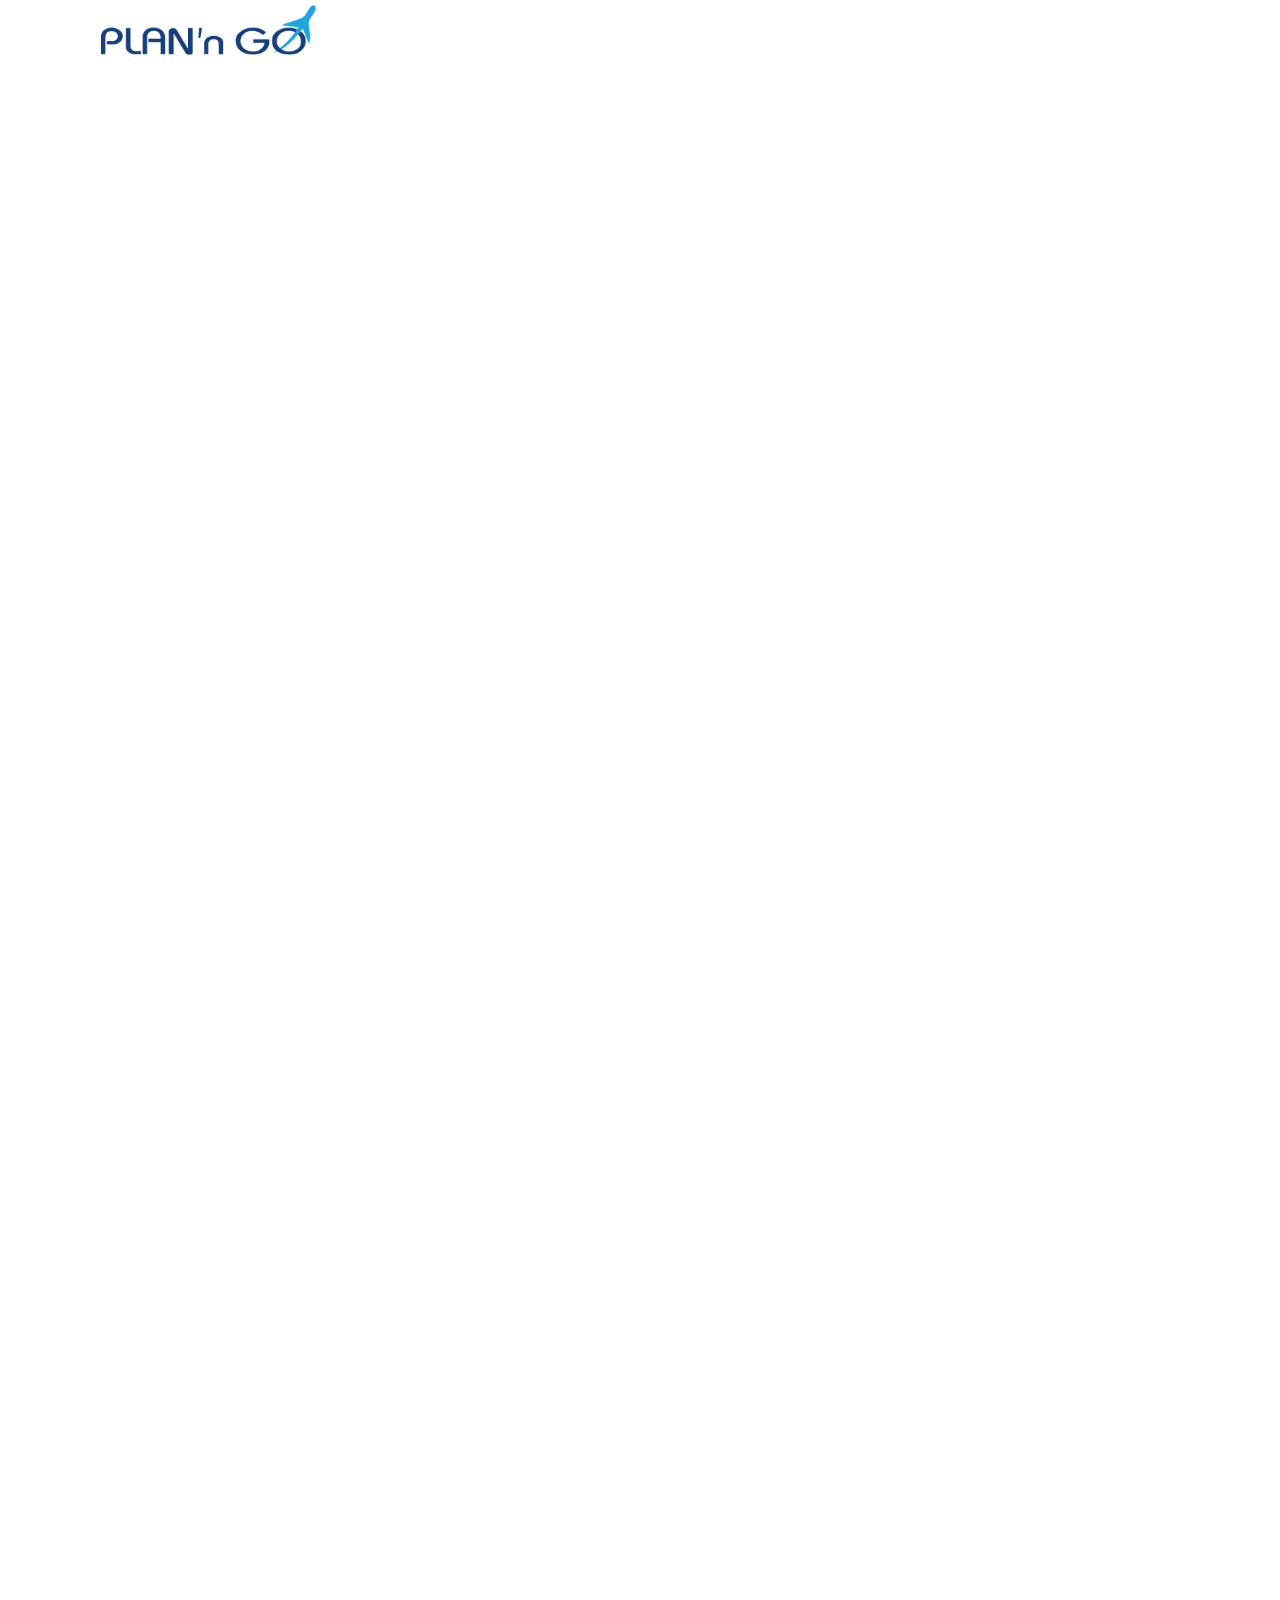
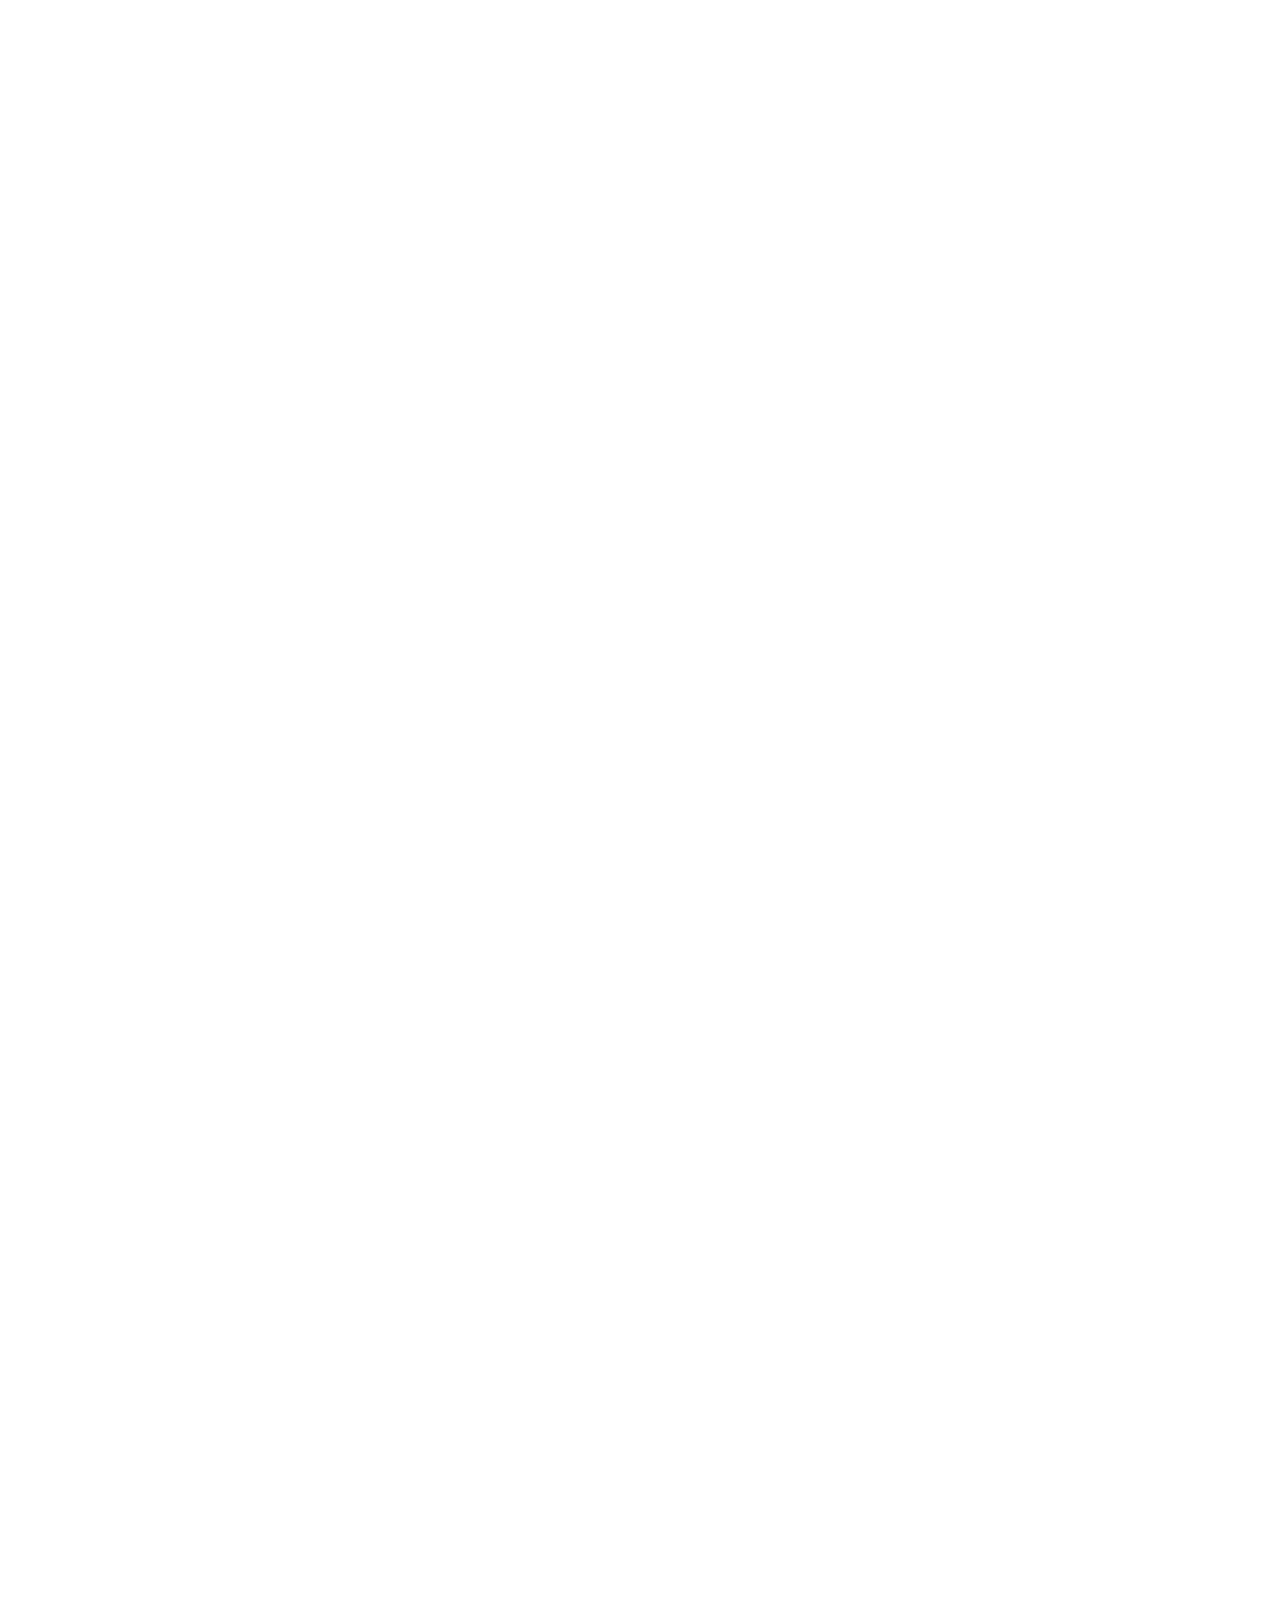
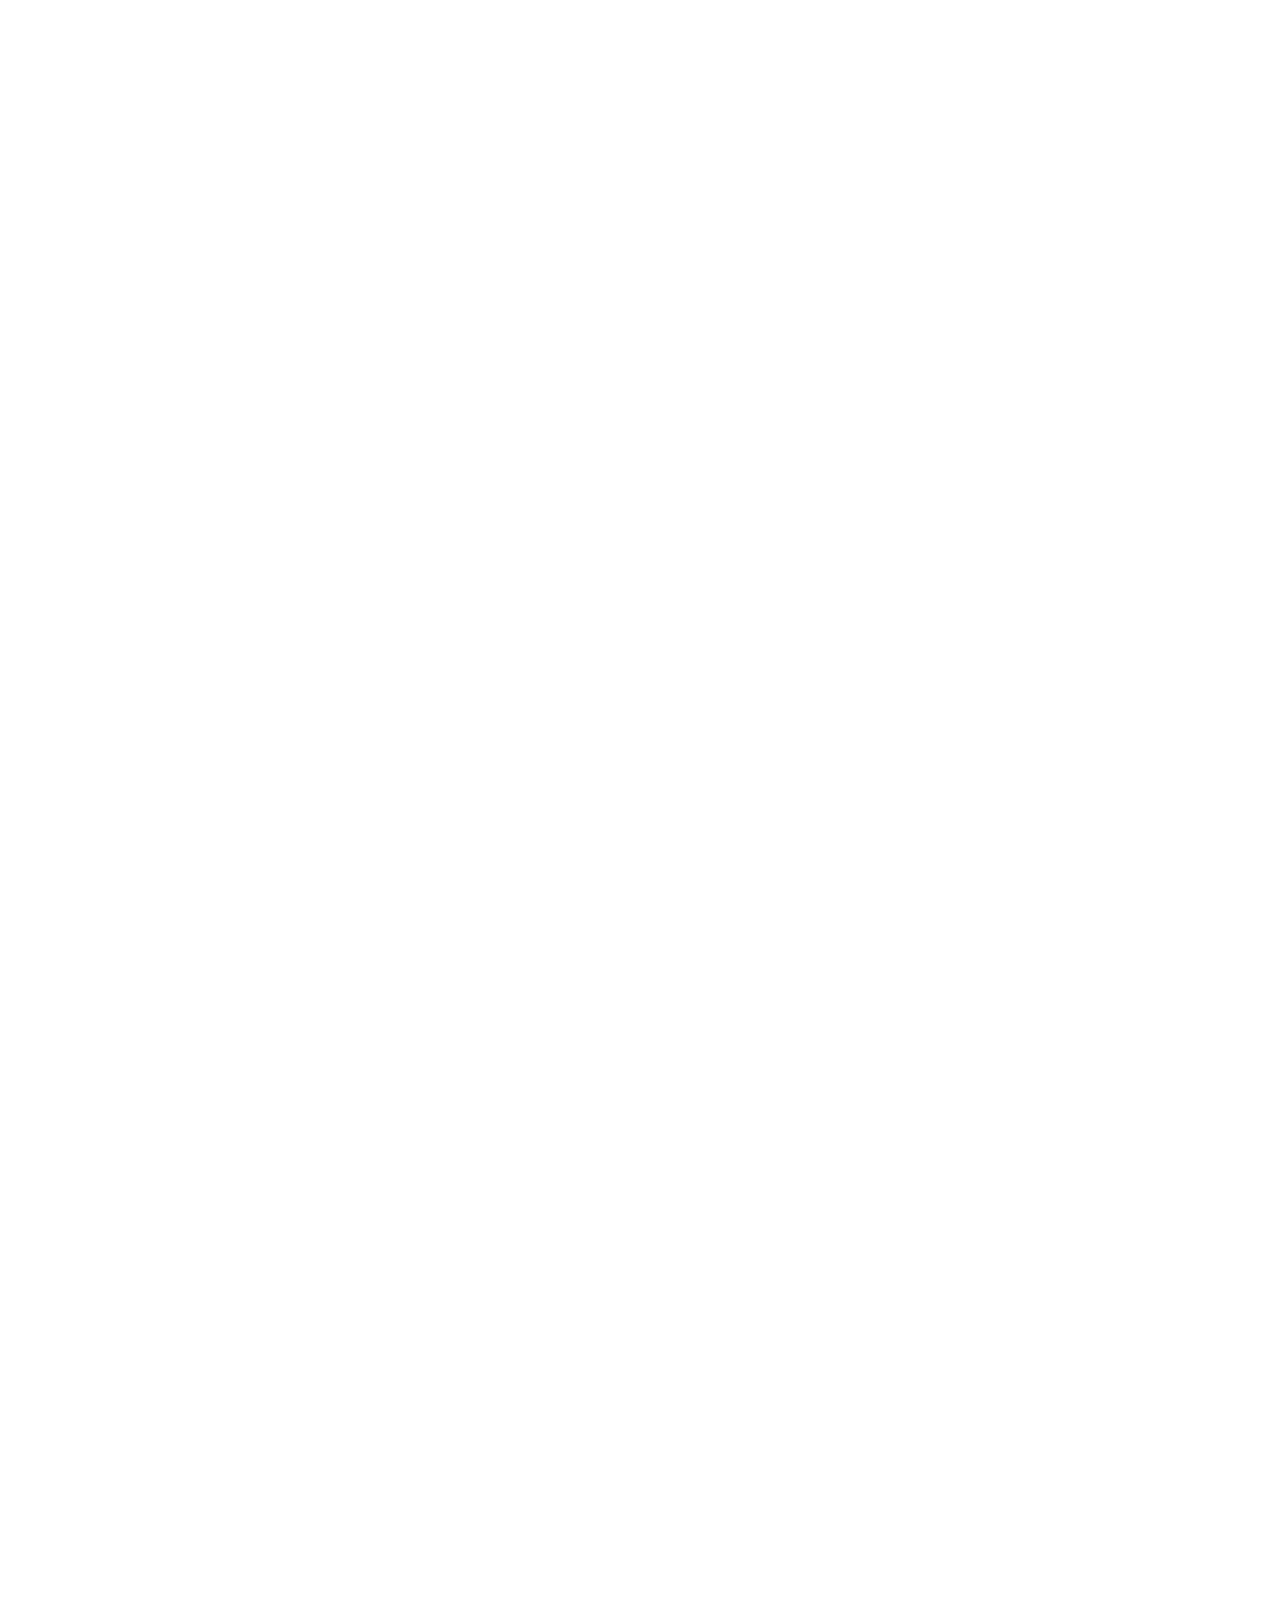
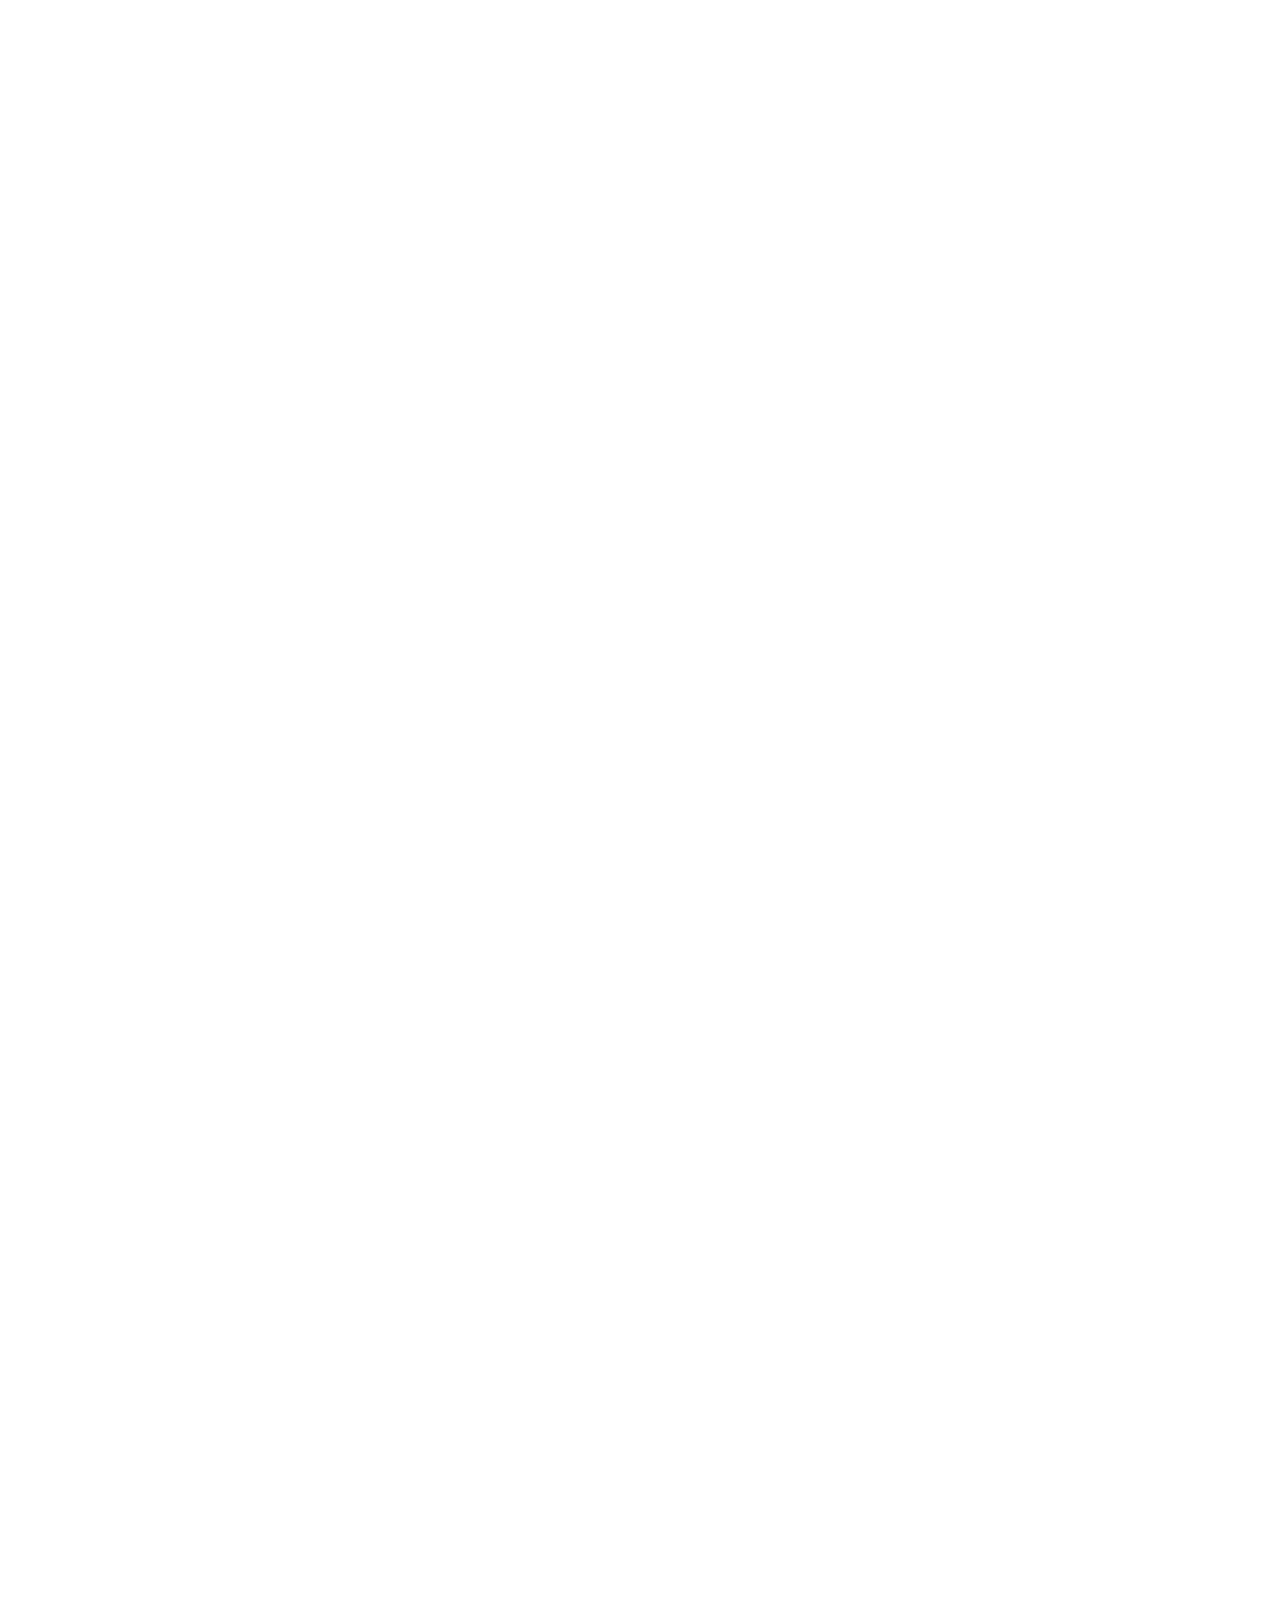
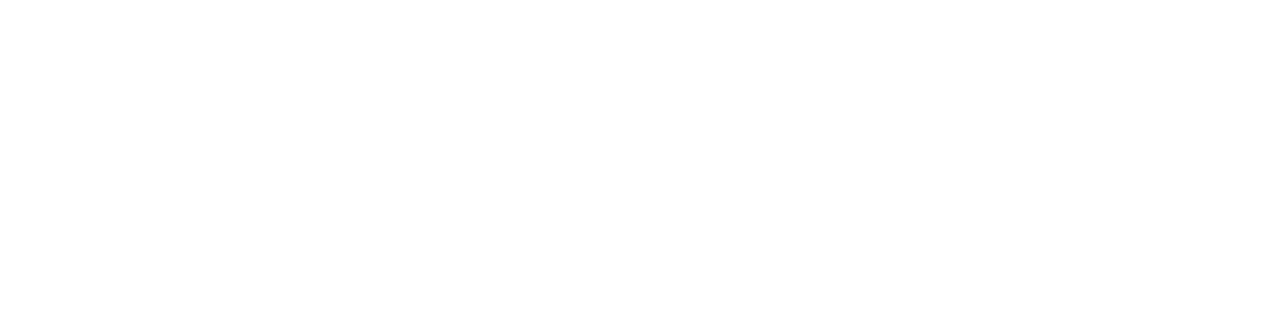
<file: index.html>
<!DOCTYPE html>
<html lang="en">
    <head>
        <meta charset="UTF-8" />
        <meta http-equiv="X-UA-Compatible" content="IE=edge" />
        <meta name="viewport" content="width=device-width, initial-scale=1.0" />
        <title>Plan&Go</title>
        <link
            rel="stylesheet"
            hreflang=""
            href="https://cdnjs.cloudflare.com/ajax/libs/font-awesome/4.7.0/css/font-awesome.min.css"
        />
        <link
            rel="stylesheet"
            href="https://cdnjs.cloudflare.com/ajax/libs/font-awesome/6.0.0-beta3/css/all.min.css"
            integrity="sha512-Fo3rlrZj/k7ujTnHg4CGR2D7kSs0v4LLanw2qksYuRlEzO+tcaEPQogQ0KaoGN26/zrn20ImR1DfuLWnOo7aBA=="
            crossorigin="anonymous"
            referrerpolicy="no-referrer"
        />
        <link rel="stylesheet" href="css/main.css" />
        <link rel="stylesheet" href="css/home.css" />
        <link rel="icon" type="image/x-icon" href="img/main/favicon.png" />
    </head>
    <body>
        <header>
            <a href="index.html"
                ><img src="img/main/logo.png" class="main-logo"
            /></a>
            <nav>
                <ul class="nav_link">
                    <li><a>Home</a></li>
                    <li><a href="hotel_search.html">Hotels</a></li>
                    <li><a href="vehicle_search.html">Vehicles</a></li>
                    <li><a href="restaurant_search.html">Restaurants</a></li>
                    <li><a href="packages.html">Packages</a></li>
                    <li><a href="notice.html">Notices</a></li>
                    <li><a href="attraction.html">Attraction</a></li>
                    <li>
                        <a href="login.html" class="login"
                            ><button class="btn-animation">Login</button></a
                        >
                    </li>
                </ul>
            </nav>
            <div class="burger">
                <div class="line1"></div>
                <div class="line2"></div>
                <div class="line3"></div>
            </div>
        </header>

        <!--header-->
        <section class="flex1">
            <div class="container">
                <div class="header-title">
                    <h1>Leave Your Footprints</h1>
                    <p>
                        The tourism industry plays a significant role in the sri
                        lanaka economy with over 1600Km of coastline, Sri Lanaka
                        can be known for its tropical beach resorts and other
                        tourist attractions including ancient heritage sites and
                        forest resorts in wildife sanctuaries.many visitors are
                        attracted because of its cultural diversities and they
                        visit these places to make their tour However there ate
                        many amazing places that you should not miss whenever
                        you visit around Sri Lanaka
                    </p>
                </div>
            </div>
        </section>

        <!--featured section-->

        <section id="featured" class="py-4">
            <div class="container">
                <div class="title-wrap">
                    <span class="lg-title"
                        >know about some places befor Your Travel</span
                    >
                    <h2 class="lg-title">About 09 Provinces</h2>
                </div>

                <div class="featured-row">
                    <div class="featured-item my-2 shadow">
                        <img src="img/Home/nc10.jpeg" alt="####" />
                        <div class="featured-item-content">
                            <span>
                                <i class="fas fa-map-marker-alt"></i>
                                Northern Province
                            </span>
                            <div>
                                <p class="text">
                                    The Northern province is located in the
                                    north of sri lanka just 85 km from
                                    india.Jaffnais capital of Northern
                                    province.In this area you will be able to
                                    see the sea and religious places
                                </p>
                            </div>
                        </div>
                    </div>

                    <div class="featured-item my-2 shadow">
                        <img src="img/Home/nc7.jpeg" alt="####" />
                        <div class="featured-item-content">
                            <span>
                                <i class="fas fa-map-marker-alt"></i>
                                North Central Province
                            </span>
                            <div>
                                <p class="text">
                                    The largest provincein srilanaka. the
                                    province capital Anuradhapura. one of the
                                    must sacred cities in sri lanaka. As many
                                    places of buddhist worship are located in
                                    this ancient city.
                                </p>
                            </div>
                        </div>
                    </div>

                    <div class="featured-item my-2 shadow">
                        <img src="img/Home/nc5.jpeg" alt="####" />
                        <div class="featured-item-content">
                            <span>
                                <i class="fas fa-map-marker-alt"></i>
                                North Western Province
                            </span>
                            <div>
                                <p class="text">
                                    North Western province is a provinceof sri
                                    lanka.its' capital is a kurunegala, the
                                    province is known mainly for its numerous
                                    coconut plantations.
                                </p>
                            </div>
                        </div>
                    </div>

                    <div class="featured-item my-2 shadow">
                        <img src="img/Home/nc4.jpeg" alt="####" />
                        <div class="featured-item-content">
                            <span>
                                <i class="fas fa-map-marker-alt"></i>
                                Western Province
                            </span>
                            <div>
                                <p class="text">
                                    the most dencely populated province of sri
                                    lanaka. ita' capital is a colombo. it is
                                    also home to the country's commercial hub.
                                    in this area you will be able to see the
                                    beautiful beach like hikkaduwa.
                                </p>
                            </div>
                        </div>
                    </div>

                    <div class="featured-item my-2 shadow">
                        <img src="img/Home/nc3.jpeg" alt="####" />
                        <div class="featured-item-content">
                            <span>
                                <i class="fas fa-map-marker-alt"></i>
                                Sothern Province
                            </span>
                            <div>
                                <p class="text">
                                    The southern province is a geographic area
                                    consisting of the districts of galle, matara
                                    and hambantota. subsistence farming and
                                    fishing is the main source of this region.
                                    in this area have many beautiful beach and
                                    attraction place like hummanaya
                                </p>
                            </div>
                        </div>
                    </div>

                    <div class="featured-item my-2 shadow">
                        <img src="img/Home/nc1.jpeg" alt="####" />
                        <div class="featured-item-content">
                            <span>
                                <i class="fas fa-map-marker-alt"></i>
                                Sabaragamuwa Province
                            </span>
                            <div>
                                <p class="text">
                                    This is the first level administrative
                                    division of sri lanaka. ratnapura and
                                    kegalle are contains of sabaragamuwa
                                    provinsce. this province has attractive
                                    climate and beautiful environment. it is a
                                    mountainous region
                                </p>
                            </div>
                        </div>
                    </div>

                    <div class="featured-item my-2 shadow">
                        <img src="img/Home/nc6.jpeg" alt="####" />
                        <div class="featured-item-content">
                            <span>
                                <i class="fas fa-map-marker-alt"></i>
                                Central Province
                            </span>
                            <div>
                                <p class="text">
                                    The centrel province is primarily in the
                                    central mountainous terrain of sri
                                    lanaka.This area is iseal for
                                    mountaineers.the temple of the tooth is
                                    located in this province
                                </p>
                            </div>
                        </div>
                    </div>

                    <div class="featured-item my-2 shadow">
                        <img src="img/Home/nc2.jpeg" alt="####" />
                        <div class="featured-item-content">
                            <span>
                                <i class="fas fa-map-marker-alt"></i>
                                Uva Province
                            </span>
                            <div>
                                <p class="text">
                                    Uva province is sri lanka's second least
                                    populated province. it consists of two
                                    districts badhulla and monaragala. badhulla
                                    district has many beautiful whaterfalls and
                                    attractive place lke 9 arch bridge.
                                </p>
                            </div>
                        </div>
                    </div>

                    <div class="featured-item my-2 shadow">
                        <img src="img/Home/nc9.jpeg" alt="####" />
                        <div class="featured-item-content">
                            <span>
                                <i class="fas fa-map-marker-alt"></i>
                                Eastern Province
                            </span>
                            <div>
                                <p class="text">
                                    Eastern province has the attractive beach in
                                    sri lanaka. it is a pasikuda beach. and this
                                    province has the second largest natural
                                    harbor in the world
                                </p>
                            </div>
                        </div>
                    </div>
                </div>
            </div>
        </section>

        <!--services section-->

        <section id="services" class="py-4">
            <div class="container">
                <div class="title-wrap">
                    <span class="sm-title">know about Our services</span>
                    <h2 class="lg-title">our services</h2>
                </div>
                <div class="all-select">
                    <div class="services-row">
                        <div class="services-item">
                            <span class="services-icon">
                                <i class="fas fa-hotel"></i>
                            </span>
                            <h3>Luxurious Hoteol</h3>
                            <p class="text">
                                Now you can get Luxuriousaccommodation at
                                Luxurious hotels from our website. we connect
                                you to best Luxurious hotel for your
                                accommadatoin
                            </p>
                            <a href="###" class="btn">Read More..</a>
                        </div>
                    </div>

                    <div class="services-row">
                        <div class="services-item">
                            <span class="services-icon">
                                <i class="fas fa-map-marked-alt"></i>
                            </span>
                            <h3>Travel Guide Map</h3>
                            <p class="text">
                                we are give best parth for your travel points
                                allways. it's main benefit is, it work without a
                                signal..that way you can travel in any area
                                without any fear
                            </p>
                            <a href="###" class="btn">Read More..</a>
                        </div>
                    </div>

                    <div class="services-row">
                        <div class="services-item">
                            <span class="services-icon">
                                <i class="fas fa-cocktail"></i>
                            </span>
                            <h3>Restaurants</h3>
                            <p class="text">
                                We give information to you about island wide
                                Restaurants at your travel locations.We hope it
                                will be useful to your dream tour.
                            </p>
                            <a href="###" class="btn">Read More..</a>
                        </div>
                    </div>

                    <div class="services-row">
                        <div class="services-item">
                            <span class="services-icon">
                                <i class="fas fa-car"></i>
                            </span>
                            <h3>Vehicles</h3>
                            <p class="text">
                                You can select a Vehicle duly for your tour and
                                according to your wishes. and you able to go
                                your destination safety.our web page is bound
                                for that
                            </p>
                            <a href="###" class="btn">Read More..</a>
                        </div>
                    </div>

                    <div class="services-row">
                        <div class="services-item">
                            <span class="services-icon">
                                <i class="fas fa-suitcase-rolling"></i>
                            </span>
                            <h3>Travel Accessories</h3>
                            <p class="text">
                                YOu will wont different Accessories for your
                                tour. don't worry about that. you can get the
                                Accessories you need from us as per your
                                requirment.we are committed to that
                            </p>
                            <a href="###" class="btn">Read More..</a>
                        </div>
                    </div>

                    <div class="services-row">
                        <div class="services-item">
                            <span class="services-icon">
                                <i class="fas fa-id-badge"></i>
                            </span>
                            <h3>Packages</h3>
                            <p class="text">
                                This can be described as a offer we give for
                                you.this parts like a full Package for your
                                trip. A hotel, Restaurants, a Vehicle are belong
                                to for that
                            </p>
                            <a href="###" class="btn">Read More..</a>
                        </div>
                    </div>

                    <div class="services-row">
                        <div class="services-item">
                            <span class="services-icon">
                                <i class="fas fa-male"></i>
                            </span>
                            <h3>Travel Guide</h3>
                            <p class="text">
                                We give well-balanced Guides for your tour. And
                                also we guarantee faithfull about them.it can be
                                described as an additional Qualification
                                provided to you by our web page
                            </p>
                            <a href="###" class="btn">Read More..</a>
                        </div>
                    </div>

                    <div class="services-row">
                        <div class="services-item">
                            <span class="services-icon">
                                <i class="fas fa-user-shield"></i>
                            </span>
                            <h3>About Us</h3>
                            <p class="text">
                                This page provides an opporunity for you to
                                contact us if you encounter any problems or
                                shortcomings in our website
                            </p>
                            <a href="###" class="btn">Read More..</a>
                        </div>
                    </div>

                    <div class="services-row">
                        <div class="services-item">
                            <span class="services-icon">
                                <i class="fas fa-user-alt"></i>
                            </span>
                            <h3>Own Account</h3>
                            <p class="text">
                                You can create yourown account on our website.
                                then we offer you special offers and discounts.
                            </p>
                            <a href="###" class="btn">Read More..</a>
                        </div>
                    </div>
                </div>
            </div>
        </section>

        <!--sevice section end-->

        <!--special offers session start-->
        <section id="offers" class="py-4">
            <div class="container">
                <div class="title-wrap">
                    <span class="sm-title">know about Our special offers</span>
                    <h2 class="lg-title">Special Offers</h2>
                </div>
                <div class="all-select">
                    <div class="offers-row">
                        <div class="offers-item">
                            <span class="offers-icon">
                                <i class="fas fa-car"></i>
                            </span>
                            <h4>CHR</h4>
                            <p class="text">
                                Do you plan togo on a tour this month ?... Then
                                here is a great opportunity for you. If you rent
                                a this car we give 15% discount to you
                            </p>
                            <a href="###" class="btn">book Now</a>
                        </div>
                    </div>

                    <div class="offers-row">
                        <div class="offers-item">
                            <span class="offers-icon">
                                <i class="fas fa-car"></i>
                            </span>
                            <h4>MINI cooper</h4>
                            <p class="text">
                                Do you like classic cars?..Do you plan togo on a
                                tour this month ?... Then here is a great
                                opportunity for you. If you rent a this car we
                                give 12% discount to you
                            </p>
                            <a href="###" class="btn">book Now</a>
                        </div>
                    </div>

                    <div class="offers-row">
                        <div class="offers-item">
                            <span class="offers-icon">
                                <i class="fas fa-car"></i>
                            </span>
                            <h4>Defender</h4>
                            <p class="text">
                                Do you like to ride offroad...? Do you plan togo
                                on a tour this month ?... Then here is a great
                                opportunity for you. If you rent a this car we
                                give 15% discount to you
                            </p>
                            <a href="###" class="btn">book Now</a>
                        </div>
                    </div>

                    <div class="offers-row">
                        <div class="offers-item">
                            <span class="offers-icon">
                                <i class="fas fa-hotel"></i>
                            </span>
                            <h4>Man mountain villa</h4>
                            <p class="text">
                                Are you someone who likes to spend time in a
                                free environment.Now we are give advantageous
                                opportunity to our passengers,on this month.we
                                give 15% discount for hotel accommodation fees
                                at man mountain villa
                            </p>
                            <a href="###" class="btn">book Now</a>
                        </div>
                    </div>

                    <div class="offers-row">
                        <div class="offers-item">
                            <span class="offers-icon">
                                <i class="fas fa-hotel"></i>
                            </span>
                            <h4>Kandy City Hotel</h4>
                            <p class="text">
                                If you wont to save time on your trip and are
                                looking for a hotel in the city, here's a great
                                opportunity for you..!!! we give 12% discount
                                for this hptel in this month
                            </p>
                            <a href="###" class="btn">book Now</a>
                        </div>
                    </div>

                    <div class="offers-row">
                        <div class="offers-item">
                            <span class="offers-icon">
                                <i class="fas fa-hotel"></i>
                            </span>
                            <h4>Heritance Kandalama</h4>
                            <p class="text">
                                If you are looking for a Luxurious place to
                                relax, here's a great opportunityfor you..!!. We
                                give 5% discount for hotel accommodation fees at
                                Heritance Kandalama hotel
                            </p>
                            <a href="###" class="btn">book Now</a>
                        </div>
                    </div>

                    <div class="offers-row">
                        <div class="offers-item">
                            <span class="offers-icon">
                                <i class="fas fa-bars"></i>
                            </span>
                            <h4>Alankulama Restaurant</h4>
                            <p class="text">
                                Here's a great opportunity for you..!!!. You get
                                can get 5% discount on all orders over RS.3000
                                at Dolce Italia Restaurant
                            </p>
                            <a href="###" class="btn">book Now</a>
                        </div>
                    </div>

                    <div class="offers-row">
                        <div class="offers-item">
                            <span class="offers-icon">
                                <i class="fas fa-bars"></i>
                            </span>
                            <h4>Dolce Italia</h4>
                            <p class="text">
                                Here's a great opportunity for you..!!!. You get
                                can get 8% discount on all orders over RS. 5000
                                at Dolce Italia Restaurant
                            </p>
                            <a href="###" class="btn">book Now</a>
                        </div>
                    </div>

                    <div class="offers-row">
                        <div class="offers-item">
                            <span class="offers-icon">
                                <i class="fas fa-bars"></i>
                            </span>
                            <h4>Indian Summer Restaurant</h4>
                            <p class="text">
                                Here's a great opportunity for you..!!!. You get
                                can get 10% discount on all orders over RS.10000
                                at Dolce Italia Restaurant
                            </p>
                            <a href="###" class="btn">book Now</a>
                        </div>
                    </div>
                </div>
            </div>
        </section>

        <!--special offers session end-->

        <!--Guide contact session start-->
        <section id="Guide" class="py-4">
            <div class="container">
                <div class="title-wrap">
                    <span class="sm-title"
                        >this page is help you contact for GUide</span
                    >
                    <h2 class="lg-title">Contact Guide</h2>
                </div>
                <div class="guide-ditels">
                    <div class="guide-d">
                        <span style="--i: 1"
                            ><img src="img/Home/nc12.jpg" alt="" />
                            Name:Gamini rathnayaka contact:0723726658 Email:
                            gmini10@gmail.com
                        </span>
                        <span style="--i: 2"
                            ><img src="img/Home/nc13.jpg" alt="" />
                            Name:de.silva contact:0703726658 Email:
                            silva0@gmail.com
                        </span>
                        <span style="--i: 3"
                            ><img src="img/Home/nc14.jpg" alt="" />
                            Name:anuradha herath contact:0723724567 Email:
                            thilakarathna10@gmail.com
                        </span>
                        <span style="--i: 4"
                            ><img src="img/Home/nc15.jpg" alt="" />
                            Name:mahinda rathnayaka contact:0783498601 Email:
                            rathnayaka10@gmail.com
                        </span>
                        <span style="--i: 5"
                            ><img src="img/Home/nc16.jpg" alt="" />
                            Name:amali dasanayaka contact:0715408256 Email:
                            amalid20@gmail.com
                        </span>
                        <span style="--i: 6"
                            ><img src="img/Home/nc17.jpg" alt="" />
                            Name:sisira kumara contact:0758762309 Email:
                            kumaras20@gmail.com
                        </span>
                        <span style="--i: 7"
                            ><img src="img/Home/nc18.jpg" alt="" />
                            Name:D.karunathilaka contact:0714870794 Email:
                            karunaD20@gmail.com
                        </span>
                        <span style="--i: 8"
                            ><img src="img/Home/nc19.jpg" alt="" />
                            Name:upali de silva contact:0704568210 Email:
                            upalide@gmail.com
                        </span>
                    </div>
                </div>
            </div>
        </section>

        <!--Guide contact session End-->
        <!--js-->
        <footer>
            <div class="footer-left">
                <h3 class="footer-headings">Links</h3>
                <a>Home</a>
                <a href="hotel_search.html">Hotels</a>
                <a href="vehicle_search.html">Vehicles</a>
                <a href="restaurant_search.html">Restaurants</a>
                <a href="packages.html">Packages</a>
                <a href="notice.html">Notices</a>
                <a href="attraction.html">Attraction</a>
                <a href="guides.html">Guides</a>
                <a href="home.html"><strong>Sign-in / Sign-up</strong></a>
            </div>
            <div class="footer-middle">
                <h3 class="footer-headings">Contact Us</h3>
                <form action="#" method="post" enctype="text/plain">
                    <fieldset>
                        <label for="name">Name</label>
                        <input
                            type="text"
                            name="name"
                            placeholder="Enter Your Name"
                            required=""
                        />
                        <label for="email">Email</label>
                        <input
                            type="email"
                            name="email"
                            placeholder="Enter Your Email"
                            required=""
                        />
                        <label for="msg">Message</label>
                        <textarea
                            for="msg"
                            id=""
                            cols="30"
                            rows="5"
                            placeholder="Send Your Problems To Us"
                            required=""
                        ></textarea>
                        <input
                            type="submit"
                            value="submit"
                            class="btn-animation"
                        />
                    </fieldset>
                </form>
            </div>
            <div class="footer-right">
                <h3 class="footer-headings">About Us</h3>
                <p>
                    PLAN’n GO, Sri Lanka’s first all in one experience traveling
                    website. From booking transportation to reserving your
                    favorite restaurants and hotels in Sri Lanka. Travelers
                    across Sri Lanka can use PLAN’n GO site to discover where to
                    stay, what to do, where to eat and how to get there. PLAN’n
                    GO also allows for travelers to review their stays and share
                    their traveling experience. PLAN’n GO makes planning easy no
                    matter the trip type.
                </p>
            </div>
        </footer>
        <div class="copyright">
            <p>Copyright &copy 2022 PLAN'n GO All rights reserved</p>
        </div>
        <script src="js/home.js"></script>
        <script src="js/main.js"></script>

        <!--swiper website for duide parts-->
    </body>
</html>
</file>
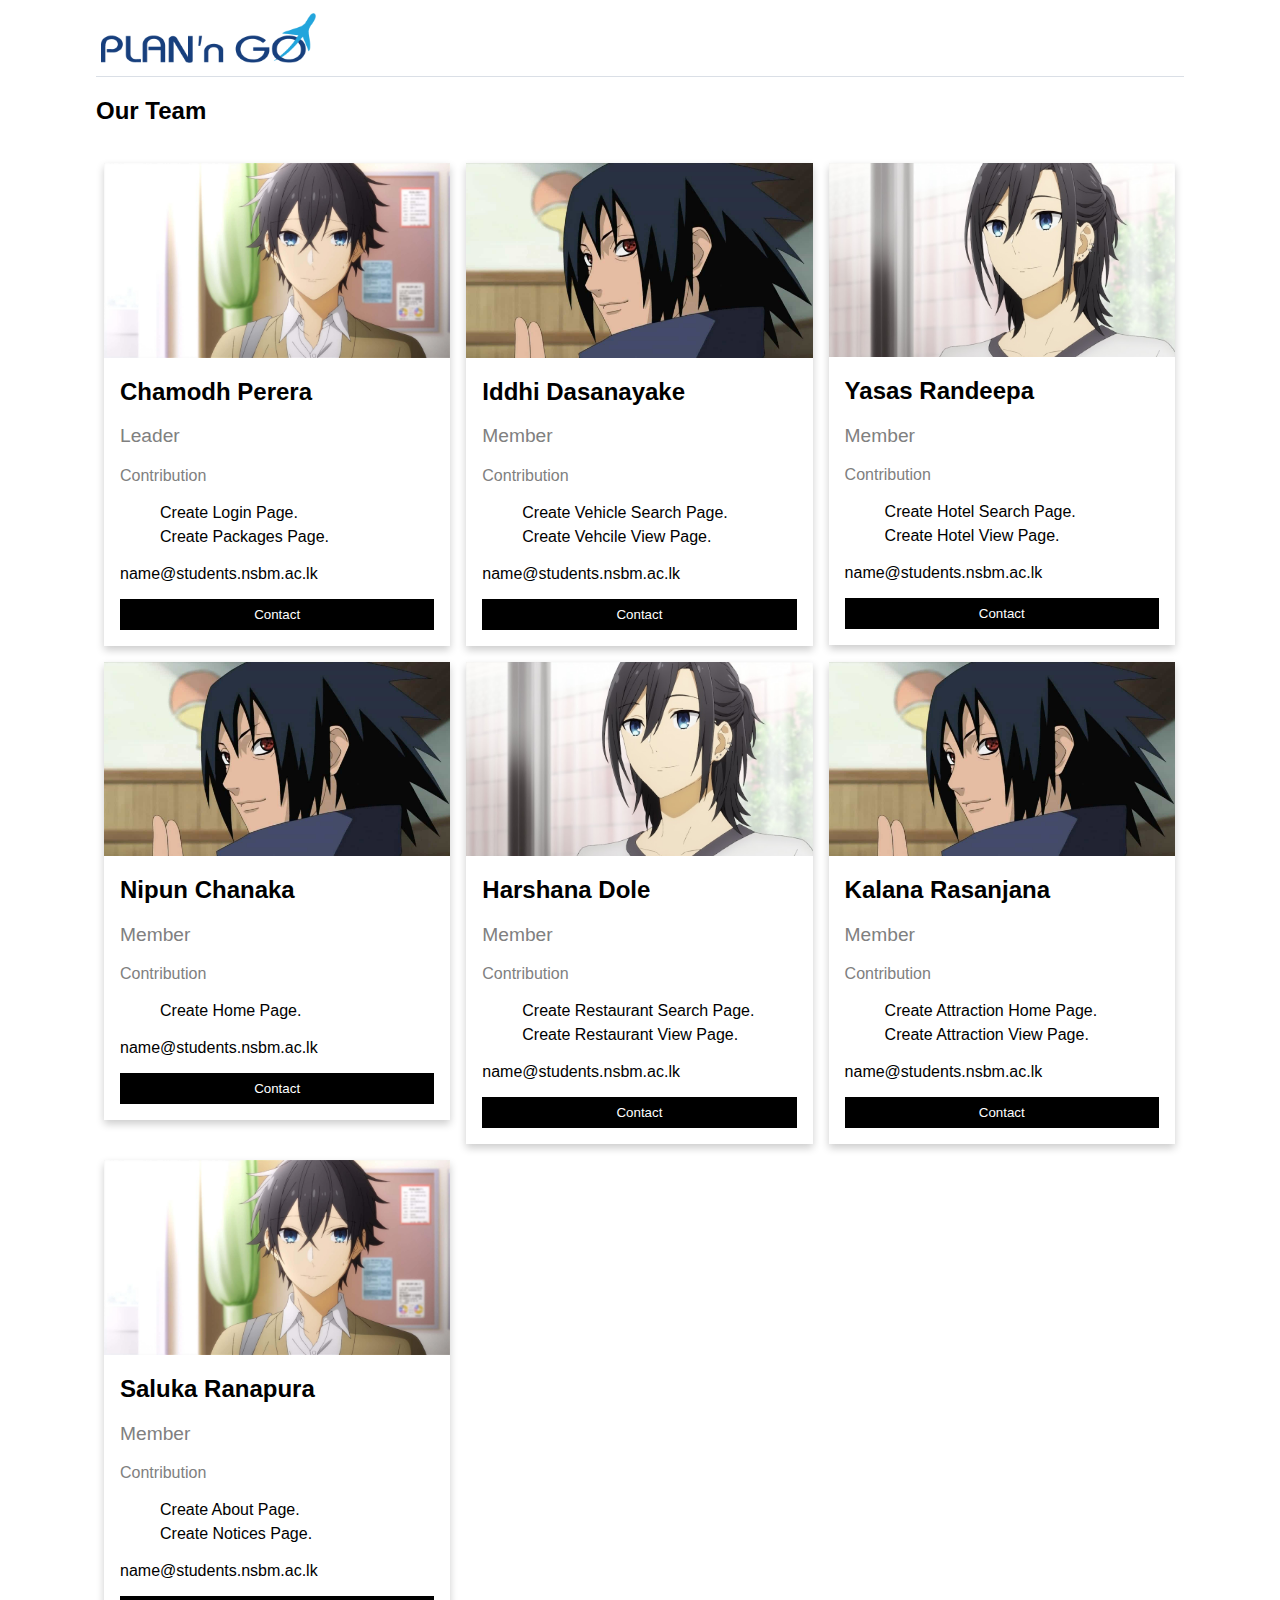
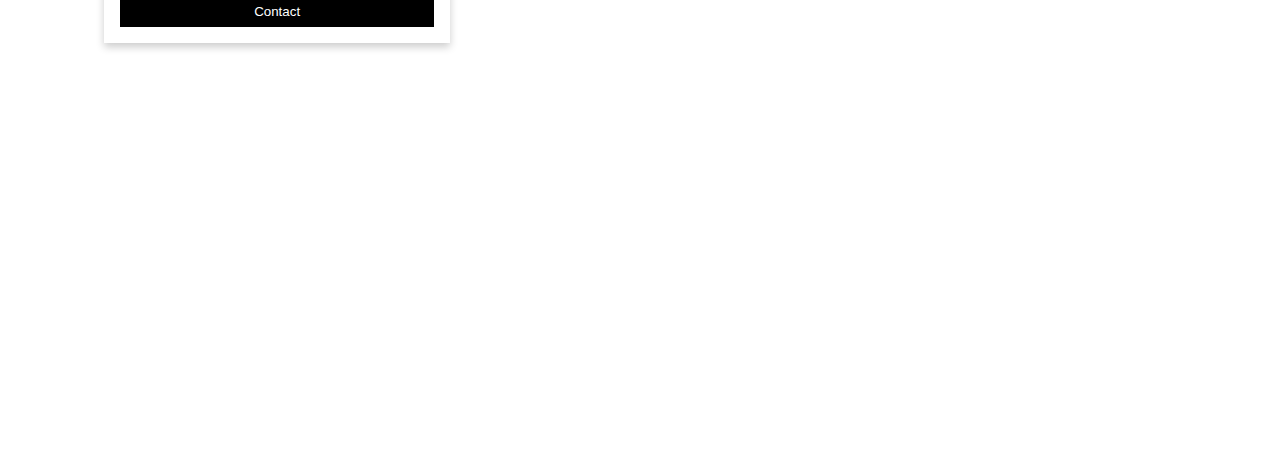
<file: aboutus.html>
<html>
<head>
	<title>About Us</title>
	<meta name="viewport" content="width=device-width, initial-scale=1.0">
	<link rel="stylesheet" hreflang="" href="css/main.css">
	<link rel="stylesheet" hreflang="" href="css/about.css">
	<meta name="viewport" content="width=device-width, initial-scale=1">
  <link rel="icon" type="image/x-icon" href="img/main/favicon.png">
</head>
<body>
	<header>
    <a href="index.html"><img src="img/main/logo.png" class="main-logo"></a>
		<nav>
			<ul class="nav_link">
				<li><a href="home.html">Home</a></li>
				<li><a href="hotel-search.html">Hotels</a></li>
				<li><a href="vehicle.html">Vehicles</a></li>
				<li><a href="restaurant_search.html">Restaurants</a></li>
				<li><a href="#" class="active">About Us</a></li>
				<li><a href="notice.html">Notices</a></li>
				<li><a href="login.html" class="login"><button class="btn-animation">Login</button></a></li>
			</ul>
		</nav>
		<div class="burger">
			<div class="line1"></div>
			<div class="line2"></div>
			<div class="line3"></div>
		</div>
	</header>
<hr>
     <h2>Our Team</h2>
<br>

<div class="row">
  <div class="column">
    <div class="card">
      <img src="img/About/sampleimage05.jpg" alt="Chamodh">
      <div class="container">
        <h2>Chamodh Perera</h2>
        <p class="title">Leader</p>
        <p class="title small">Contribution</p>
        <ul>
          <a href="login.html"><li>Create Login Page.</li></a>
          <a href="login.html"><li>Create Packages Page.</li></a>
        </ul>
        <p>name@students.nsbm.ac.lk</p>
        <p><a href="mailto:name@email.com"><button class="button">Contact</button></a></p>
      </div>
    </div>
  </div>

  <div class="column">
    <div class="card">
      <img src="img/About/sampleimage03.jpg" alt="Iddhi">
      <div class="container">
        <h2>Iddhi Dasanayake</h2>
        <p class="title">Member</p>
        <p class="title small">Contribution</p>
        <ul>
          <a href="login.html"><li>Create Vehicle Search Page.</li></a>
          <a href="login.html"><li>Create Vehcile View Page.</li></a>
        </ul>
        <p>name@students.nsbm.ac.lk</p>
        <p><a href="mailto:name@email.com"><button class="button">Contact</button></a></p>
      </div>
    </div>
  </div>
  
  <div class="column">
    <div class="card">
      <img src="img/About/sampleimage04.jpg" alt="Yasas">
      <div class="container">
        <h2>Yasas Randeepa</h2>
        <p class="title">Member</p>
        <p class="title small">Contribution</p>
        <ul>
          <a href="login.html"><li>Create Hotel Search Page.</li></a>
          <a href="login.html"><li>Create Hotel View Page.</li></a>
        </ul>
        <p>name@students.nsbm.ac.lk</p>
        <p><a href="mailto:name@email.com"><button class="button">Contact</button></a></p>
      </div>
    </div>
  </div>
</div>
<div class="column">
    <div class="card">
      <img src="img/About/sampleimage03.jpg" alt="Nipun">
      <div class="container">
        <h2>Nipun Chanaka</h2>
        <p class="title">Member</p>
        <p class="title small">Contribution</p>
        <ul>
          <a href="login.html"><li>Create Home Page.</li></a>
        </ul>
        <p>name@students.nsbm.ac.lk</p>
        <p><a href="mailto:name@email.com"><button class="button">Contact</button></a></p>
      </div>
    </div>
  </div>
</div>

<div class="column">
    <div class="card">
      <img src="img/About/sampleimage04.jpg" alt="Harshana">
      <div class="container">
        <h2>Harshana Dole</h2>
        <p class="title">Member</p>
        <p class="title small">Contribution</p>
        <ul>
          <a href="login.html"><li>Create Restaurant Search Page.</li></a>
          <a href="login.html"><li>Create Restaurant View Page.</li></a>
        </ul>
        <p>name@students.nsbm.ac.lk</p>
        <p><a href="mailto:name@email.com"><button class="button">Contact</button></a></p>
      </div>
    </div>
  </div>
</div>

<div class="column">
    <div class="card">
      <img src="img/About/sampleimage03.jpg" alt="Kalana">
      <div class="container">
        <h2>Kalana Rasanjana</h2>
        <p class="title">Member</p>
        <p class="title small">Contribution</p>
        <ul>
          <a href="login.html"><li>Create Attraction Home Page.</li></a>
          <a href="attra.html"><li>Create Attraction View Page.</li></a>
        </ul>
        <p>name@students.nsbm.ac.lk</p>
        <p><a href="mailto:name@email.com"><button class="button">Contact</button></a></p>
      </div>
    </div>
  </div>
</div>

<div class="column">
    <div class="card">
      <img src="img/About/sampleimage05.jpg" alt="Saluka">
      <div class="container">
        <h2>Saluka Ranapura</h2>
        <p class="title">Member</p>
        <p class="title small">Contribution</p>
        <ul>
          <a href="aboutus.html"><li>Create About Page.</li></a>
          <a href="notice.html"><li>Create Notices Page.</li></a>
        </ul>
        <p>name@students.nsbm.ac.lk</p>
        <p><a href="mailto:name@email.com"><button class="button">Contact</button></a></p>
      </div>
    </div>
  </div>
</div>
<footer>
  <div class="footer-left">
    <h3 class="footer-headings">Links</h3>
    <a href="index.html">Home</a>
    <a href="hotel_search.html">Hotels</a>
    <a href="vehicle_search.html">Vehicles</a>
    <a href="restaurant_search.html">Restaurants</a>
    <a href="packages.html">Packages</a>
    <a href="notice.html">Notices</a>
    <a href="attraction.html">Attraction</a>
    <a href="guides.html">Guides</a>
    <a href="home.html"><strong>Sign-in / Sign-up</strong></a>
  </div>
  <div class="footer-middle">
      <h3 class="footer-headings">Contact Us</h3>
      <form action="#" method="post" enctype="text/plain">
          <fieldset>
              <label for="name">Name</label>
              <input type="text" name="name" placeholder="Enter Your Name" required="">
              <label for="email">Email</label>
              <input type="email" name="email" placeholder="Enter Your Email" required="">
              <label for="msg">Message</label>
              <textarea for="msg" id="" cols="30" rows="5" placeholder="Send Your Problems To Us" required=""></textarea>
              <input type="submit" value="submit" class="btn-animation">
          </fieldset>
      </form>
  </div>
  <div class="footer-right">
    <h3 class="footer-headings">About Us</h3>
    <p>PLAN’n GO, Sri Lanka’s first all in one experience traveling website. From booking transportation to reserving your favorite restaurants and hotels in Sri Lanka. Travelers across Sri Lanka can use PLAN’n GO site to discover where to stay, what to do, where to eat and how to get there. PLAN’n GO also allows for travelers to review their stays and share their traveling experience. PLAN’n GO makes planning easy no matter the trip type.</p>
  </div>
</footer>
<div class="copyright">
  <p>Copyright &copy 2022 PLAN'n GO All rights reserved</p>
</div>
<script src="js/main.js"></script>
</body>
</html>
</file>
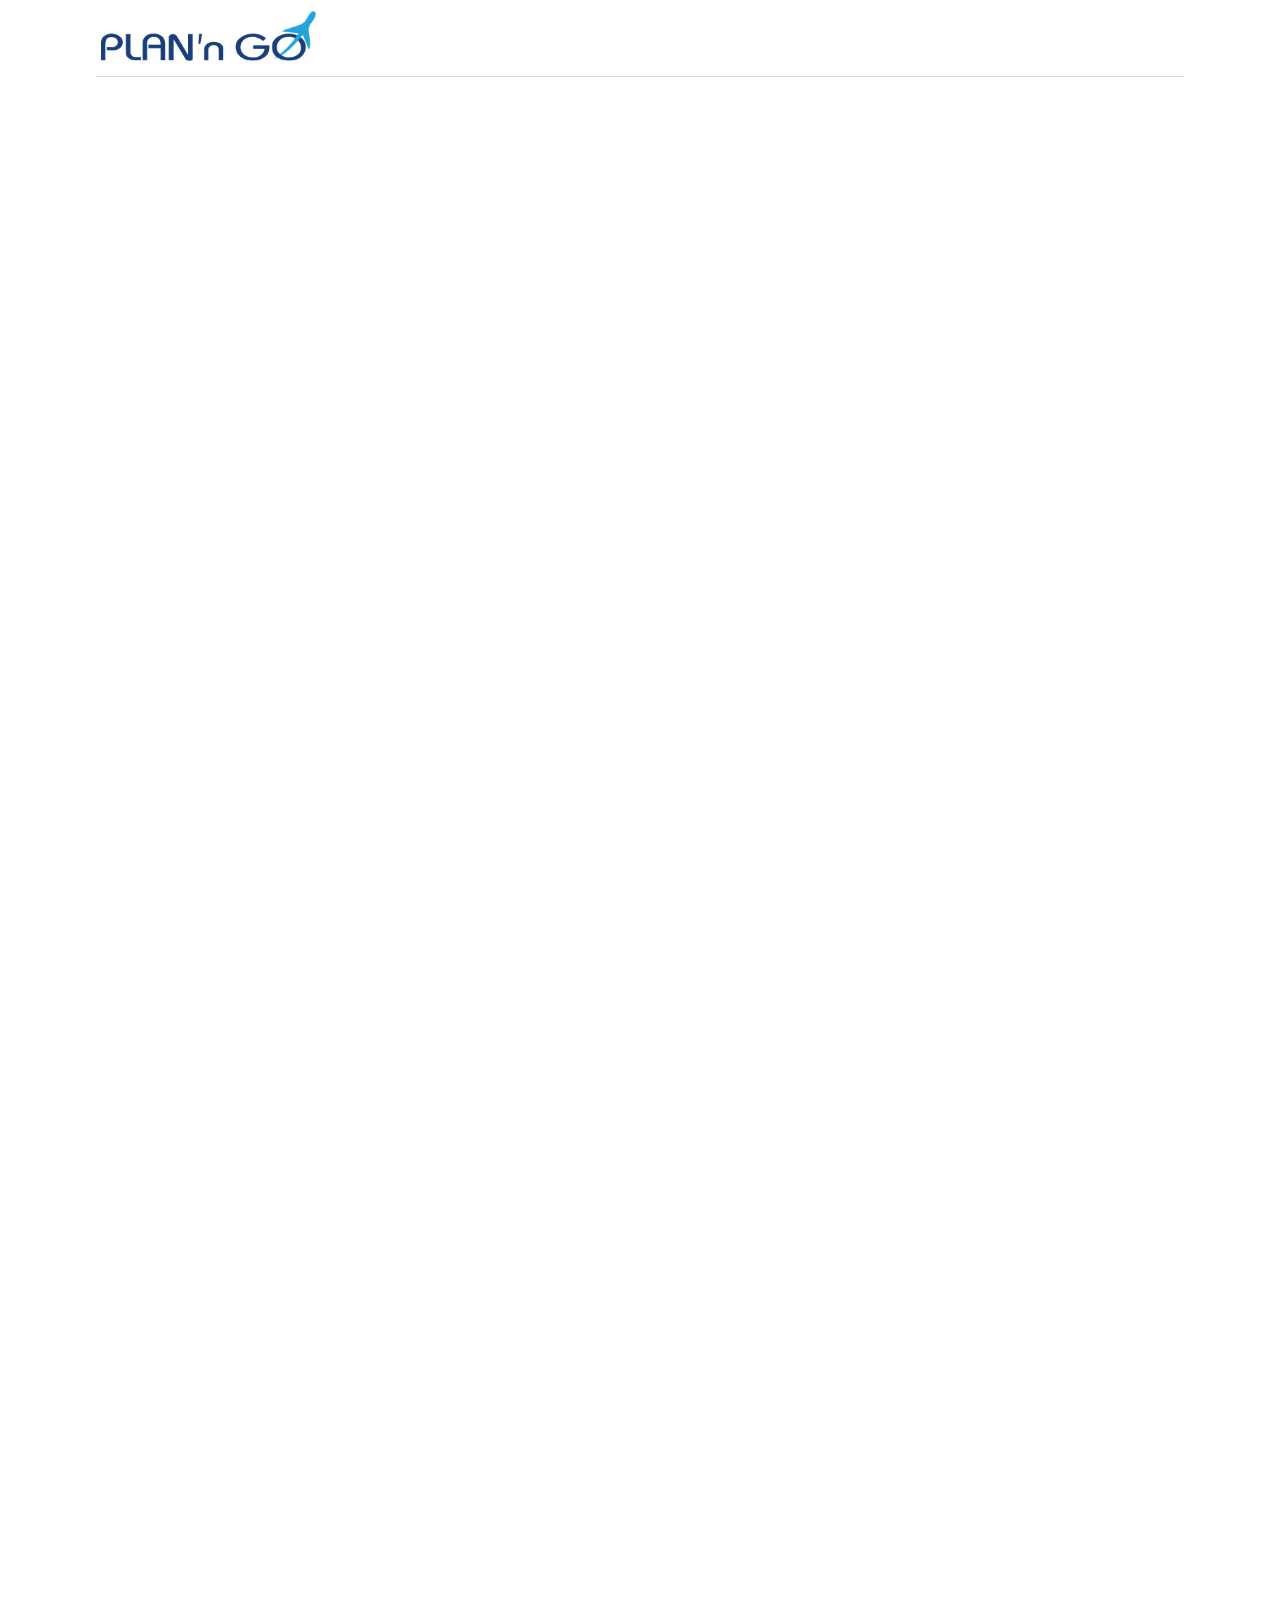
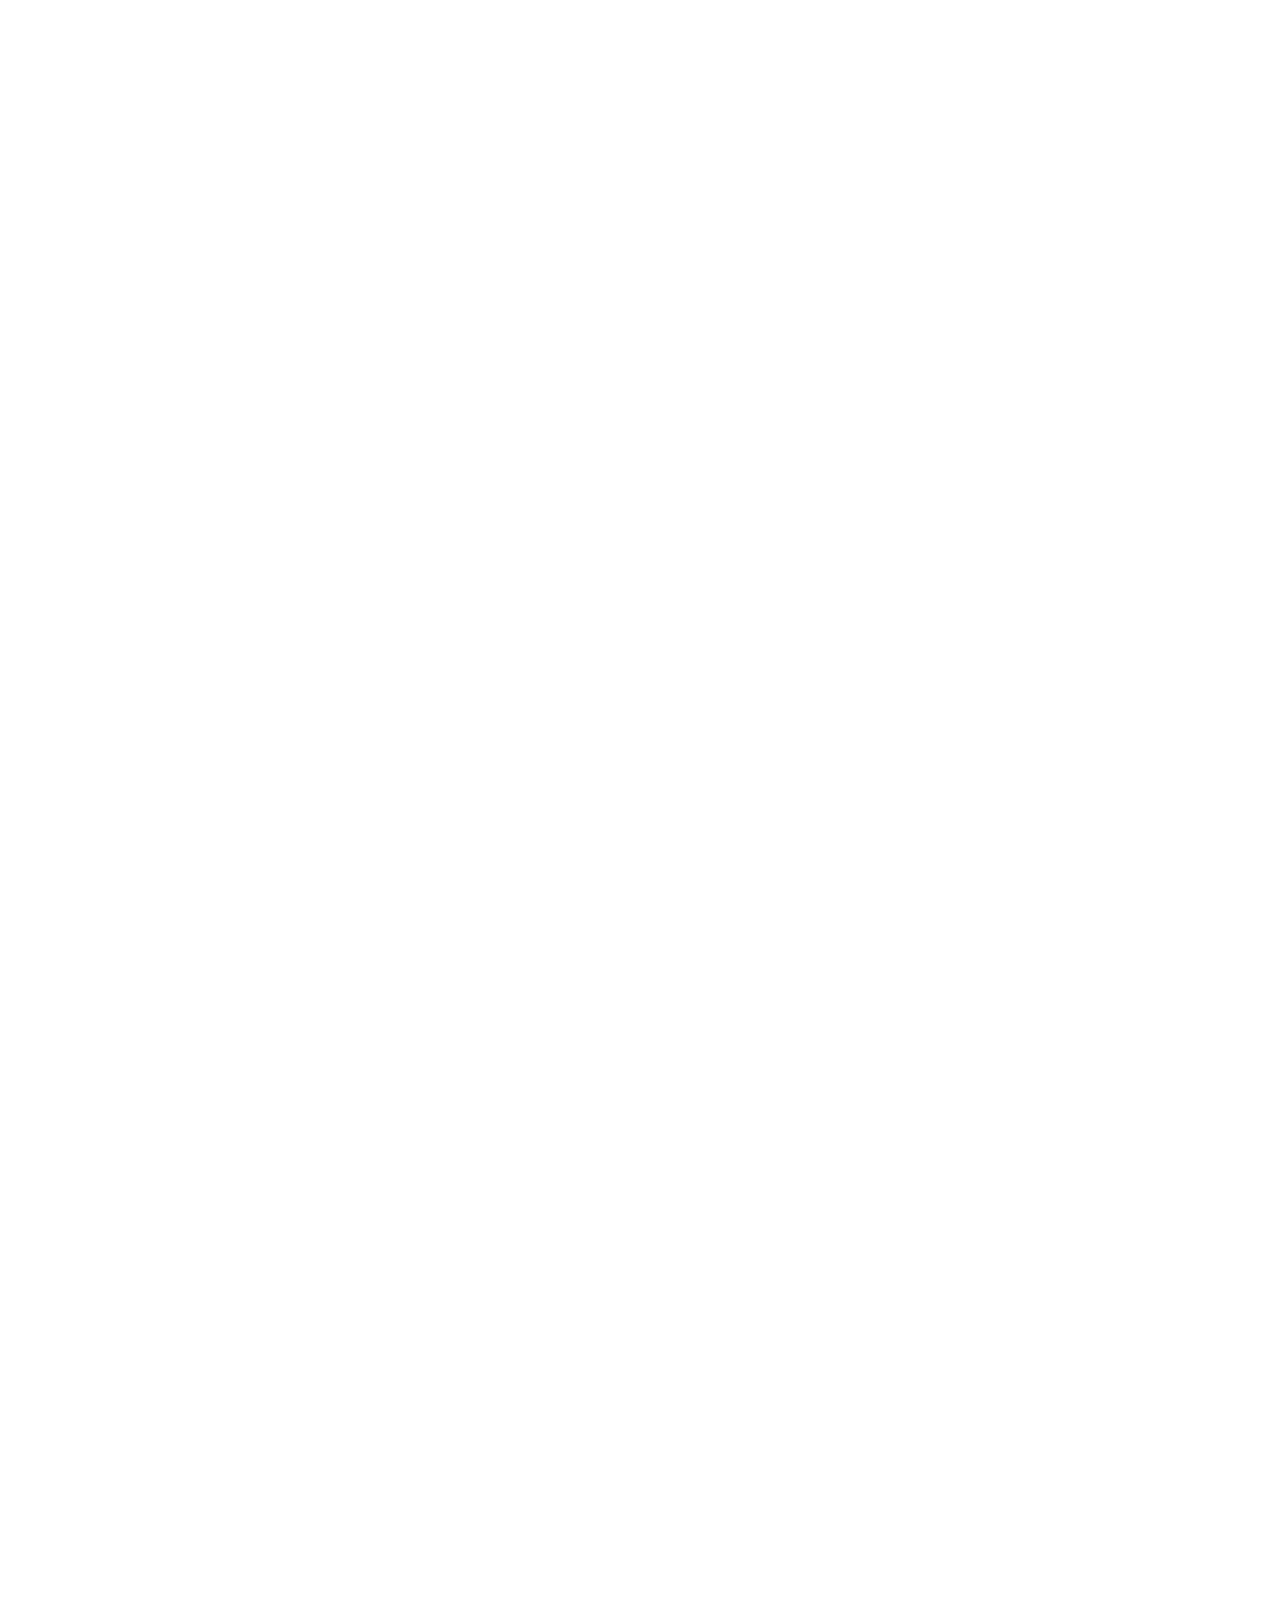
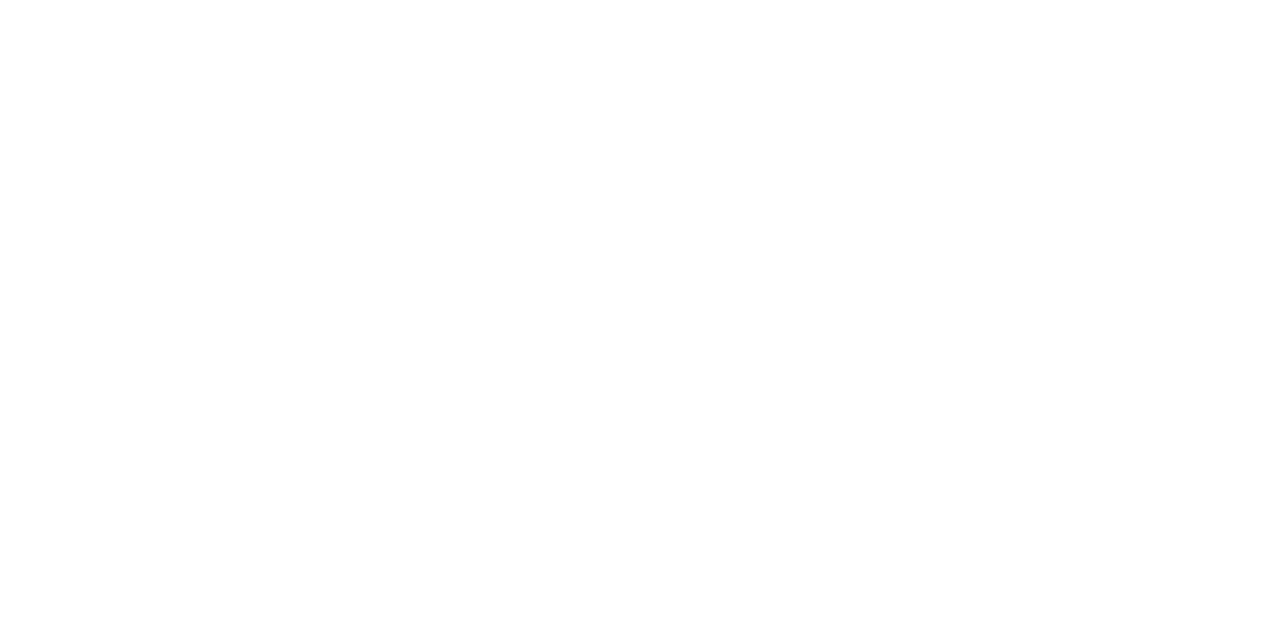
<file: attraction.html>
<!DOCTYPE html>
<html>
<head>
	<meta charset="UTF-8">
  <meta http-equiv="X-UA-Compatible" content="IE=edge">
	<meta name="viewport" content="width=device-width, initial-scale=1.0">
  <title>Atricles</title>
	<link rel="stylesheet" href="css/main.css">
	<link rel="stylesheet" href="css/attraction.css">
	<link rel="stylesheet" href="https://cdnjs.cloudflare.com/ajax/libs/font-awesome/6.0.0-beta3/css/all.min.css" integrity="sha512-Fo3rlrZj/k7ujTnHg4CGR2D7kSs0v4LLanw2qksYuRlEzO+tcaEPQogQ0KaoGN26/zrn20ImR1DfuLWnOo7aBA==" crossorigin="anonymous" referrerpolicy="no-referrer" />
  <link rel="icon" type="image/x-icon" href="img/main/favicon.png">
</head>
<body>
	<header>
		<a href="index.html"><img src="img/main/logo.png" class="main-logo"></a>
		<nav>
			<ul class="nav_link">
				<li><a href="index.html">Home</a></li>
				<li><a href="hotel_search.html">Hotels</a></li>
				<li><a href="vehicle_search.html">Vehicles</a></li>
				<li><a href="restaurant_search.html">Restaurants</a></li>
				<li><a href="packages.html">Packages</a></li>
				<li><a href="notice.html">Notices</a></li>
				<li><a>Attraction</a></li>
				<li><a href="login.html" class="login"><button class="btn-animation">Login</button></a></li>
		</ul>
		</nav>
		<div class="burger">
			<div class="line1"></div>
			<div class="line2"></div>
			<div class="line3"></div>
		</div>
	</header>
<hr>
<section class="locations">
	<div class="row">
		<div class="locations-col">
			<img src="img/Attraction/Home/arthur.webp">
			<div class="layer">
				<a href="attraction_view.html"><h3>Arthur's Seat</h3></a>
				<a href="attraction_view.html"><h4>read more</h4></a>
			</div>
		</div>
		<div class="locations-col">
			<img src="img/Attraction/Home/anuradapura.jpg">
			<div class="layer">
				<a href="attraction_view.html"><h3>Anuradhapura</h3></a>
				<a href="attraction_view.html"><h4>read more</h4></a>
			</div>
		</div>
		<div class="locations-col">
			<img src="img/Attraction/Home/attidiya.webp">
			<div class="layer">
				<a href="attraction_view.html"><h3>Attidiya Bird Sanctuary</h3></a>
				<a href="attraction_view.html"><h4>read more</h4></a>
			</div>
		</div>		
	</div>
	<div class="row">
		<div class="locations-col">
			<img src="img/Attraction/Home/babarakanda.jpg">
			<div class="layer">
				<a href="attraction_view.html"><h3>Babarakanda Waterfall</h3></a>
				<a href="attraction_view.html"><h4>read more</h4></a>
			</div>
		</div>
		<div class="locations-col">
			<img src="img/Attraction/Home/bahiravakanda.jpg">
			<div class="layer">
				<a href="attraction_view.html"><h3>Bahiravakanda</h3></a>
				<a href="attraction_view.html"><h4>read more</h4></a>
			</div>
		</div>
		<div class="locations-col">
			<img src="img/Attraction/Home/balapitiya.webp">
			<div class="layer">
				<a href="attraction_view.html"><h3>Balapitiya Beach</h3></a>
				<a href="attraction_view.html"><h4>read more</h4></a>
			</div>
		</div>		
	</div>
	<div class="row">
		<div class="locations-col">
			<img src="img/Attraction/Home/bentota lake.webp">
			<div class="layer">
				<a href="attraction_view.html"><h3>Bentota Lake</h3></a>
				<a href="attraction_view.html"><h4>read more</h4></a>
			</div>
		</div>
		<div class="locations-col">
			<img src="img/Attraction/Home/mahamevna.jpg">
			<div class="layer">
				<a href="attraction_view.html"><h3>Mahamevnawa</h3></a>
				<a href="attraction_view.html"><h4>read more</h4></a>
			</div>
		</div>
		<div class="locations-col">
			<img src="img/Attraction/Home/bere.jpg">
			<div class="layer">
				<a href="attraction_view.html"><h3>Beira Lake</h3></a>
				<a href="attraction_view.html"><h4>read more</h4></a>
			</div>
		</div>		
	</div>
	<div class="row">
		<div class="locations-col">
			<img src="img/Attraction/Home/bumuseum.jpg">
			<div class="layer">
				<a href="attraction_view.html"><h3>Buddhist Museum</h3></a>
				<a href="attraction_view.html"><h4>read more</h4></a>
			</div>
		</div>
		<div class="locations-col">
			<img src="img/Attraction/Home/cricket.webp">
			<div class="layer">
				<a href="attraction_view.html"><h3>Cricket Museum</h3></a>
				<a href="attraction_view.html"><h4>read more</h4></a>
			</div>
		</div>
		<div class="locations-col">
			<img src="img/Attraction/Home/dabulla_cave.jpg">
			<div class="layer">
				<a href="attraction_view.html"><h3>Dambulla</h3></a>
				<a href="attraction_view.html"><h4>read more</h4></a>
			</div>
		</div>		
	</div>
	<div class="row">
		<div class="locations-col">
			<img src="img/Attraction/Home/dhowa.jpg">
			<div class="layer">
				<a href="attraction_view.html"><h3>Dhowa</h3></a>
				<a href="attraction_view.html"><h4>read more</h4></a>
			</div>
		</div>
		<div class="locations-col">
			<img src="img/Attraction/Home/doctor.jpg">
			<div class="layer">
				<a href="attraction_view.html"><h3>The Doctors House</h3></a>
				<a href="attraction_view.html"><h4>read more</h4></a>
			</div>
		</div>
		<div class="locations-col">
			<img src="img/Attraction/Home/ella.jpg">
			<div class="layer">
				<h3>Ella</h3>
				<a href="attraction_view.html"><h3>Ella</h3></a>
				<a href="attraction_view.html"><h4>read more</h4></a>
			</div>
		</div>		
	</div>
	<div class="row">
		<div class="locations-col">
			<img src="img/Attraction/Home/lighthouse.jpg">
			<div class="layer">
				<a href="attraction_view.html"><h3>Galle Fort</h3></a>
				<a href="attraction_view.html"><h4>read more</h4></a>
			</div>
		</div>
		<div class="locations-col">
			<img src="img/Attraction/Home/galleface.jpg">
			<div class="layer">
				<a href="attraction_view.html"><h3>Galle Face Green</h3></a>
				<a href="attraction_view.html"><h4>read more</h4></a>
			</div>
		</div>
		<div class="locations-col">
			<img src="img/Attraction/Home/gangaramaya.jpg">
			<div class="layer">
				<a href="attraction_view.html"><h3>Gangaramaya Temple</h3></a>
				<a href="attraction_view.html"><h4>read more</h4></a>
			</div>
		</div>		
	</div>
	<div class="row">
		<div class="locations-col">
			<img src="img/Attraction/Home/horton.jpg">
			<div class="layer">
				<a href="attraction_view.html"><h3>Horton Plains</h3></a>
				<a href="attraction_view.html"><h4>read more</h4></a>
			</div>
		</div>
		<div class="locations-col">
			<img src="img/Attraction/Home/inependence.jpg">
			<div class="layer">
				<a href="attraction_view.html"><h3>Independence Square</h3></a>
				<a href="attraction_view.html"><h4>read more</h4></a>
			</div>
		</div>
		<div class="locations-col">
			<img src="img/Attraction/Home/kande vihara.webp">
			<div class="layer">
				<a href="attraction_view.html"><h3>Kande Viharaya</h3></a>
				<a href="attraction_view.html"><h4>read more</h4></a>
			</div>
		</div>		
	</div>
	<div class="row">
		<div class="locations-col">
			<img src="img/Attraction/Home/kandy.webp">
			<div class="layer">
				<a href="attraction_view.html"><h3>Kandy</h3></a>
				<a href="attraction_view.html"><h4>read more</h4></a>
			</div>
		</div>
		<div class="locations-col">
			<img src="img/Attraction/Home/koggala.jpg">
			<div class="layer">
				<a href="attraction_view.html"><h3>Koggala</h3></a>
				<a href="attraction_view.html"><h4>read more</h4></a>
			</div>
		</div>
		<div class="locations-col">
			<img src="img/Attraction/Home/mahiyanganaya.webp">
			<div class="layer">
				<a href="attraction_view.html"><h3>Sorabora Lake</h3></a>
				<a href="attraction_view.html"><h4>read more</h4></a>
			</div>
		</div>		
	</div>
	<div class="row">
		<div class="locations-col">
			<img src="img/Attraction/Home/mirissa.jpg">
			<div class="layer">
				<a href="attraction_view.html"><h3>Mirissa</h3></a>
				<a href="attraction_view.html"><h4>read more</h4></a>
			</div>
		</div>
		<div class="locations-col">
			<img src="img/Attraction/Home/moragalla.webp">
			<div class="layer">
				<a href="attraction_view.html"><h3>Moragalla</h3></a>
				<a href="attraction_view.html"><h4>read more</h4></a>
			</div>
		</div>
		<div class="locations-col">
			<img src="img/Attraction/Home/museum.webp">
			<div class="layer">
				<a href="attraction_view.html"><h3>National Museum</h3></a>
				<a href="attraction_view.html"><h4>read more</h4></a>
			</div>
		</div>		
	</div>
	<div class="row">
		<div class="locations-col">
			<img src="img/Attraction/Home/pinnawala.webp">
			<div class="layer">
				<a href="attraction_view.html"><h3>Pinnawala</h3></a>
				<a href="attraction_view.html"><h4>read more</h4></a>
			</div>
		</div>
		<div class="locations-col">
			<img src="img/Attraction/Home/panadura.jpg">
			<div class="layer">
				<a href="attraction_view.html"><h3>Panadura Beach</h3></a>
				<a href="attraction_view.html"><h4>read more</h4></a>
			</div>
		</div>
		<div class="locations-col">
			<img src="img/Attraction/Home/polhena.webp">
			<div class="layer">
				<a href="attraction_view.html"><h3>Polhena Beach</h3></a>
				<a href="attraction_view.html"><h4>read more</h4></a>
			</div>
		</div>		
	</div>
	<div class="row">
		<div class="locations-col">
			<img src="img/Attraction/Home/pollonnaruwa_3.jpg">
			<div class="layer">
				<a href="attraction_view.html"><h3>Polonnaruwa</h3></a>
				<a href="attraction_view.html"><h4>read more</h4></a>
			</div>
		</div>
		<div class="locations-col">
			<img src="img/Attraction/Home/sinharaja.jpg">
			<div class="layer">
				<a href="attraction_view.html"><h3>Sinharaja forest</h3></a>
				<a href="attraction_view.html"><h4>read more</h4></a>
			</div>
		</div>
		<div class="locations-col">			
			<img src="img/Attraction/Home/sigiriya.jpg">
			<div class="layer">
				<a href="attraction_view.html"><h3>Sigiriya</h3></a>
				<a href="attraction_view.html"><h4>read more</h4></a>
			</div>
		</div>		
	</div>
	<div class="row">
		<div class="locations-col">
			<img src="img/Attraction/Home/adams.jpg">
			<div class="layer">
				<a href="attraction_view.html"><h3>Adam's Rock</h3></a>
				<a href="attraction_view.html"><h4>read more</h4></a>
			</div>
		</div>
		<div class="locations-col">
			<img src="img/Attraction/Home/worldsend.webp">
			<div class="layer">
				<a href="attraction_view.html"><h3>World's End</h3></a>
				<a href="attraction_view.html"><h4>read more</h4></a>
			</div>
		</div>
		<div class="locations-col">
			<img src="img/Attraction/Home/unawatuna.jpg">
			<div class="layer">
				<a href="attraction_view.html"><h3>Unawatuna Beach</h3></a>
				<a href="attraction_view.html"><h4>read more</h4></a>
			</div>
		</div>		
	</div>
	
	<footer>
		<div class="footer-left">
			<h3 class="footer-headings">Links</h3>
			<a href="index.html">Home</a>
			<a href="hotel_search.html">Hotels</a>
			<a href="vehicle_search.html">Vehicles</a>
			<a href="restaurant_search.html">Restaurants</a>
			<a href="packages.html">Packages</a>
			<a href="notice.html">Notices</a>
			<a>Attraction</a>
			<a href="guides.html">Guides</a>
			<a href="home.html"><strong>Sign-in / Sign-up</strong></a>
		</div>
		<div class="footer-middle">
				<h3 class="footer-headings">Contact Us</h3>
				<form action="#" method="post" enctype="text/plain">
						<fieldset>
								<label for="name">Name</label>
								<input type="text" name="name" placeholder="Enter Your Name" required="">
								<label for="email">Email</label>
								<input type="email" name="email" placeholder="Enter Your Email" required="">
								<label for="msg">Message</label>
								<textarea for="msg" id="" cols="30" rows="5" placeholder="Send Your Problems To Us" required=""></textarea>
								<input type="submit" value="submit" class="btn-animation">
						</fieldset>
				</form>
		</div>
		<div class="footer-right">
			<h3 class="footer-headings">About Us</h3>
			<p>PLAN’n GO, Sri Lanka’s first all in one experience traveling website. From booking transportation to reserving your favorite restaurants and hotels in Sri Lanka. Travelers across Sri Lanka can use PLAN’n GO site to discover where to stay, what to do, where to eat and how to get there. PLAN’n GO also allows for travelers to review their stays and share their traveling experience. PLAN’n GO makes planning easy no matter the trip type.</p>
		</div>
	</footer>
	<script src="js/main.js"></script>
</body>
</html>
</file>
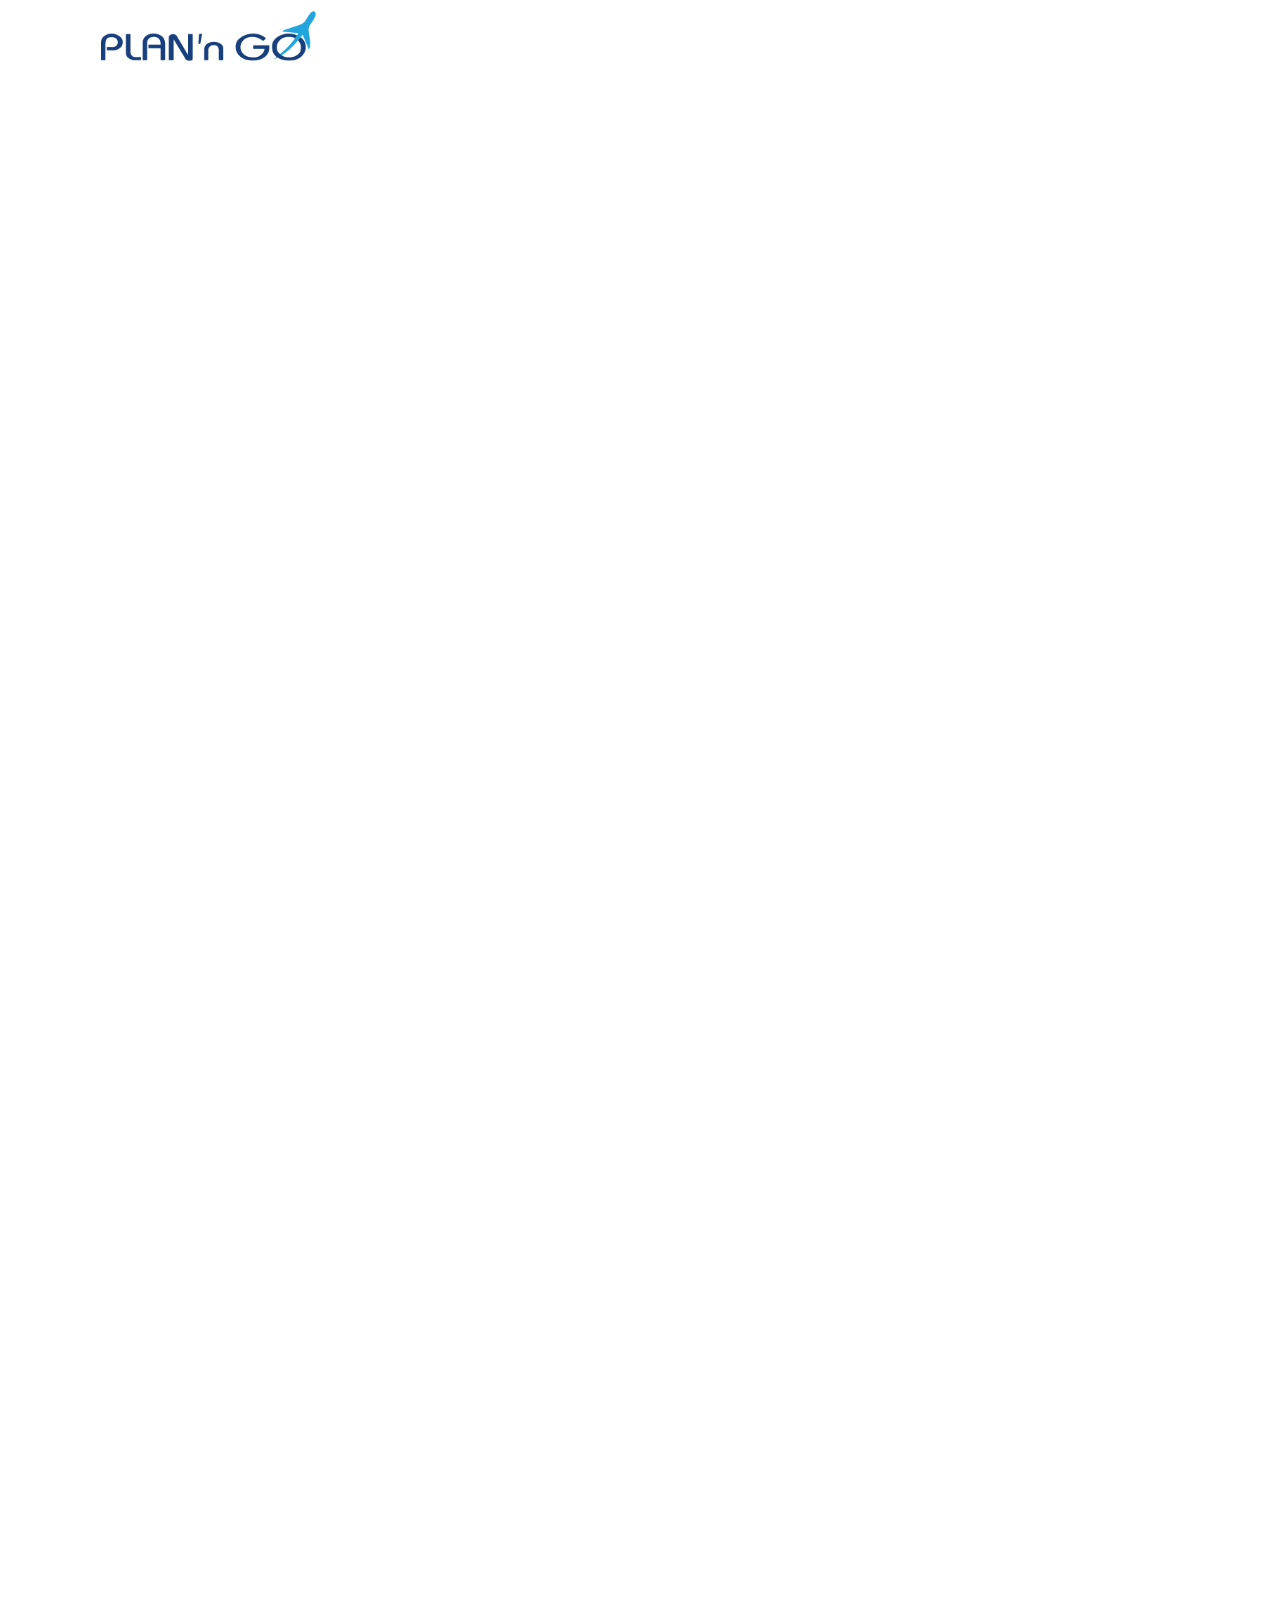
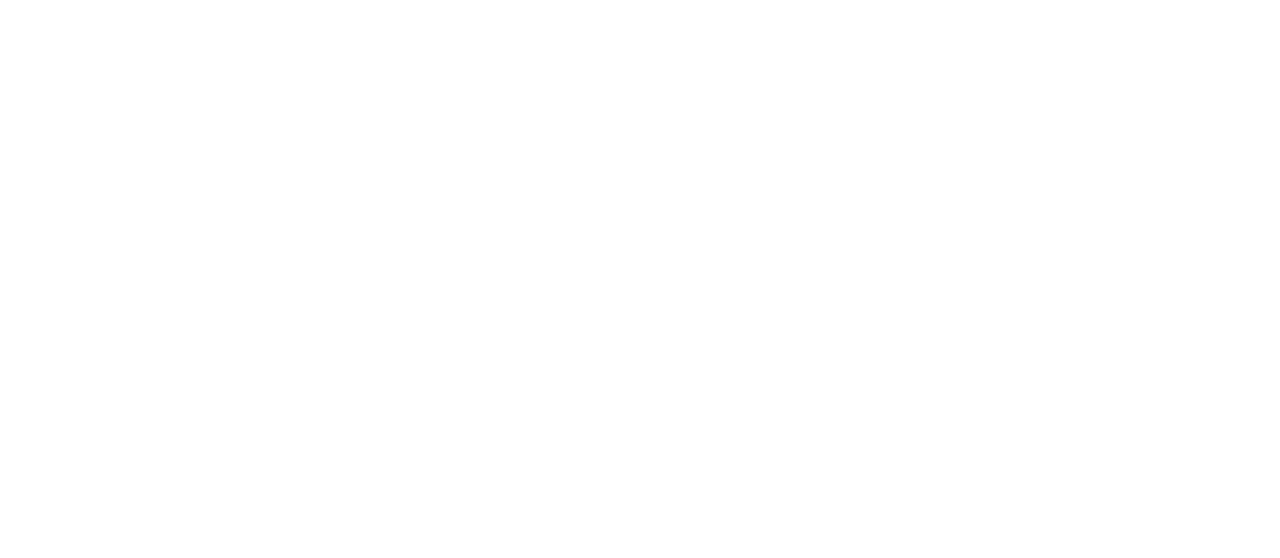
<file: attraction_view.html>
<!DOCTYPE html>
<html>
<head>
	<meta charset="UTF-8">
  <meta http-equiv="X-UA-Compatible" content="IE=edge">
	<meta name="viewport" content="width=device-width, initial-scale=1.0">
  <title>Aurthors Seat</title>
	<link rel="stylesheet" href="css/main.css">
	<link rel="stylesheet" href="css/attraction.css">
	<link rel="stylesheet" href="https://cdnjs.cloudflare.com/ajax/libs/font-awesome/6.0.0-beta3/css/all.min.css" integrity="sha512-Fo3rlrZj/k7ujTnHg4CGR2D7kSs0v4LLanw2qksYuRlEzO+tcaEPQogQ0KaoGN26/zrn20ImR1DfuLWnOo7aBA==" crossorigin="anonymous" referrerpolicy="no-referrer" />
  <link rel="icon" type="image/x-icon" href="img/main/favicon.png">
	<style>
		.header{
			min-height: 70vh;
			width: 100%;
			background-image: linear-gradient(rgba(4,9,30,0.5),rgba(4,9,30,0.2)),url("img/Attraction/arthur.jpg");
			background-position: center;
			background-size: cover;
			position: relative;
		}
	</style>
</head>

<body>
	<header>
		<a href="index.html"><img src="img/main/logo.png" class="main-logo"></a>
		<nav>
			<ul class="nav_link">
				<li><a href="index.html">Home</a></li>
				<li><a href="hotel_search.html">Hotels</a></li>
				<li><a href="vehicle_search.html">Vehicles</a></li>
				<li><a href="restaurant_search.html">Restaurants</a></li>
				<li><a href="packages.html">Packages</a></li>
				<li><a href="notice.html">Notices</a></li>
				<li><a href="attraction.html">Attraction</a></li>
				<li><a href="login.html" class="login"><button class="btn-animation">Login</button></a></li>
		</ul>
		</nav>
		<div class="burger">
			<div class="line1"></div>
			<div class="line2"></div>
			<div class="line3"></div>
		</div>
	</header>

	
	<section class="header">	
	<div class="text-box">
	<h1>Arthur's Seat</h1>
	</div>
	</section>
<!--content-->
	<section>
		<hr>
	<p>Located just southwest of Kandy Lake, Arthur's Seat is one of those places in Sri Lanka that is popular amongst photographers to capture natural beauty. <br><br>The place has an interesting history about how Arthur used to view the city by standing on a stone seat under a tree located in his bungalow.
	<br><br>From here one can witness the beautiful view of Kandy Lake, Dalada Maligawa, the Temple of the Tooth, and Trincomalee street.</p>
	<br>
		<hr>
	<b>Highlights : </b>Witness the former palace of the Royal family. ,Explore the Buddha on top of a hill
	<br><br>
	<b>Timings : </b>Open 24 hours
	<hr>
	<br><br><br>
	</section>
	
	<section style="width: 100%;">
		<iframe style="width: 100%;" src="https://www.google.com/maps/embed?pb=!1m18!1m12!1m3!1d3957.577493014535!2d80.63761661453533!3d7.288816994739183!2m3!1f0!2f0!3f0!3m2!1i1024!2i768!4f13.1!3m3!1m2!1s0x3ae3662f177fedd7%3A0xe9f7bd6ebfa0619f!2sArthur&#39;s%20Seat%2C%20Kandy!5e0!3m2!1sen!2slk!4v1641398160155!5m2!1sen!2slk" width="1150" height="550" style="border:0;" allowfullscreen="" loading="lazy"></iframe>
	</section>
	<section class="cta">
		<a href="attraction.html" class="back-btn">BACK</a>
	</section>
	<footer>
		<div class="footer-left">
			<h3 class="footer-headings">Links</h3>
			<a href="index.html">Home</a>
			<a href="hotel_search.html">Hotels</a>
			<a href="vehicle_search.html">Vehicles</a>
			<a href="restaurant_search.html">Restaurants</a>
			<a href="packages.html">Packages</a>
			<a href="notice.html">Notices</a>
			<a href="attraction.html">Attraction</a>
			<a href="guides.html">Guides</a>
			<a href="home.html"><strong>Sign-in / Sign-up</strong></a>
		</div>
		<div class="footer-middle">
				<h3 class="footer-headings">Contact Us</h3>
				<form action="#" method="post" enctype="text/plain">
						<fieldset>
								<label for="name">Name</label>
								<input type="text" name="name" placeholder="Enter Your Name" required="">
								<label for="email">Email</label>
								<input type="email" name="email" placeholder="Enter Your Email" required="">
								<label for="msg">Message</label>
								<textarea for="msg" id="" cols="30" rows="5" placeholder="Send Your Problems To Us" required=""></textarea>
								<input type="submit" value="submit" class="btn-animation">
						</fieldset>
				</form>
		</div>
		<div class="footer-right">
			<h3 class="footer-headings">About Us</h3>
			<p>PLAN’n GO, Sri Lanka’s first all in one experience traveling website. From booking transportation to reserving your favorite restaurants and hotels in Sri Lanka. Travelers across Sri Lanka can use PLAN’n GO site to discover where to stay, what to do, where to eat and how to get there. PLAN’n GO also allows for travelers to review their stays and share their traveling experience. PLAN’n GO makes planning easy no matter the trip type.</p>
		</div>
	</footer>
	<div class="copyright">
		<p>Copyright &copy 2022 PLAN'n GO All rights reserved</p>
	</div>
	<script src="js/main.js"></script>
</body>
</html>
</file>
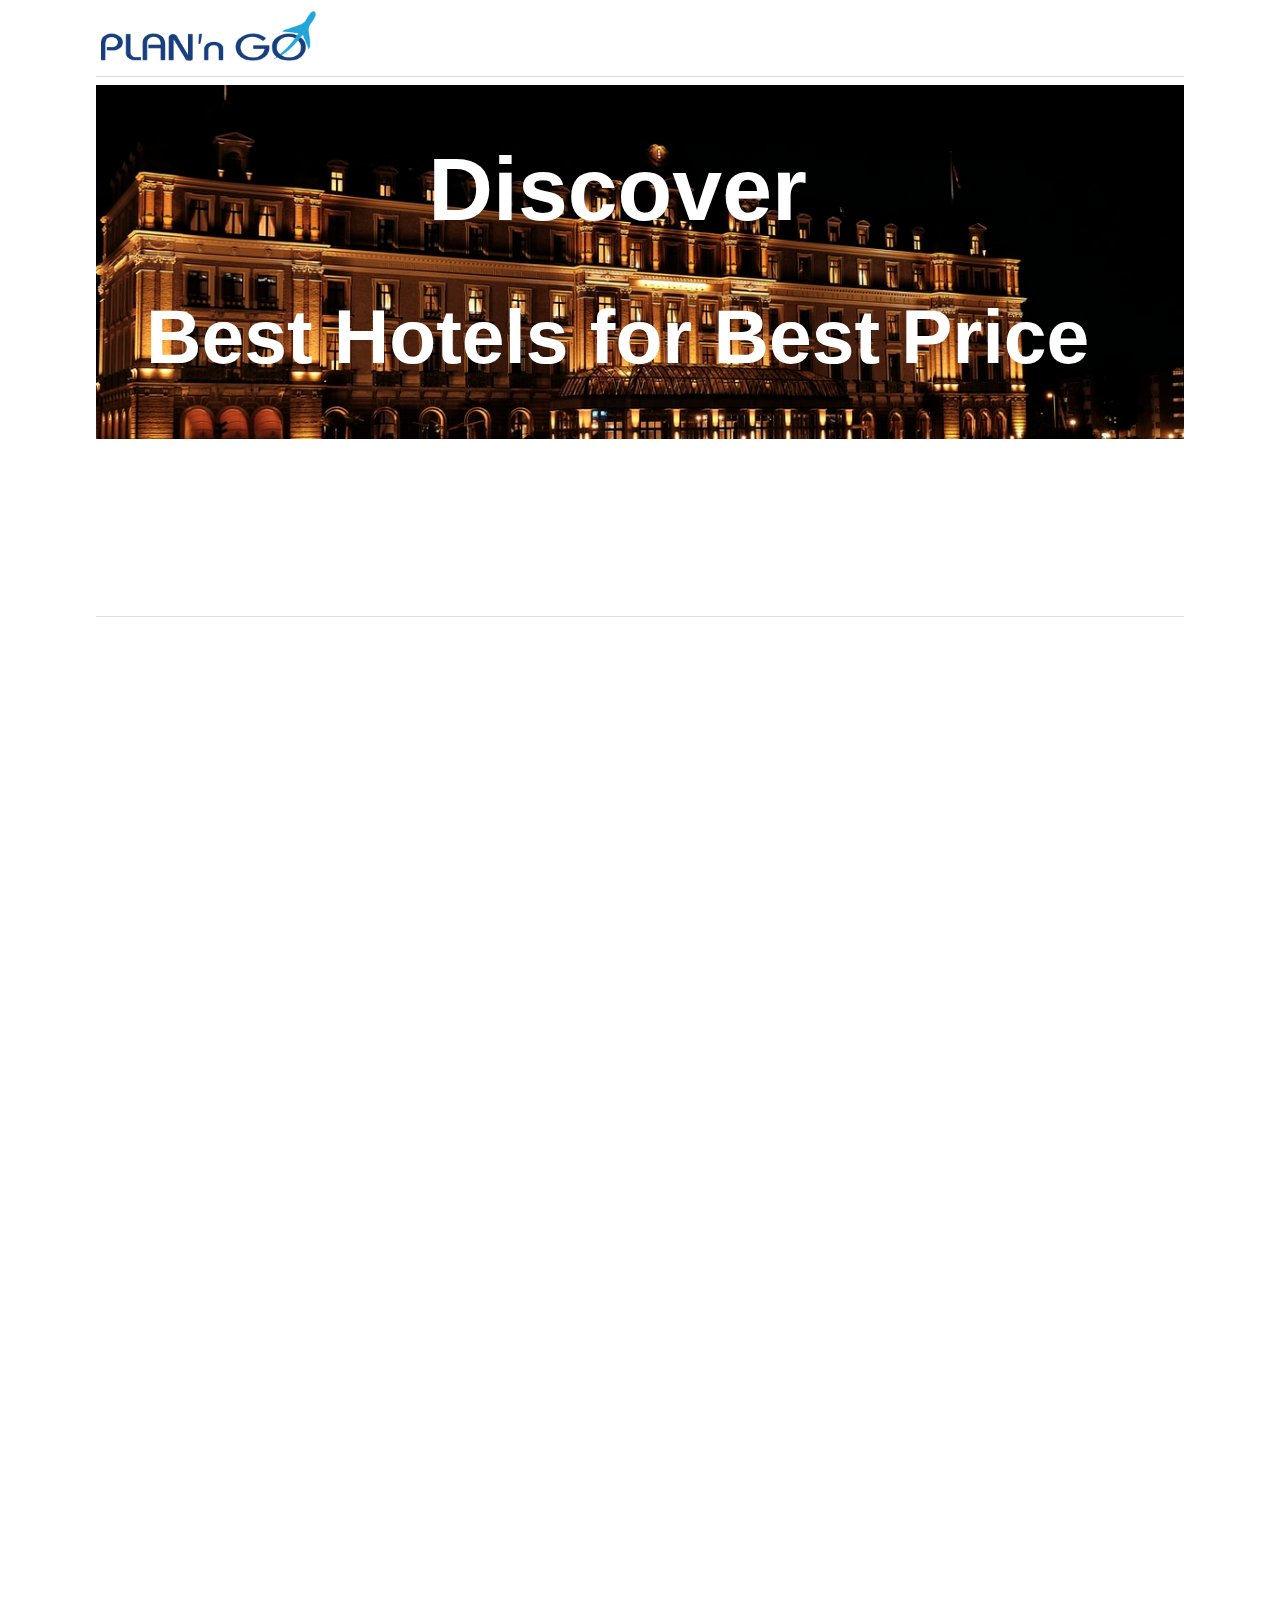
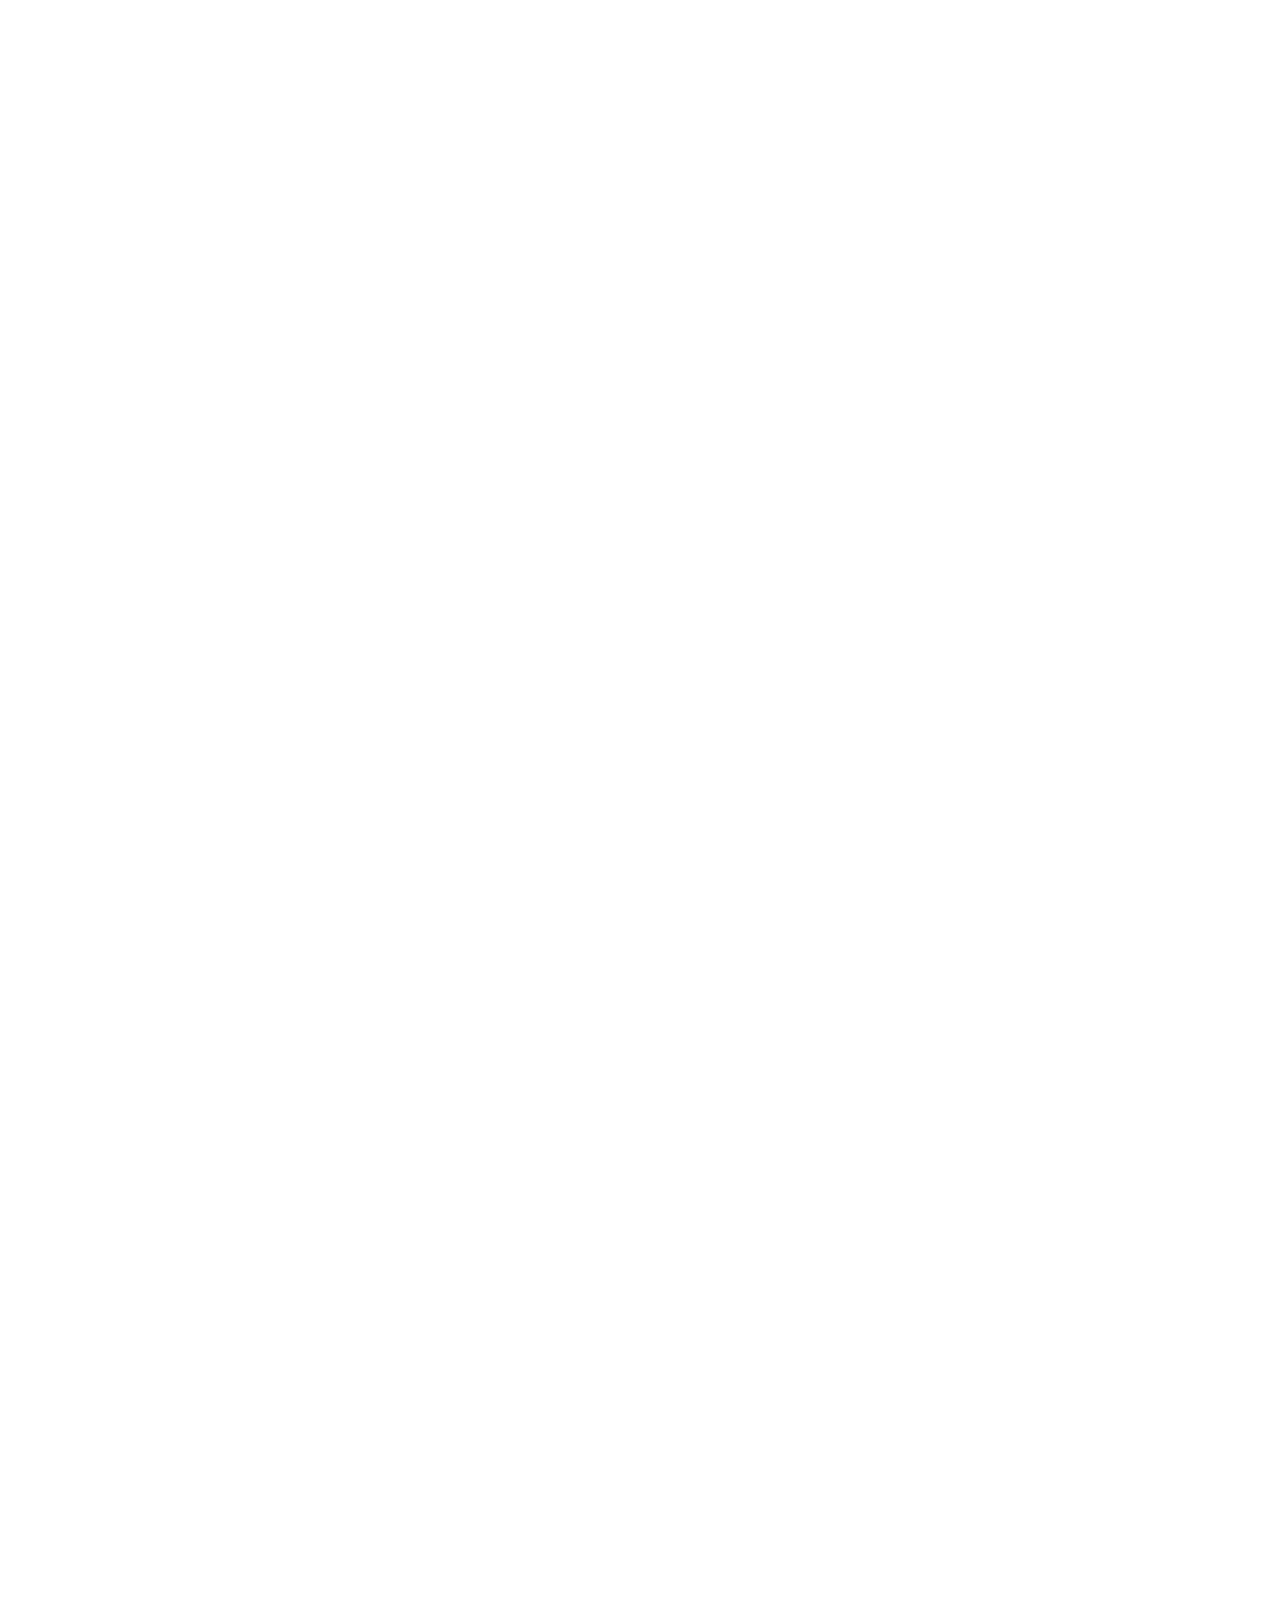
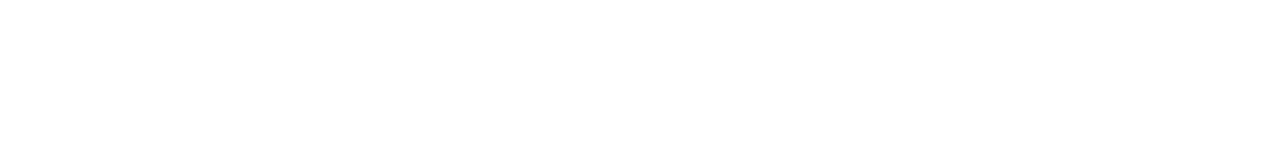
<file: hotel_search.html>
<!DOCTYPE html>
<html>

<head>
    <title>Search For Hotels</title>
    <meta name="viewport" content="width=device-width, initial-scale=1.0">
    <link rel="stylesheet" href="https://cdnjs.cloudflare.com/ajax/libs/font-awesome/6.0.0-beta3/css/all.min.css" integrity="sha512-Fo3rlrZj/k7ujTnHg4CGR2D7kSs0v4LLanw2qksYuRlEzO+tcaEPQogQ0KaoGN26/zrn20ImR1DfuLWnOo7aBA==" crossorigin="anonymous" referrerpolicy="no-referrer"/>
    <link rel="stylesheet" href="css/hotelSearch.css">
    <link rel="stylesheet" href="css/main.css">
    <link rel="icon" type="image/x-icon" href="img/main/favicon.png">
</head>

<body>
    <header>
        <a href="index.html"><img src="img/main/logo.png" class="main-logo"></a>
        <nav>
            <ul class="nav_link">
                <li><a href="home.html">Home</a></li>
                <li><a>Hotels</a></li>
                <li><a href="vehicle_search.html">Vehicles</a></li>
                <li><a href="hotel_search.html">Restaurants</a></li>
                <li><a href="packages.html">packages</a></li>
                <li><a href="notices.html">notices</a></li>
                <li><a href="attraction.html">Attraction</a></li>
                <li><a href="login.html" class="login"><button class="btn-animation">Login</button></a></li>
            </ul>
        </nav>
        <div class="burger">
            <div class="line1"></div>
            <div class="line2"></div>
            <div class="line3"></div>
        </div>
    </header>
    <hr>
    <div class="hero">
        <div class="container">
            <div class="main-heading">
                <h1 style="font-size: 7vw; padding-left: 50px;">Discover</h1>
                <h2 style="font-size: 6vw; padding-left: 50px;">Best Hotels for Best Price</h2>
            </div>
        </div>
    </div>
    <br>
    <!-- Hotel search bar-->

    <section class="hotel-search">
        <h3>Look For Hotels</h3>
        <form name="hotel-search-form" method="GET" action="hotel_search.html">
            <div class="form-content">
                <div class="wrapper wrapper1">
                    <label>Check-in Date</label>
                    <input type="date" name="check-in date" placeholder="Check-in date" required="">
                </div>
                <div class="wrapper wrapper2">
                    <label>Check-out Date</label>
                    <input type="date" name="check-out date" placeholder="Check-out date" required="">
                </div>
                <div class="wrapper wrapper3">
                    <label>Location</label>
                    <input type="text" name="location" placeholder="Location" required="">
                </div>
                <div class="wrapper wrapper4">
                    <button type="submit" value="submit" class="btn-animation icon"><i class="fa fa-search" aria-hidden="true"></i></button>
                    <button type="submit" value="s ubmit" class="btn-animation text">Search</button>
                </div>
            </div>
        </form>
    </section>

    <hr>

    <section class="grid-container">
        <div class="content">
            <div class="searched-content grid-view">
                <div class="searched-item">
                    <a href="hotel_view.html">
                    <h2><b>Weligama Bay Marriott Resort & Spa</b></h2>
                    <p>Matara, Sri Lanka</p>
                    <img src="img/Hotel/hotel1 (1).jpg" height="300px" width="350px">
                    <h1 class="hotel-price">LKR 25,000</h1>
                    <button class="btn-animation" type="submit" name="booknow-submit" value="submit"><a href="hotel_search.html"></a>View Deal</button>
                    <div>
                        <p class="detail">
                            <i class="fa fa-star checked" style="color: orange;"></i>
                            <i class="fa fa-star checked" style="color: orange;"></i>
                            <i class="fa fa-star checked" style="color: orange;"></i>
                            <i class="fa fa-star-half-full" style="color: orange;"></i>
                        </p>
                        <div>
                            <p class="detail"><i class="fa fa-wifi" aria-hidden="true" style="color: blue;"></i> Free Wifi</p>
                            <p class="detail"><i class="fas fa-parking" aria-hidden="true" style="color: blue;"></i> Free Parking</p>
                            <p class="detail"><i class="fas fa-swimmer" aria-hidden="true" style="color: blue;"></i> Swimming Pool</p>
                            <p class="detail"><i class="fas fa-coffee" aria-hidden="true" style="color: blue;"></i> Free Breakfast</p>
                        </div>
                    </div>
                    </a>
                </div>
                <div class="searched-item">
                    <a href="hotel_view.html">
                    <h2><b>Weligama Bay Marriott Resort & Spa</b></h2>
                    <p>Matara, Sri Lanka</p>
                    <img src="img/Hotel/hotel2 (1).jpg" height="300px" width="350px">
                    <h1 class="hotel-price">LKR 25,000</h1>
                    <button class="btn-animation" type="submit" name="booknow-submit" value="submit"><a href="hotel_search.html"></a>View Deal</button>
                    <div>
                        <p class="detail">
                            <i class="fa fa-star checked" style="color: orange;"></i>
                            <i class="fa fa-star checked" style="color: orange;"></i>
                            <i class="fa fa-star checked" style="color: orange;"></i>
                            <i class="fa fa-star-half-full" style="color: orange;"></i>
                        </p>
                        <div>
                            <p class="detail"><i class="fa fa-wifi" aria-hidden="true" style="color: blue;"></i> Free Wifi</p>
                            <p class="detail"><i class="fas fa-parking" aria-hidden="true" style="color: blue;"></i> Free Parking</p>
                            <p class="detail"><i class="fas fa-swimmer" aria-hidden="true" style="color: blue;"></i> Swimming Pool</p>
                            <p class="detail"><i class="fas fa-coffee" aria-hidden="true" style="color: blue;"></i> Free Breakfast</p>
                        </div>
                    </div>
                    </a>
                </div>
                <div class="searched-item">
                    <a href="hotel_view.html">
                    <h2><b>Weligama Bay Marriott Resort & Spa</b></h2>
                    <p>Matara, Sri Lanka</p>
                    <img src="img/Hotel/hotel3 (1).jpg" height="300px" width="350px">
                    <h1 class="hotel-price">LKR 25,000</h1>
                    <button class="btn-animation" type="submit" name="booknow-submit" value="submit"><a href="hotel_search.html"></a>View Deal</button>
                    <div>
                        <p class="detail">
                            <i class="fa fa-star checked" style="color: orange;"></i>
                            <i class="fa fa-star checked" style="color: orange;"></i>
                            <i class="fa fa-star checked" style="color: orange;"></i>
                            <i class="fa fa-star-half-full" style="color: orange;"></i>
                        </p>
                        <div>
                            <p class="detail"><i class="fa fa-wifi" aria-hidden="true" style="color: blue;"></i> Free Wifi</p>
                            <p class="detail"><i class="fas fa-parking" aria-hidden="true" style="color: blue;"></i> Free Parking</p>
                            <p class="detail"><i class="fas fa-swimmer" aria-hidden="true" style="color: blue;"></i> Swimming Pool</p>
                            <p class="detail"><i class="fas fa-coffee" aria-hidden="true" style="color: blue;"></i> Free Breakfast</p>
                        </div>
                    </div>
                    </a>
                </div>
                <div class="searched-item">
                    <a href="hotel_view.html">
                    <h2><b>Weligama Bay Marriott Resort & Spa</b></h2>
                    <p>Matara, Sri Lanka</p>
                    <img src="img/Hotel/hotel4 (1).jpg" height="300px" width="350px">
                    <h1 class="hotel-price">LKR 25,000</h1>
                    <button class="btn-animation" type="submit" name="booknow-submit" value="submit"><a href="hotel_search.html"></a>View Deal</button>
                    <div>
                        <p class="detail">
                            <i class="fa fa-star checked" style="color: orange;"></i>
                            <i class="fa fa-star checked" style="color: orange;"></i>
                            <i class="fa fa-star checked" style="color: orange;"></i>
                            <i class="fa fa-star-half-full" style="color: orange;"></i>
                        </p>
                        <div>
                            <p class="detail"><i class="fa fa-wifi" aria-hidden="true" style="color: blue;"></i> Free Wifi</p>
                            <p class="detail"><i class="fas fa-parking" aria-hidden="true" style="color: blue;"></i> Free Parking</p>
                            <p class="detail"><i class="fas fa-swimmer" aria-hidden="true" style="color: blue;"></i> Swimming Pool</p>
                            <p class="detail"><i class="fas fa-coffee" aria-hidden="true" style="color: blue;"></i> Free Breakfast</p>
                        </div>
                    </div>
                    </a>
                </div>
                <div class="searched-item">
                    <a href="hotel_view.html">
                    <h2><b>Weligama Bay Marriott Resort & Spa</b></h2>
                    <p>Matara, Sri Lanka</p>
                    <img src="img/Hotel/hotel5 (1).jpg" height="300px" width="350px">
                    <h1 class="hotel-price">LKR 25,000</h1>
                    <button class="btn-animation" type="submit" name="booknow-submit" value="submit"><a href="hotel_search.html"></a>View Deal</button>
                    <div>
                        <p class="detail">
                            <i class="fa fa-star checked" style="color: orange;"></i>
                            <i class="fa fa-star checked" style="color: orange;"></i>
                            <i class="fa fa-star checked" style="color: orange;"></i>
                            <i class="fa fa-star-half-full" style="color: orange;"></i>
                        </p>
                        <div>
                            <p class="detail"><i class="fa fa-wifi" aria-hidden="true" style="color: blue;"></i> Free Wifi</p>
                            <p class="detail"><i class="fas fa-parking" aria-hidden="true" style="color: blue;"></i> Free Parking</p>
                            <p class="detail"><i class="fas fa-swimmer" aria-hidden="true" style="color: blue;"></i> Swimming Pool</p>
                            <p class="detail"><i class="fas fa-coffee" aria-hidden="true" style="color: blue;"></i> Free Breakfast</p>
                        </div>
                    </div>
                    </a>
                </div>
                <div class="searched-item">
                    <a href="hotel_view.html">
                    <h2><b>Weligama Bay Marriott Resort & Spa</b></h2>
                    <p>Matara, Sri Lanka</p>
                    <img src="img/Hotel/hotel6 (1).jpg" height="300px" width="350px">
                    <h1 class="hotel-price">LKR 25,000</h1>
                    <button class="btn-animation" type="submit" name="booknow-submit" value="submit"><a href="hotel_search.html"></a>View Deal</button>
                    <div>
                        <p class="detail">
                            <i class="fa fa-star checked" style="color: orange;"></i>
                            <i class="fa fa-star checked" style="color: orange;"></i>
                            <i class="fa fa-star checked" style="color: orange;"></i>
                            <i class="fa fa-star-half-full" style="color: orange;"></i>
                        </p>
                        <div>
                            <p class="detail"><i class="fa fa-wifi" aria-hidden="true" style="color: blue;"></i> Free Wifi</p>
                            <p class="detail"><i class="fas fa-parking" aria-hidden="true" style="color: blue;"></i> Free Parking</p>
                            <p class="detail"><i class="fas fa-swimmer" aria-hidden="true" style="color: blue;"></i> Swimming Pool</p>
                            <p class="detail"><i class="fas fa-coffee" aria-hidden="true" style="color: blue;"></i> Free Breakfast</p>
                        </div>
                    </div>
                    </a>
                </div>
            </div>
        </div>
    </section>

    <footer>
        <div class="footer-left">
            <h3 class="footer-headings">Links</h3>
            <a href="index.html">Home</a>
			<a>Hotels</a>
			<a href="vehicle_search.html">Vehicles</a>
			<a href="restaurant_search.html">Restaurants</a>
			<a href="packages.html">Packages</a>
			<a href="notice.html">Notices</a>
			<a href="attraction.html">Attraction</a>
			<a href="guides.html">Guides</a>
			<a href="home.html"><strong>Sign-in / Sign-up</strong></a>
        </div>
        <div class="footer-middle">
            <h3 class="footer-headings">Contact Us</h3>
            <form action="#" method="post" enctype="text/plain">
                <fieldset>
                    <label for="name">Name</label>
                    <input type="text" name="name" placeholder="Enter Your Name" required="">
                    <label for="email">Email</label>
                    <input type="email" name="email" placeholder="Enter Your Email" required="">
                    <label for="msg">Message</label>
                    <textarea for="msg" id="" cols="30" rows="5" placeholder="Send Your Problems To Us" required=""></textarea>
                    <input type="submit" value="submit" class="btn-animation">
                </fieldset>
            </form>
        </div>
        <div class="footer-right">
            <h3 class="footer-headings">About Us</h3>
            <p>Lorem Ipsum is simply dummy text of the printing and typesetting industry. Lorem Ipsum has been the industry's standard dummy text ever since the 1500s, when an unknown printer took a galley of type and scrambled it to make a type specimen
                book. It has survived not only five centuries, but also the leap into electronic typesetting, remaining essentially unchanged. It was popularised in the 1960s with the release of Letraset sheets containing Lorem Ipsum passages, and
                more recently with desktop publishing software like Aldus PageMaker including versions of Lorem Ipsum.</p>
        </div>
    </footer>
    <div class="copyright">
        <p>Copyright &copy 2022 PLAN'n GO All rights reserved</p>
    </div>
    <script src="js/main.js"></script>
    <script src="js/hotelSearch.js"></script>
</body>

</html
</file>
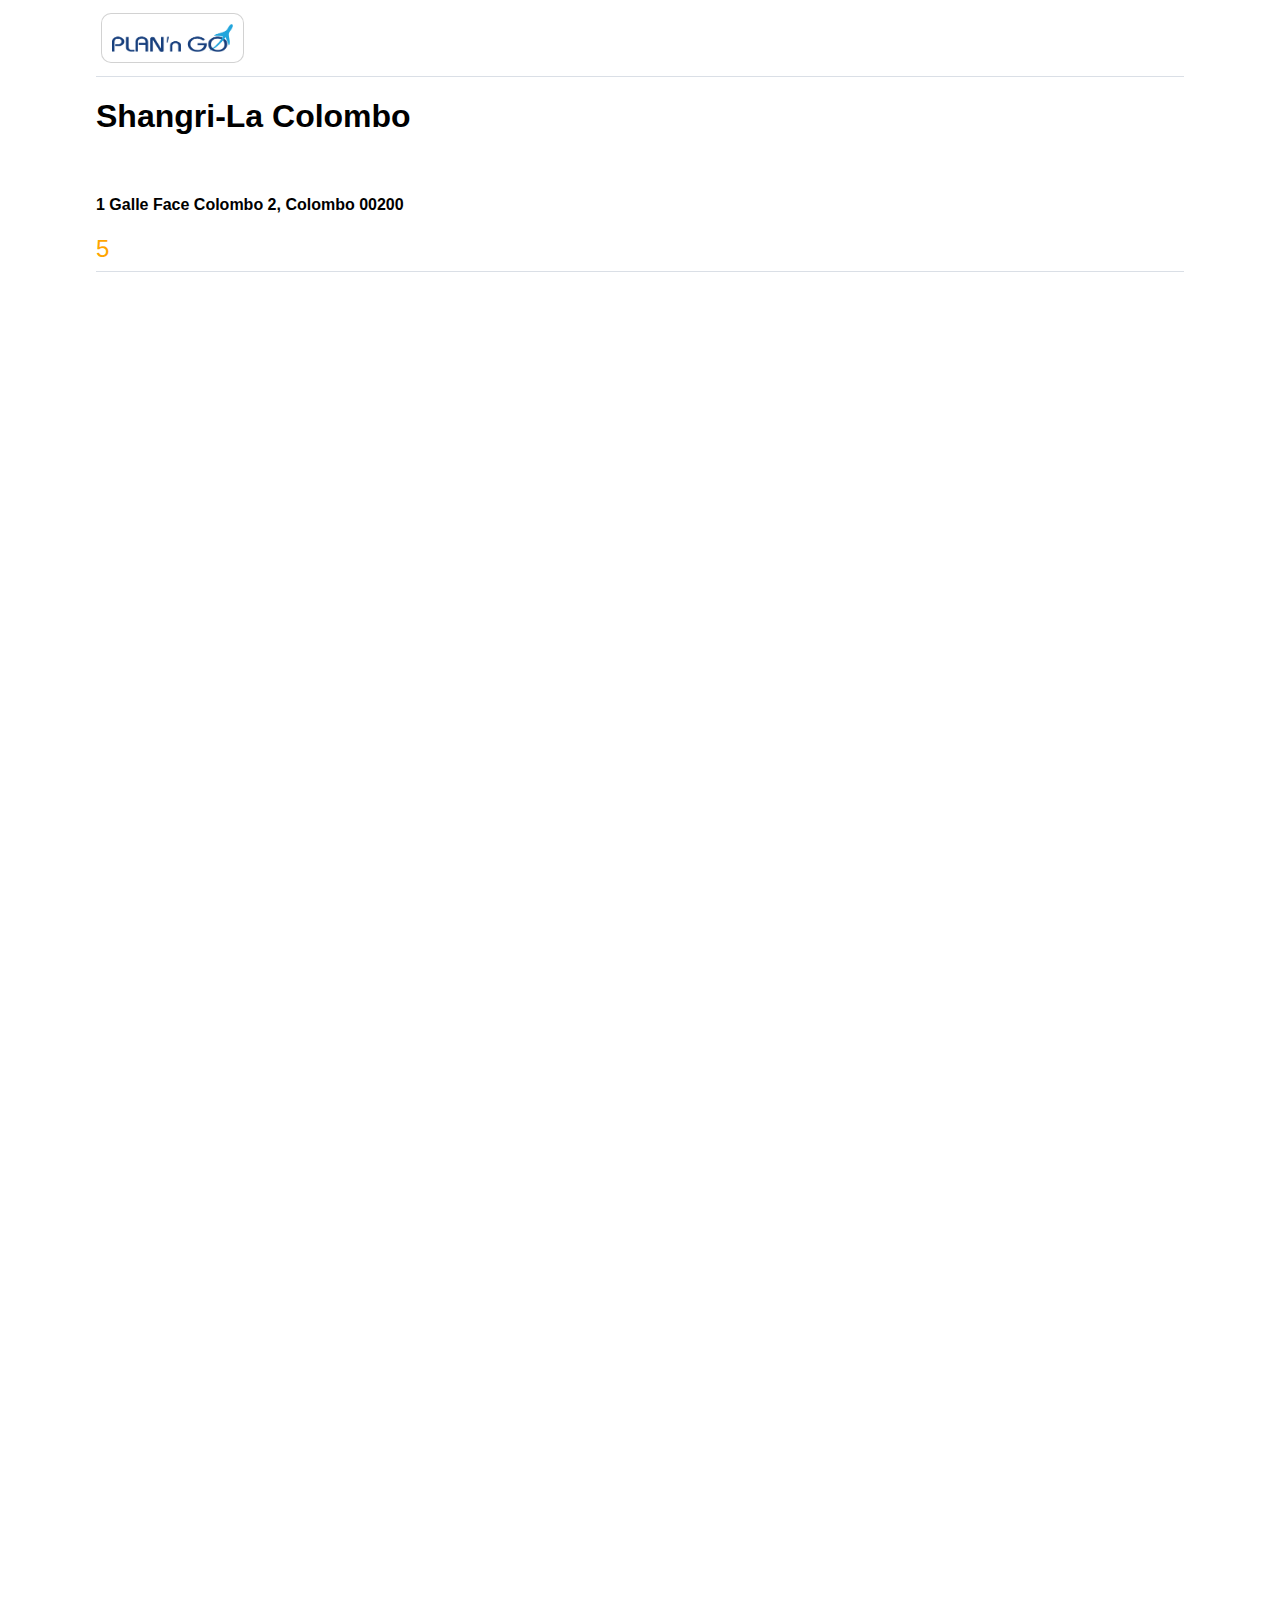
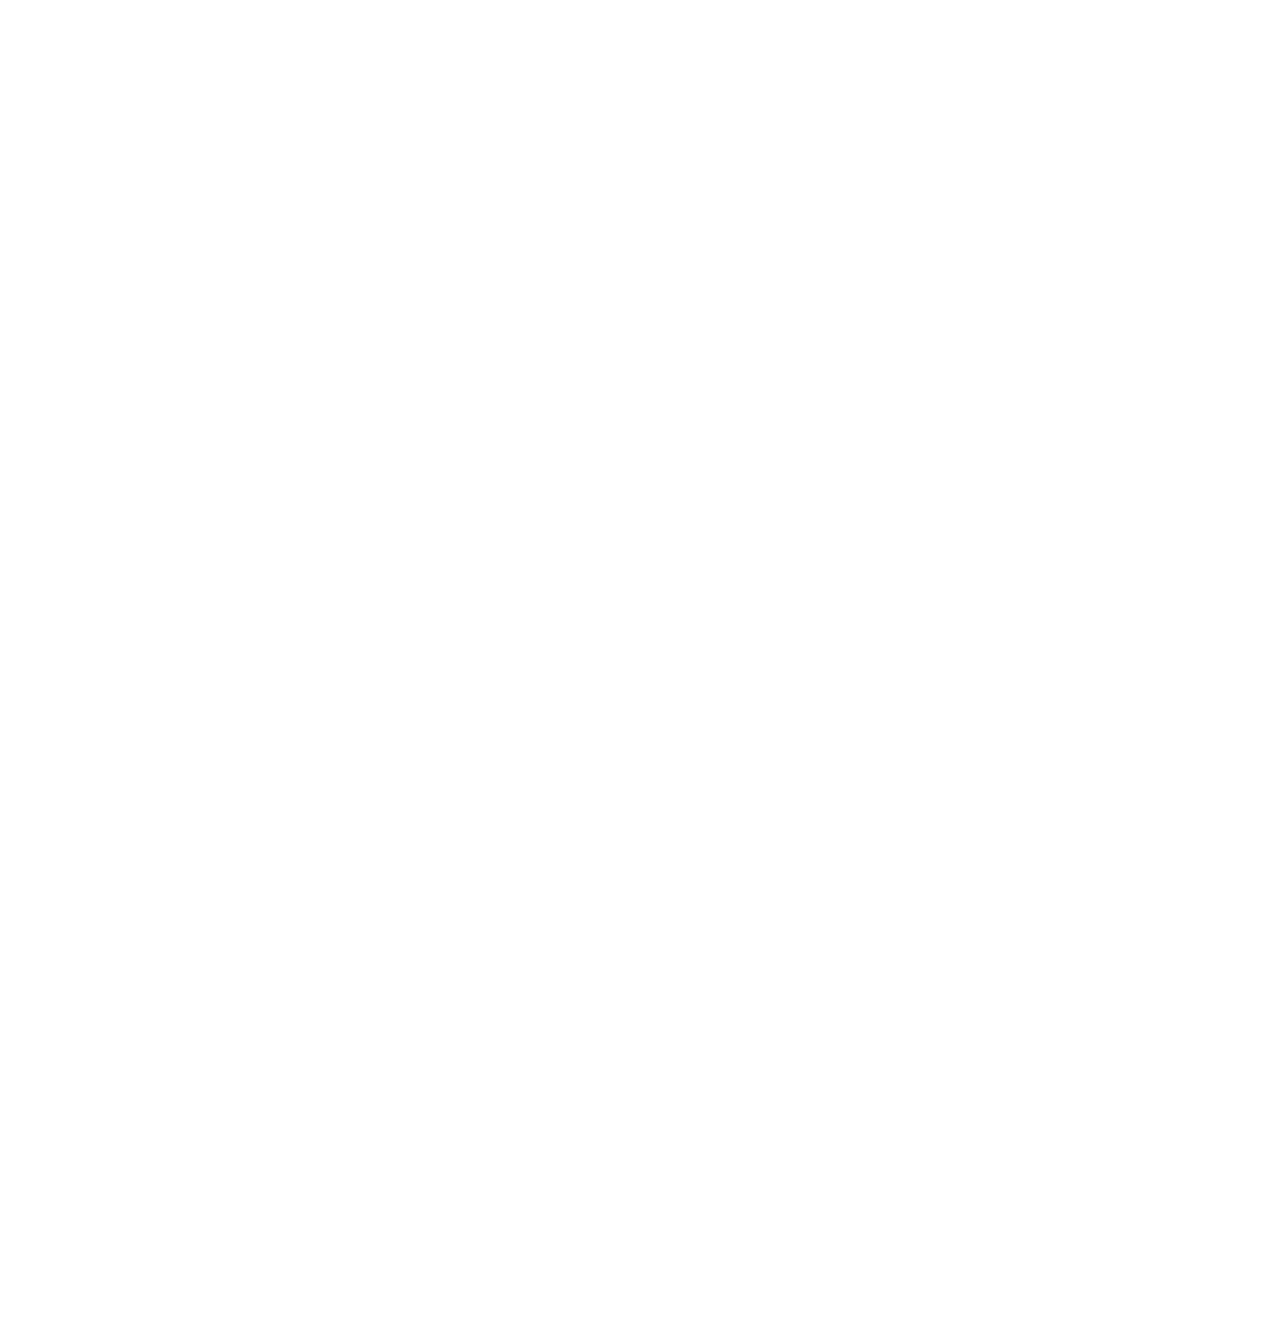
<file: hotel_view.html>
<!DOCTYPE html>
<html>

<head>
    <title>View Hotel</title>
    <meta name="viewport" content="width=device-width, initial-scale=1.0">
    <link rel="stylesheet" href="https://cdnjs.cloudflare.com/ajax/libs/font-awesome/6.0.0-beta3/css/all.min.css" integrity="sha512-Fo3rlrZj/k7ujTnHg4CGR2D7kSs0v4LLanw2qksYuRlEzO+tcaEPQogQ0KaoGN26/zrn20ImR1DfuLWnOo7aBA==" crossorigin="anonymous" referrerpolicy="no-referrer"/>
    <link rel="stylesheet" href="css/hotelView.css">
    <link rel="stylesheet" href="css/main.css">
    <link rel="icon" type="image/x-icon" href="img/main/favicon.png">
</head>

<body>
    <header>
        <a href="index.html"><img src="img/main/logo.png" class="main-logo"></a>
        <nav>
            <ul class="nav_link">
                <li><a href="home.html">Home</a></li>
                <li><a href="hotel_search.html">Hotels</a></li>
                <li><a href="vehicle_search.html">Vehicles</a></li>
                <li><a href="restaurant_search.html">Restaurants</a></li>
                <li><a href="packages.html">packages</a></li>
                <li><a href="notices.html">notices</a></li>
                <li><a href="attraction.html">Attraction</a></li>
                <li><a href="login.html" class="login"><button class="btn-animation">Login</button></a></li>
            </ul>
        </nav>
        <div class="burger">
            <div class="line1"></div>
            <div class="line2"></div>
            <div class="line3"></div>
        </div>
    </header>
    <hr>

    <!-- Main header -->
    <div class="heading">
        <h1><b>Shangri-La Colombo</b></h1>
        <br>
        <h4>1 Galle Face Colombo 2, Colombo 00200</h4>
        <font color="orange" size="5">5
            <i class="fa fa-star"></i>
            <i class="fa fa-star"></i>
            <i class="fa fa-star"></i>
            <i class="fa fa-star"></i>
            <i class="fa fa-star"></i>
        </font>
    </div>
    <hr>
    <section class="grid-container">
        <div class="slideshow-container">
            <div class="mySlides fade">
                <div class="numbertext">1 / 10</div>
                <img src="img/Hotel/hotel1 (1).jpg" style="width: 100%;">
                <div class="text1"><b>Shangri-La Colombo</b></div>
            </div>

            <div class="mySlides fade">
                <div class="numbertext">2 / 10</div>
                <img src="img/Hotel/hotel1 (2).jpg" style="width:100%">
                <div class="text1"><b>Swimming Pool</b></div>
            </div>

            <div class="mySlides fade">
                <div class="numbertext">3 / 10</div>
                <img src="img/Hotel/hotel1 (3).jpg" style="width:100%">
                <div class="text1"><b>Inside</b></div>
            </div>
            <div class="mySlides fade">
                <div class="numbertext">4 / 10</div>
                <img src="img/Hotel/hotel1 (4).jpg" style="width:100%">
                <div class="text1"><b>Rooms</b></div>
            </div>
            <div class="mySlides fade">
                <div class="numbertext">5 / 10</div>
                <img src="img/Hotel/hotel1 (5).jpg" style="width:100%">
                <div class="text1"><b>Bar</b></div>
            </div>
            <div class="mySlides fade">
                <div class="numbertext">6 / 10</div>
                <img src="img/Hotel/hotel1 (6).jpg" style="width: 100%">
                <div class="text1"><b>Rooms</b></div>
            </div>
            <div class="mySlides fade">
                <div class="numbertext">7 / 10</div>
                <img src="img/Hotel/hotel1 (7).jpg" style="width: 100%">
                <div class="text1"><b>Swimming Pool</b></div>
            </div>
            <div class="mySlides fade">
                <div class="numbertext">8 / 10</div>
                <img src="img/Hotel/hotel1 (8).jpg" style="width: 100%">
                <div class="text1"><b>Bathrooms</b></div>
            </div>
            <div class="mySlides fade">
                <div class="numbertext">9 / 10</div>
                <img src="img/Hotel/hotel1 (9).jpg" style="width: 100%">
                <div class="text1"><b>Buffet</b></div>
            </div>
            <div class="mySlides fade">
                <div class="numbertext">10 / 10</div>
                <img src="img/Hotel/hotel1 (10).jpg" style="width:100%">
                <div class="text1"><b>Outside</b></div>
            </div>
            <a class="prev" onclick="plusSlides(-1)">&#10094;</a>
            <a class="next" onclick="plusSlides(1)">&#10095;</a>
            <div style="text-align:center">
                <span class="dot" onclick="currentSlides(1)"></span>
                <span class="dot" onclick="currentSlides(2)"></span>
                <span class="dot" onclick="currentSlides(3)"></span>
                <span class="dot" onclick="currentSlides(4)"></span>
                <span class="dot" onclick="currentSlides(5)"></span>
                <span class="dot" onclick="currentSlides(6)"></span>
                <span class="dot" onclick="currentSlides(7)"></span>
                <span class="dot" onclick="currentSlides(8)"></span>
                <span class="dot" onclick="currentSlides(9)"></span>
                <span class="dot" onclick="currentSlides(10)"></span>
            </div>
        </div>
        <br>
        <div class="grid-details">
            <h3>Check for a perfect reservation</h3>
            <p>Location : Colombo, Sri Lanka <i class="fa fa-map maker" style="color: red;" aria-hidden="true"></i></p>
            <p class="button-price"><b>LKR 25,000.00 / NIGHT</b></p>
            <div class="buttons">
                <a href="#"><button class="button"><i class="fa fa-phone" aria-hidden="true"></i> 0117 888 288</button></a>
                <a href="#" target="_blank"><button class="button"><i class="fa fa-link" aria-hidden="true"></i> Official Website</button></a>
                <a href="#"><button class="button"><i class="fa fa-street-view" aria-hidden="true"></i> Directions</button></a>
            </div>
        </div>
        <div class="description">
            <div class="description-paragraph">
                <p>Lorem ipsum dolor sit amet consectetur adipisicing elit. Suscipit sequi exercitationem provident deleniti distinctio, expedita dolores molestias aut quod? Quo vitae autem accusamus quis hic labore quaerat in quibusdam, molestiae iste temporibus,
                    sapiente nam illo itaque eum fuga voluptatibus inventore, dolorem quas fugit? Ut id vel tempore dolorum? Molestiae neque incidunt perspiciatis inventore reprehenderit enim debitis quae modi architecto consectetur explicabo dolorem
                    nemo nobis, cum eveniet at ipsam ab ea ut numquam distinctio sit atque. Eaque earum esse minima doloremque perspiciatis ratione a distinctio temporibus delectus, consequatur, deleniti enim vel accusantium perferendis debitis! Dolorem
                    accusamus ipsa, alias sequi placeat id?</p>
            </div>
            <br>
            <div class="description-facilities">
                <h4><b>Most Popular Facilities</b></h4>
                <p class="facility" style="color: darkblue;"><i class="fa fa-wifi" style="color: blue;"></i> Free Wifi </style>
                </p>
                <p class="facility" style="color: darkblue;"><i class="fas fa-parking" style="color: blue;" style="color: darkblue;"></i> Free Parking</p>
                <p class="facility" style="color: darkblue;"><i class="fas fa-swimmer" style="color: blue;"></i> Swimming Pool</p>
                <p class="facility" style="color: darkblue;"><i class="fas fa-dumbbell" style="color: blue;"></i> Fitness Center</p>
                <p class="facility" style="color: darkblue;"><i class="fas fa-sun" style="color: blue;"></i> Beach</p>
            </div>
            <div class="description-facilities1">
                <h4><b>Room Facilities</b></h4>
                <p class="facility" style="color: darkblue;"><i class="far fa-snowflake" style="color: blue;"></i> Air Conditioning</p>
                <p class="facility" style="color: darkblue;"><i class="fas fa-wine-bottle" style="color: blue;"></i> Minibar</p>
                <p class="facility" style="color: darkblue;"><i class="fa fa-bed" style="color: blue;"></i> Private Balcony</p>
                <p class="facility" style="color: darkblue;"><i class="fa fa-bell" style="color: blue;"></i> Room Service</p>
            </div>
            <div class="description-facilities2">
                <h4><b>Room Types</b></h4>
                <p class="facility" style="color: darkblue;"><i class="fas fa-eye" style="color: blue;"></i> Ocean View</p>
                <p class="facility" style="color: darkblue;"><i class="fa fa-bed" style="color: blue;"></i> Family Suits</p>
                <p class="facility" style="color: darkblue;"><i class="fa fa-bed" style="color: blue;"></i> Delux Rooms</p>
                <p class="facility" style="color: darkblue;"><i class="fa fa-bed" style="color: blue;"></i> Bridal Suits</p>
            </div>
        </div>


        <br><br><br><br><br><br>
        <div class="review-overview">
            <h3>Review Overview</h3>
            <div class="rating-details">
                <p><b>5</b></p>
                <p>/5</p>
                <p>
                    <i class="fa fa-star"></i>
                    <i class="fa fa-star"></i>
                    <i class="fa fa-star"></i>
                    <i class="fa fa-star"></i>
                    <i class="fa fa-star"></i>
                </p>
                <p>2,000 Reviews</p>
            </div>
            <div class="advanced-rating">
                <div class="rating-wrapper">
                    <p1>5 <i class="fa fa-star"></i></p1>
                    <div class="rating">
                        <div class="rating-value" style="width: 50%;"></div>
                    </div>
                    <p2><b>50</b></p2>
                </div>
                <div class="rating-wrapper">
                    <p1>4 <i class="fa fa-star"></i></p1>
                    <div class="rating">
                        <div class="rating-value" style="width: 20%;"></div>
                    </div>
                    <p2><b>20</b></p2>
                </div>
                <div class="rating-wrapper">
                    <p1>3 <i class="fa fa-star"></i></p1>
                    <div class="rating">
                        <div class="rating-value" style="width: 15%;"></div>
                    </div>
                    <p2><b>15</b></p2>
                </div>
                <div class="rating-wrapper">
                    <p1>2 <i class="fa fa-star"></i></p1>
                    <div class="rating">
                        <div class="rating-value" style="width: 10%;"></div>
                    </div>
                    <p2><b>10</b></p2>
                </div>
                <div class="rating-wrapper">
                    <p1>1 <i class="fa fa-star"></i></p1>
                    <div class="rating">
                        <div class="rating-value" style="width: 5%;"></div>
                    </div>
                    <p2><b>5</b></p2>
                </div>
            </div>
        </div>

        <div class="grid-review">
            <div class="review">
                <img src="img/User/user.png" alt="user">
                <p>Lorem ipsum, dolor sit amet consectetur adipisicing elit. Saepe illo reprehenderit minima ullam, beatae harum natus ex sed voluptas quo nobis aliquid exercitationem voluptatem? Dignissimos.</p>
                <h5><b>Bob Stone</b></h5>
                <p>5
                    <i class="fa fa-star"></i>
                    <i class="fa fa-star"></i>
                    <i class="fa fa-star"></i>
                    <i class="fa fa-star"></i>
                    <i class="fa fa-star"></i>
                </p>
            </div>
            <div class="review">
                <img src="img/User/user.png" alt="user">
                <p>Lorem ipsum, dolor sit amet consectetur adipisicing elit. Saepe illo reprehenderit minima ullam, beatae harum natus ex sed voluptas quo nobis aliquid exercitationem voluptatem? Dignissimos.</p>
                <h5><b>Bob Stone</b></h5>
                <p>4.5
                    <i class="fa fa-star"></i>
                    <i class="fa fa-star"></i>
                    <i class="fa fa-star"></i>
                    <i class="fa fa-star"></i>
                    <i class="fa fa-star-half-full"></i>
                </p>
            </div>
            <div class="review">
                <img src="img/User/user.png" alt="user">
                <p>Lorem ipsum, dolor sit amet consectetur adipisicing elit. Saepe illo reprehenderit minima ullam, beatae harum natus ex sed voluptas quo nobis aliquid exercitationem voluptatem? Dignissimos.</p>
                <h5><b>Bob Stone</b></h5>
                <p>4
                    <i class="fa fa-star"></i>
                    <i class="fa fa-star"></i>
                    <i class="fa fa-star"></i>
                    <i class="fa fa-star"></i>
                </p>
            </div>
            <div class="review">
                <img src="img/User/user.png" alt="user">
                <p>Lorem ipsum, dolor sit amet con sectetur adipisicing elit. Saepe illo reprehenderit minima ullam, beatae harum natus ex sed voluptas quo nobis aliquid exercitationem voluptatem? Dignissimos.</p>
                <h5><b>Bob Stone</b></h5>
                <p>5
                    <i class="fa fa-star"></i>
                    <i class="fa fa-star"></i>
                    <i class="fa fa-star"></i>
                    <i class="fa fa-star"></i>
                    <i class="fa fa-star"></i>
                </p>
            </div>
            <div class="review">
                <img src="img/User/user.png" alt="user">
                <p>Lorem ipsum, dolor sit amet consectetur adipisicing elit. Saepe illo reprehenderit minima ullam, beatae harum natus ex sed voluptas quo nobis aliquid exercitationem voluptatem? Dignissimos.</p>
                <h5><b>Bob Stone</b></h5>
                <p>5
                    <i class="fa fa-star"></i>
                    <i class="fa fa-star"></i>
                    <i class="fa fa-star"></i>
                    <i class="fa fa-star"></i>
                    <i class="fa fa-star"></i>
                </p>
            </div>
            <div class="review">
                <img src="img/User/user.png" alt="user">
                <p>Lorem ipsum, dolor sit amet consectetur adipisicing elit. Saepe illo reprehenderit minima ullam, beatae harum natus ex sed voluptas quo nobis aliquid exercitationem voluptatem? Dignissimos.</p>
                <h5><b>Bob Stone</b></h5>
                <p>5
                    <i class="fa fa-star"></i>
                    <i class="fa fa-star"></i>
                    <i class="fa fa-star"></i>
                    <i class="fa fa-star"></i>
                    <i class="fa fa-star"></i>
                </p>
            </div>
        </div>
        <div class="submit-review-container">
            <div class="alert-login">
                <h1>Please Login to Submit Your Review</h1>
                <a href="login.html" class="login"><button class="btn-animation"> Login</button></a>
            </div>
            <form action="#" name="submit-review" method="POST">
                <div class="submit-review">
                    <div class="star-container">
                        <input type="radio" name="rate" value="5" id="rate-5" required="">
                        <label for="rate-5" class="fa fa-star"></label>
                        <input type="radio" name="rate" value="4" id="rate-4" required="">
                        <label for="rate-4" class="fa fa-star"></label>
                        <input type="radio" name="rate" value="5" id="rate-5" required="">
                        <label for="rate-3" class="fa fa-star"></label>
                        <input type="radio" name="rate" value="2" id="rate-2" required="">
                        <label for="rate-2" class="fa fa-star"></label>
                        <input type="radio" name="rate" value="1" id="rate-1" required="">
                        <label for="rate-1" class="fa fa-star"></label>
                    </div>
                    <div class="head-message">Review</div>
                    <textarea name="message" rows="5" placeholder="Say how-s you feel about us" required=""></textarea>
                    <input type="submit" class="btn-animation" value="post">
                </div>
            </form>
        </div>
        <div class="covid-message">
            <h2><b>Covid-19 Update</b></h2>

            <ul>
                <li>Due to Coronavirus(Covid-19), It may request additional documents from guests.</li><br>
                <li>Face maskes required for all guests in public areas.</li><br>
                <li>Food & beverages may be limited due to the Coronavirus(Covid-19).</li><br>
                <li>Contactless check-in and check-out.</li>
            </ul>
        </div>
    </section>

    <footer>
        <div class="footer-left">
            <h3 class="footer-headings">Links</h3>
            <a href="index.html">Home</a>
			<a href="hotel_search.html">Hotels</a>
			<a href="vehicle_search.html">Vehicles</a>
			<a href="restaurant_search.html">Restaurants</a>
			<a href="packages.html">Packages</a>
			<a href="notice.html">Notices</a>
			<a href="attraction.html">Attraction</a>
			<a href="guides.html">Guides</a>
			<a href="home.html"><strong>Sign-in / Sign-up</strong></a>
        </div>
        <div class="footer-middle">
            <h3 class="footer-headings">Contact Us</h3>
            <form action="#" method="post" enctype="text/plain">
                <fieldset>
                    <label for="name">Name</label>
                    <input type="text" name="name" placeholder="Enter Your Name" required="">
                    <label for="email">Email</label>
                    <input type="email" name="email" placeholder="Enter Your Email" required="">
                    <label for="msg">Message</label>
                    <textarea for="msg" id="" cols="30" rows="5" placeholder="Send Your Problems To Us" required=""></textarea>
                    <input type="submit" value="submit" class="btn-animation">
                </fieldset>
            </form>
        </div>
        <div class="footer-right">
            <h3 class="footer-headings">About Us</h3>
            <p>Lorem Ipsum is simply dummy text of the printing and typesetting industry. Lorem Ipsum has been the industry's standard dummy text ever since the 1500s, when an unknown printer took a galley of type and scrambled it to make a type specimen
                book. It has survived not only five centuries, but also the leap into electronic typesetting, remaining essentially unchanged. It was popularised in the 1960s with the release of Letraset sheets containing Lorem Ipsum passages, and
                more recently with desktop publishing software like Aldus PageMaker including versions of Lorem Ipsum.</p>
        </div>
    </footer>
    <div class="copyright">
        <p>Copyright &copy 2022 PLAN'n GO All rights reserved</p>
    </div>
    <script src="js/main.js"></script>
    <script src="js/hotelView.js"></script>
</body>

</html>
</file>
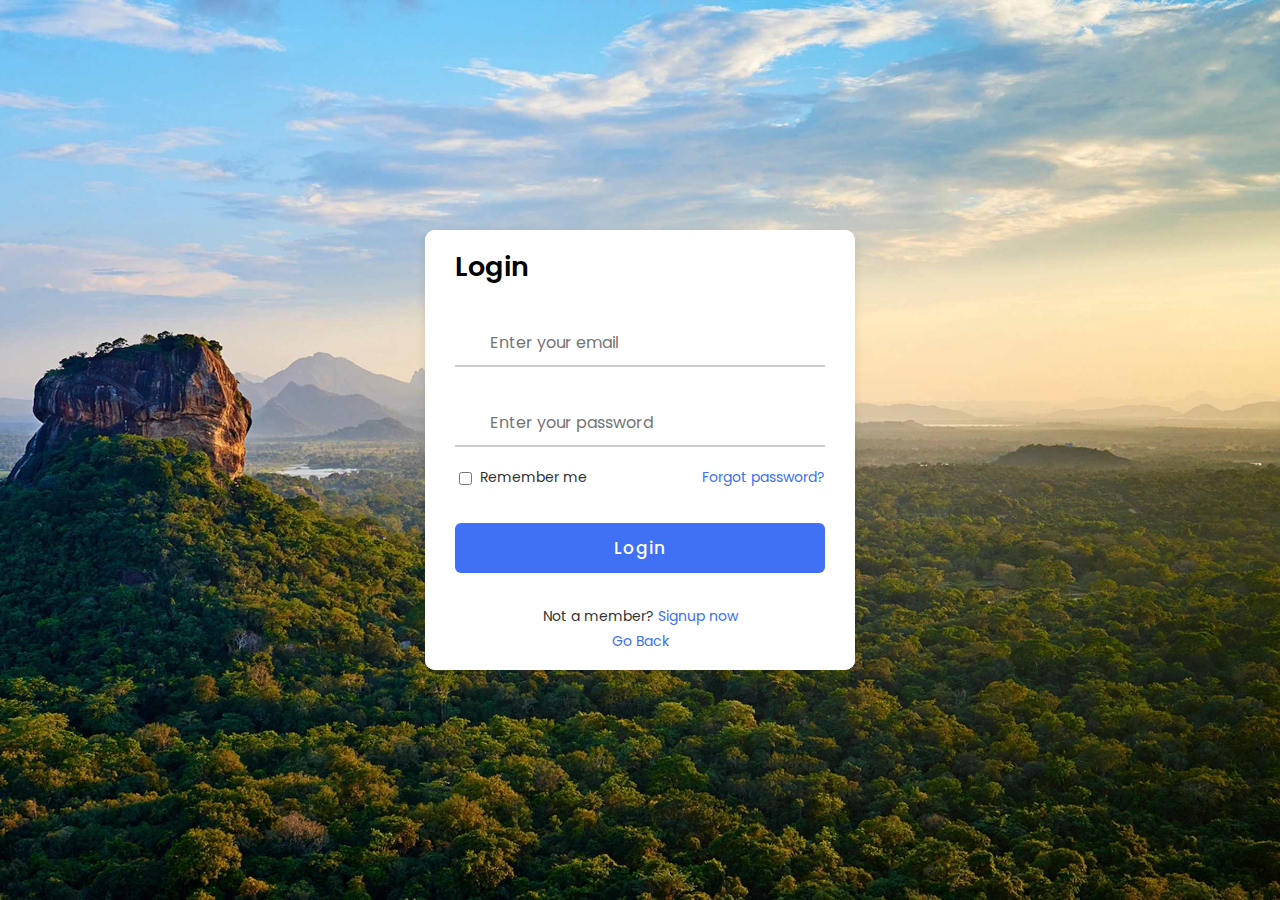
<file: login.html>
<!DOCTYPE html>
<html lang="en">
<head>
    <meta charset="UTF-8">
    <meta http-equiv="X-UA-Compatible" content="IE=edge">
    <meta name="viewport" content="width=device-width, initial-scale=1.0">
    <!-- FontAwesome Link -->
    <link rel="stylesheet" href="https://cdnjs.cloudflare.com/ajax/libs/font-awesome/5.14.0/css/all.min.css" integrity="sha512-1PKOgIY59xJ8Co8+NE6FZ+LOAZKjy+KY8iq0G4B3CyeY6wYHN3yt9PW0XpSriVlkMXe40PTKnXrLnZ9+fkDaog==" crossorigin="anonymous" referrerpolicy="no-referrer" />
    <!-- CSS Link -->
    <link rel="stylesheet" href="css/login.css">
    <title>Login and Registration</title>
</head>
<body>
    
    <div class="container">
        <div class="forms">
            <div class="form login">
                <span class="title"> Login</span>


                <form action="#">
                    <div class="input-field">
                        <input type="text" name="email" placeholder="Enter your email" required>
                        <i class="far fa-envelope icon"></i>
                    </div>
                    <div class="input-field">
                        <input type="password" class="password" name="password" placeholder="Enter your password" required>
                        <i class="fas fa-lock icon"></i>
                        <i class="far fa-eye-slash showHidePw"></i>
                    </div>

                    <div class="checkbox-text">
                        <div class="checkbox-content">
                            <input type="checkbox" id="logCheck">
                            <label for="logCheck" class="text">Remember me</label>
                        </div>

                        <a href="#"class="text">Forgot password?</a>


                    </div>

                    <div class="input-field button">
                        <input type="submit" value="Login">
                        
                    </div>
                </form>

                <div class="login-signup">
                    <span class="text">Not a member? 
                        <a href="#" class="text signup-link">Signup now</a>
                    </span><br>
                    <span class="text">
                        <a href="index.html" class="text login-link">Go Back</a>
                    </span>
                </div>
            </div>

            <!-- Registration Form -->

            <div class="form Signup">
                <span class="title">Registration</span>

                <form action="#">
                    <div class="input-field">
                        <input type="text" name="name" placeholder="Enter your name" required>
                        <i class="far fa-user"></i>
                    </div>
                    <div class="input-field">
                        <input type="text" name="email" placeholder="Enter your email" required>
                        <i class="far fa-envelope icon"></i>
                    </div>
                    <div class="input-field">
                        <input type="password" class="password" name="password" placeholder="Create password" required>
                        <i class="fas fa-lock icon"></i>
                    </div>
                    <div class="input-field">
                        <input type="password" class="password" name="password" placeholder="Confrim password" required>
                        <i class="fas fa-lock icon"></i>
                        <i class="far fa-eye-slash showHidePw"></i>
                    </div>

                    <div class="checkbox-text">
                        <div class="checkbox-content">
                            <input type="checkbox" id="signCheck">
                            <label for="signCheck" class="text">Remember me</label>
                        </div>

                        <a href="#"class="text">Forgot password?</a>


                    </div>

                    <div class="input-field button">
                        <input type="submit" value="Register">
                        
                    </div>
                </form>

                <div class="login-signup">
                    <span class="text">Already have an account?
                        <a href="#" class="text login-link">Login now</a>
                    </span><br>
                    <span class="text">
                        <a href="index.html" class="text login-link">Go Back</a>
                    </span>
                </div>
            </div>
        </div>
    </div>

    <script src="js/login.js"></script>
</body>
</html>
</file>
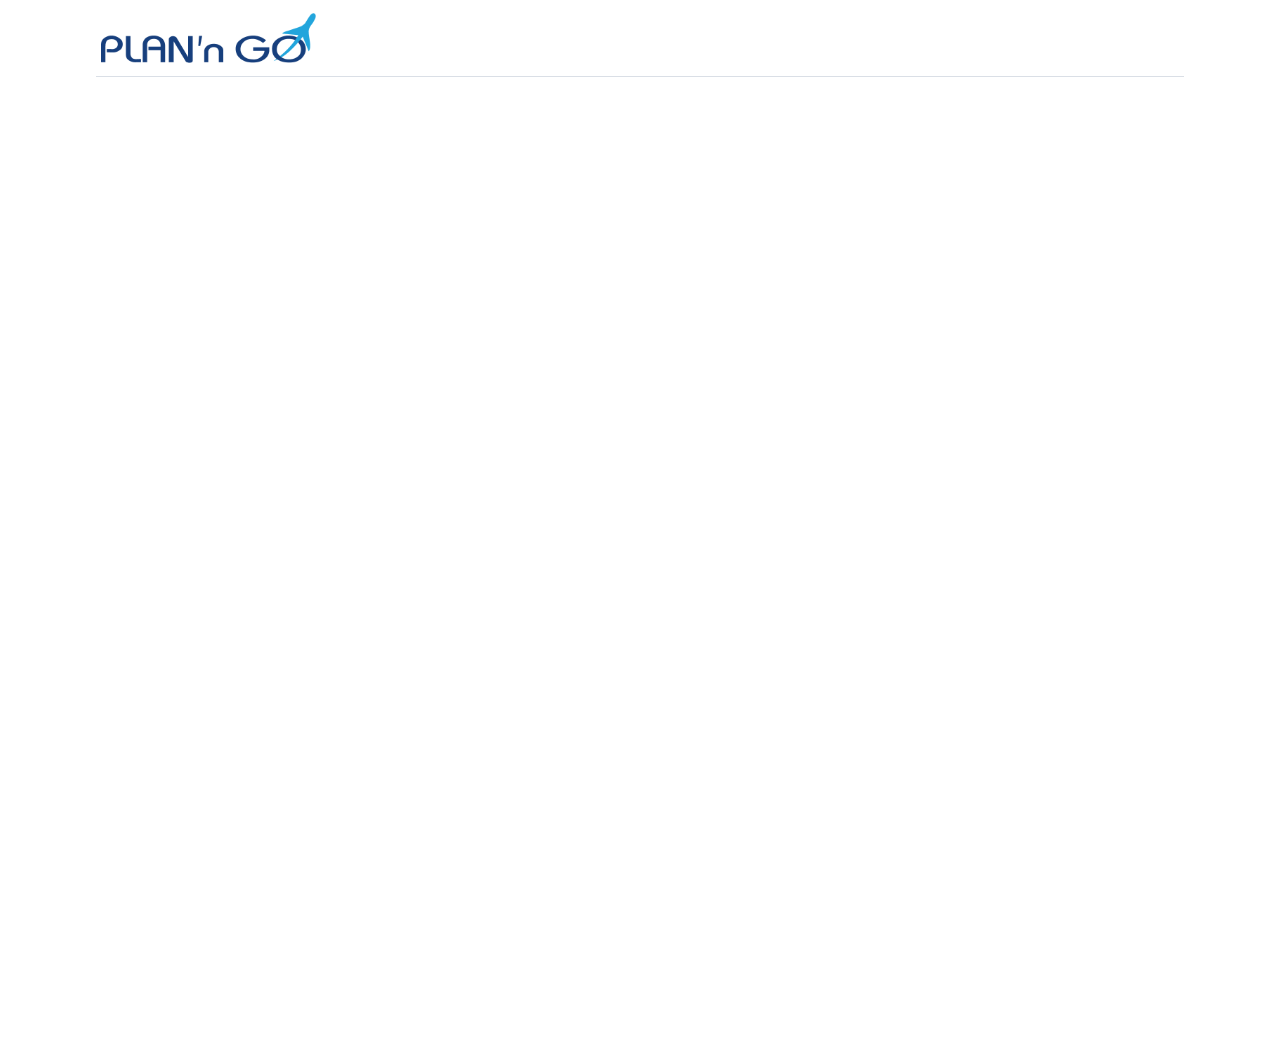
<file: profile.html>
<html>
<head>
	<title>Profile</title>
	<meta name="viewport" content="width=device-width, initial-scale=1.0">
	<link rel="stylesheet" hreflang="" href="https://cdnjs.cloudflare.com/ajax/libs/font-awesome/4.7.0/css/font-awesome.min.css">
	<link rel="stylesheet" href="css/main.css" type="text/css">
	<link rel="stylesheet" href="css/profile.css" type="text/css">
	<link rel="icon" type="image/x-icon" href="img/main/favicon.png">
</head> 
<body>
	<header>
		<a href="index.html"><img src="img/main/logo.png" class="main-logo"></a>
		<nav>
			<ul class="nav_link">
				<li><a href="index.html">Home</a></li>
				<li><a href="hotel_search.html">Hotels</a></li>
				<li><a href="vehicle_search.html">Vehicles</a></li>
				<li><a href="restaurant_search.html">Restaurants</a></li>
				<li><a href="packages.html">Packages</a></li>
				<li><a href="notice.html">Notices</a></li>
				<li><a href="attraction.html">Attraction</a></li>
        <li><a href="login.html" class="login"><button class="btn-animation">Login</button></a></li>
      </ul>
		</nav>
		<div class="burger">
			<div class="line1"></div>
			<div class="line2"></div>
			<div class="line3"></div>
		</div>
	</header>
  <hr>
  <section>
    <div class="user-details">
      <img src="img/User/user.png" alt="User Image" class="user-img">
      <div>
        <p>Name : Name Names</p>
        <p>Phone : 0111111111</p>
        <p>Email : any@hotmail.com</p>
      </div>
    </div>
    <table class="user-update">
      <tr>
        <td><label for="uname">UserName </label></td>
        <td><input type="text" value="hello" readonly></td>
      </tr>
      <form action="#" method="POST">
        <tr>
          <td><label for="phone">Phone No </label></td>
          <td><input type="text" name="phone"></td>
        </tr>
        <tr>
          <td><label for="email">E-Mail </label></td>
          <td><input type="text" name="email"></td>
        </tr>
        <tr>
          <td><label for="first">First Name </label></td>
          <td><input type="text" name="first"></td>
        </tr>
        <tr>
          <td><label for="last">Last Name </label></td>
          <td><input type="text" name="last"></td>
        </tr>
        <tr>
          <th colspan="2"><input type="submit" value="Update" class="btn-animation"></th>
        </tr>
      </form>
    </table>
  </section>
  
  <footer>
  <div class="footer-left">
    <h3 class="footer-headings">Links</h3>
    <a href="index.html">Home</a>
    <a href="hotel_search.html">Hotels</a>
    <a href="vehicle_search.html">Vehicles</a>
    <a href="restaurant_search.html">Restaurants</a>
    <a href="packages.html">Packages</a>
    <a href="notice.html">Notices</a>
    <a href="attraction.html">Attraction</a>
    <a href="guides.html">Guides</a>
    <a href="login.html"><strong>Sign-in / Sign-up</strong></a>
  </div>
  <div class="footer-middle">
      <h3 class="footer-headings">Contact Us</h3>
      <form action="#" method="post" enctype="text/plain">
          <fieldset>
              <label for="name">Name</label>
              <input type="text" name="name" placeholder="Enter Your Name" required="">
              <label for="email">Email</label>
              <input type="email" name="email" placeholder="Enter Your Email" required="">
              <label for="msg">Message</label>
              <textarea for="msg" id="" cols="30" rows="5" placeholder="Send Your Problems To Us" required=""></textarea>
              <input type="submit" value="submit" class="btn-animation">
          </fieldset>
      </form>
  </div>
  <div class="footer-right">
    <h3 class="footer-headings">About Us</h3>
    <p>PLAN’n GO, Sri Lanka’s first all in one experience traveling website. From booking transportation to reserving your favorite restaurants and hotels in Sri Lanka. Travelers across Sri Lanka can use PLAN’n GO site to discover where to stay, what to do, where to eat and how to get there. PLAN’n GO also allows for travelers to review their stays and share their traveling experience. PLAN’n GO makes planning easy no matter the trip type.</p>
  </div>
  </footer>
  <div class="copyright">
    <p>Copyright &copy 2022 PLAN'n GO All rights reserved</p>
  </div>
	<script src="js/main.js"></script>
</body>
</html>
</file>
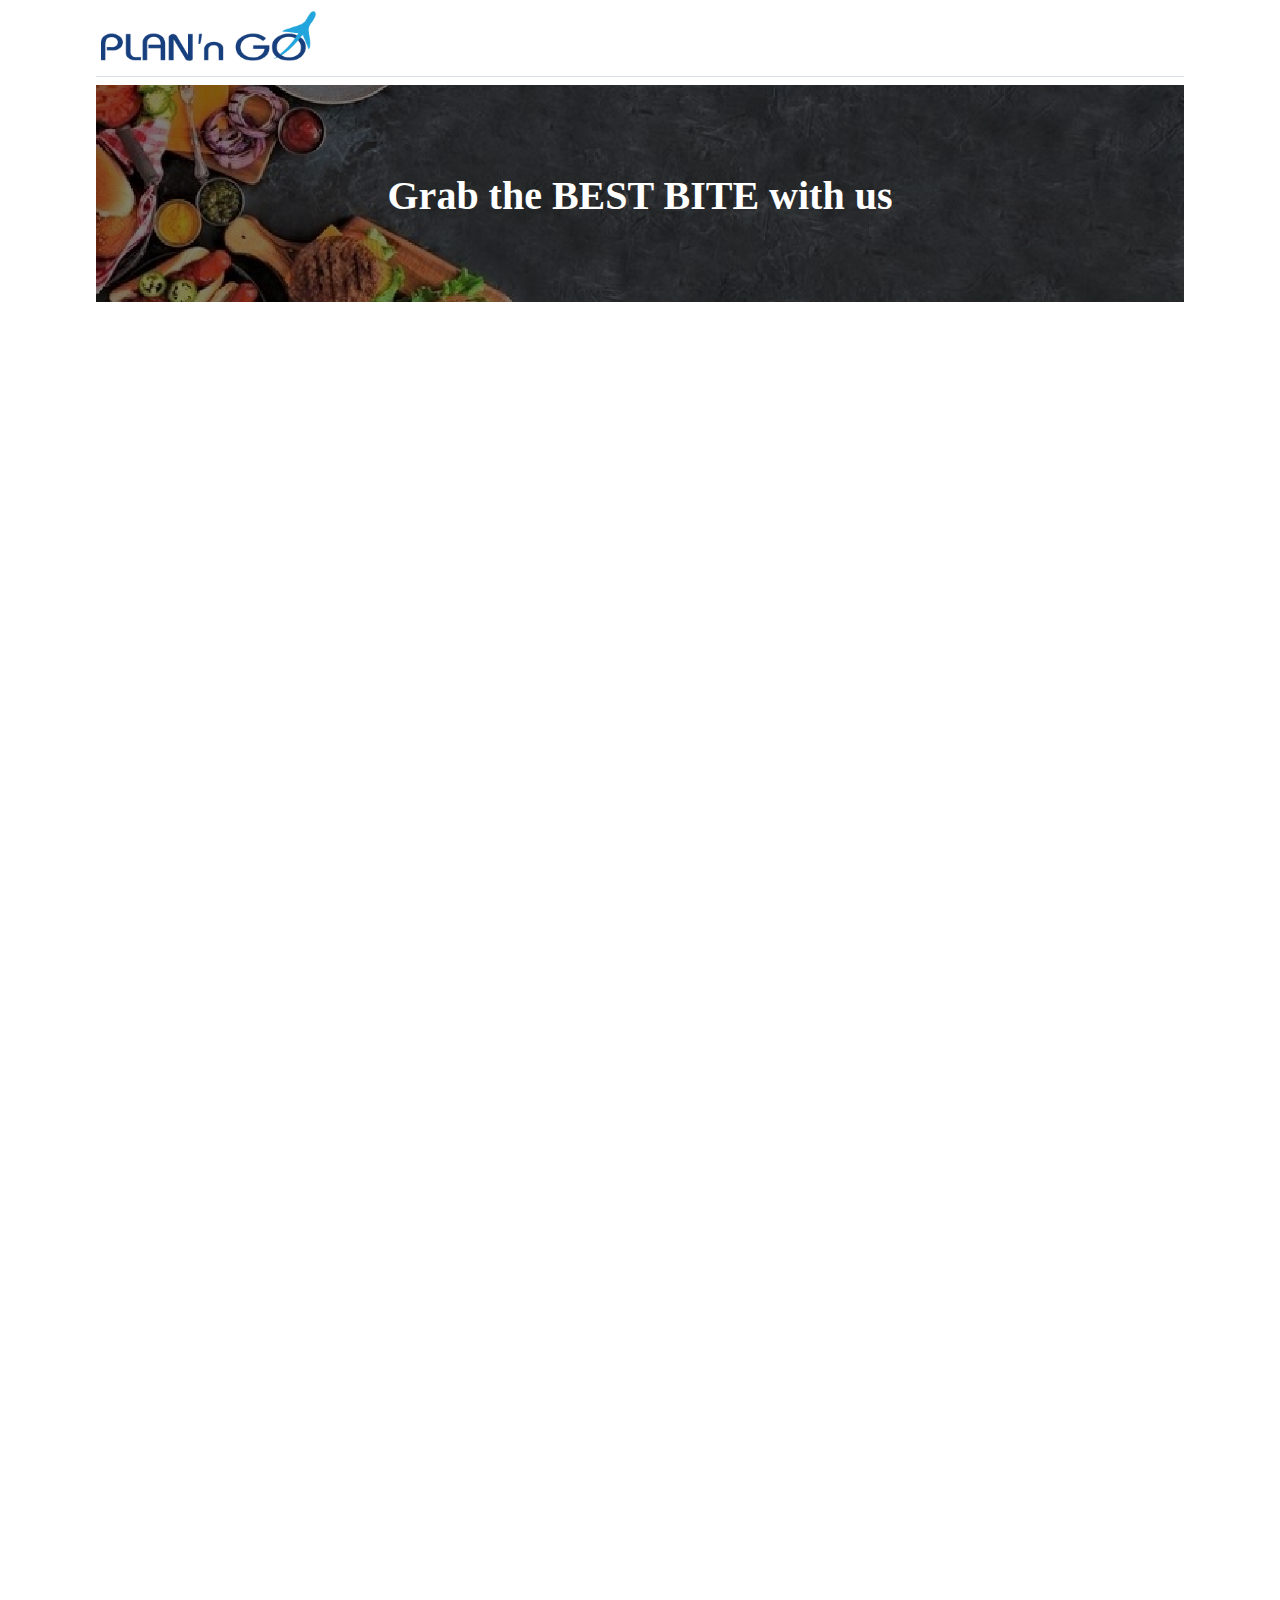
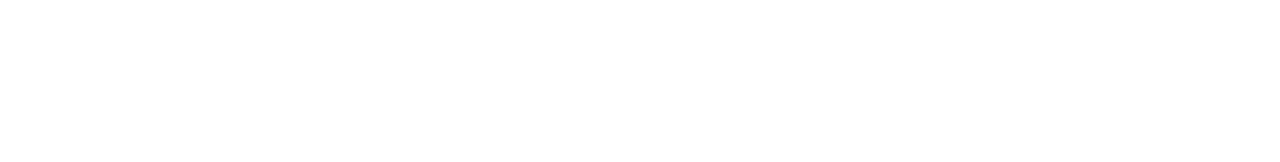
<file: restaurant_search.html>
<!DOCTYPE html>
<html>

<head>
	<title>Search For Restaurants</title>
	<meta name="viewport" content="width=device-width, initial-scale=1.0">
	<link rel="stylesheet" hreflang="" href="https://cdnjs.cloudflare.com/ajax/libs/font-awesome/4.7.0/css/font-awesome.min.css">
	<link rel="stylesheet" href="css/main.css" type="text/css">
	<link rel="stylesheet" href="css/restaurantSearch.css" type="text/css">
	<link rel="icon" type="image/x-icon" href="img/main/favicon.png">
</head>

<body>
	<header>
		<a href="index.html"><img src="img/main/logo.png" class="main-logo"></a>
		<nav>
			<ul class="nav_link">
				<li><a href="home.html">Home</a></li>
				<li><a href="hotel-search.html">Hotels</a></li>
				<li><a href="vehicle_search.html">Vehicles</a></li>
				<li><a href="#" class="active">Restaurants</a></li>
				<li><a href="packages.html">Packages</a></li>
				<li><a href="notice.html">Notices</a></li>
				<li><a href="attraction.html">Attraction</a></li>
				<li><a href="login.html" class="login"><button class="btn-animation">Login</button></a></li>
			</ul>
		</nav>
		<div class="burger">
			<div class="line1"></div>
			<div class="line2"></div>
			<div class="line3"></div>
		</div>
	</header>
	<hr>
	<div class="header-img-container">
		<div class="responsive">
			<img class="header-img" src="img/Restaurant/headimg.png">
			<div class="centered">Grab the BEST BITE with us</div>
		</div>
	</div>

	<section class="advanced-search">
		<h3>Search Restaurant</h3>
		<form name="advanced-search-form" method="GET" action="restaurant_search.html">
			<div class="form-content">
				<div class="wrapper wrapper0">
					<label for="location">Location</label>
					<input type="text" name="location" placeholder="City, Hotel, Restaurants, etc." required="">
				</div>
				<div class="wrapper wrapper1">
					<label for="district">District</label>
					<select name="district" class="inputType" required="">
						<option value="">Select District</option>
						<option value="Ampara">Ampara</option>
						<option value="Anuradhapura">Anuradhapura</option>
						<option value="Badulla">Badulla</option>
						<option value="Batticaloa">Batticaloa</option>
						<option value="Colombo">Colombo</option>
						<option value="Galle">Galle</option>
						<option value="Gampaha">Gampaha</option>
						<option value="Hambantota">Hambantota</option>
						<option value="Jaffna">Jaffna</option>
						<option value="Kalutara">Kalutara</option>
						<option value="Kandy">Kandy</option>
						<option value="Kegalle">Kegalle</option>
						<option value="Kilinochchi">Kilinochchi</option>
						<option value="Kurunegala">Kurunegala</option>
						<option value="Mannar">Mannar</option>
						<option value="Matale">Matale</option>
						<option value="Matara">Matara</option>
						<option value="Moneragala">Moneragala</option>
						<option value="Mullaitivu">Mullaitivu</option>
						<option value="Nuwara Eliya">Nuwara Eliya</option>
						<option value="Polonnaruwa">Polonnaruwa</option>
						<option value="Puttalam">Puttalam</option>
						<option value="Ratnapura">Ratnapura</option>
						<option value="Trincomalee">Trincomalee</option>
						<option value="Vavuniya">Vavuniya</option>
					</select>	
				</div>
				<div class="wrapper wrapper3">
					<button type="Submit" value="submit" class="btn-animation icon"><i class="fa fa-search"
							aria-hidden="true"></i></button>
					<button type="Submit" value="submit" class="btn-animation text">Search</button>
				</div>
			</div>
		</form>
	</section>
	<section class="grid-container">
		<div class="main-content">
			<div class="searched-content grid-view" id="listingContent">
				<div class="searched-item">
					<a href="restaurant_view.html">
						<img src="img/Restaurant/restaurant1.jpg">
						<h3>Gallery Café</h3>
						<div>
							<p class="details">10AM-12AM</p>
						</div>
						<h1 class="product-price">&#128101; 2500LKR</h1>
						<div>
							<p class="details">$$$-$$$$</p>
							<p class="details"><i class="fa fa-map-marker" aria-hidden="true"></i> Colombo</p>
							<p class="details"><i class="fa fa-star checked"></i> 4.5</p>
						</div>
					</a>
				</div>
				<div class="searched-item">
					<a href="restaurant_view.html">
						<img src="img/Restaurant/restaurant2.webp">
						<h3>Hilton</h3>
						<div>
							<p class="details">10AM-12AM</p>
						</div>
						<h1 class="product-price">&#128101; 2500LKR</h1>
						<div>
							<p class="details">$$$-$$$$</p>
							<p class="details"><i class="fa fa-map-marker" aria-hidden="true"></i> Colombo</p>
							<p class="details"><i class="fa fa-star checked"></i> 4.5</p>
						</div>
					</a>
				</div>
				<div class="searched-item">
					<a href="restaurant_view.html">
						<img src="img/Restaurant/restaurant3.jpg">
						<h3>Curry Leaf</h3>
						<div>
							<p class="details">10AM-12AM</p>
						</div>
						<h1 class="product-price">&#128101; 2500LKR</h1>
						<div>
							<p class="details">$$$-$$$$</p>
							<p class="details"><i class="fa fa-map-marker" aria-hidden="true"></i> Colombo</p>
							<p class="details"><i class="fa fa-star checked"></i> 4.5</p>
						</div>
					</a>
				</div>
				<div class="searched-item">
					<a href="restaurant_view.html">
						<img src="img/Restaurant/restaurant4.jpg">
						<h3>Seafood Cove</h3>
						<div>
							<p class="details">10AM-12AM</p>
						</div>
						<h1 class="product-price">&#128101; 2500LKR</h1>
						<div>
							<p class="details">$$$-$$$$</p>
							<p class="details"><i class="fa fa-map-marker" aria-hidden="true"></i> Colombo</p>
							<p class="details"><i class="fa fa-star checked"></i> 4.5</p>
						</div>
					</a>
				</div>
				<div class="searched-item">
					<a href="restaurant_view.html">
						<img src="img/Restaurant/restaurant5.jpg">
						<h3>Ministry of Crab</h3>
						<div>
							<p class="details">10AM-12AM</p>
						</div>
						<h1 class="product-price">&#128101; 2500LKR</h1>
						<div>
							<p class="details">$$$-$$$$</p>
							<p class="details"><i class="fa fa-map-marker" aria-hidden="true"></i> Colombo</p>
							<p class="details"><i class="fa fa-star checked"></i> 4.5</p>
						</div>
					</a>
				</div>
				<div class="searched-item">
					<a href="restaurant_view.html">
						<img src="img/Restaurant/restaurant6.jpg">
						<h3>Graze Kitchen</h3>
						<div>
							<p class="details">10AM-12AM</p>
						</div>
						<h1 class="product-price">&#128101; 2500LKR</h1>
						<div>
							<p class="details">$$$-$$$$</p>
							<p class="details"><i class="fa fa-map-marker" aria-hidden="true"></i> Colombo</p>
							<p class="details"><i class="fa fa-star checked"></i> 4.5</p>
						</div>
					</a>
				</div>
				<div class="searched-item">
					<a href="restaurant_view.html">
						<img src="img/Restaurant/restaurant7.jpg">
						<h3>Monsoon</h3>
						<div>
							<p class="details">10AM-12AM</p>
						</div>
						<h1 class="product-price">&#128101; 2500LKR</h1>
						<div>
							<p class="details">$$$-$$$$</p>
							<p class="details"><i class="fa fa-map-marker" aria-hidden="true"></i> Colombo</p>
							<p class="details"><i class="fa fa-star checked"></i> 4.5</p>
						</div>
					</a>
				</div>
				<div class="searched-item">
					<a href="restaurant_view.html">
						<img src="img/Restaurant/restaurant1.jpg">
						<h3>Gallery Café</h3>
						<div>
							<p class="details">10AM-12AM</p>
						</div>
						<h1 class="product-price">&#128101; 2500LKR</h1>
						<div>
							<p class="details">$$$-$$$$</p>
							<p class="details"><i class="fa fa-map-marker" aria-hidden="true"></i> Colombo</p>
							<p class="details"><i class="fa fa-star checked"></i> 4.5</p>
						</div>
					</a>
				</div>
				<div class="searched-item">
					<a href="restaurant_view.html">
						<img src="img/Restaurant/restaurant2.webp">
						<h3>Hilton</h3>
						<div>
							<p class="details">10AM-12AM</p>
						</div>
						<h1 class="product-price">&#128101; 2500LKR</h1>
						<div>
							<p class="details">$$$-$$$$</p>
							<p class="details"><i class="fa fa-map-marker" aria-hidden="true"></i> Colombo</p>
							<p class="details"><i class="fa fa-star checked"></i> 4.5</p>
						</div>
					</a>
				</div>
				<div class="searched-item">
					<a href="restaurant_view.html">
						<img src="img/Restaurant/restaurant3.jpg">
						<h3>Curry Leaf</h3>
						<div>
							<p class="details">10AM-12AM</p>
						</div>
						<h1 class="product-price">&#128101; 2500LKR</h1>
						<div>
							<p class="details">$$$-$$$$</p>
							<p class="details"><i class="fa fa-map-marker" aria-hidden="true"></i> Colombo</p>
							<p class="details"><i class="fa fa-star checked"></i> 4.5</p>
						</div>
					</a>
				</div>
				<div class="searched-item">
					<a href="restaurant_view.html">
						<img src="img/Restaurant/restaurant4.jpg">
						<h3>Seafood Cove</h3>
						<div>
							<p class="details">10AM-12AM</p>
						</div>
						<h1 class="product-price">&#128101; 2500LKR</h1>
						<div>
							<p class="details">$$$-$$$$</p>
							<p class="details"><i class="fa fa-map-marker" aria-hidden="true"></i> Colombo</p>
							<p class="details"><i class="fa fa-star checked"></i> 4.5</p>
						</div>
					</a>
				</div>
				<div class="searched-item">
					<a href="restaurant_view.html">
						<img src="img/Restaurant/restaurant5.jpg">
						<h3>Ministry of Crab</h3>
						<div>
							<p class="details">10AM-12AM</p>
						</div>
						<h1 class="product-price">&#128101; 2500LKR</h1>
						<div>
							<p class="details">$$$-$$$$</p>
							<p class="details"><i class="fa fa-map-marker" aria-hidden="true"></i> Colombo</p>
							<p class="details"><i class="fa fa-star checked"></i> 4.5</p>
						</div>
					</a>
				</div>
			</div>
		</div>
	</section>


	<footer>
		<div class="footer-left">
			<h3 class="footer-headings">Links</h3>
			<a href="home.html">Home</a>
			<a href="home.html">Hotels</a>
			<a>Vehicles</a>
			<a href="restaurant.html">Restaurants</a>
			<a href="packages.html">Packages</a>
			<a href="notice.html">Notices</a>
			<a href="packages.html">Packages</a>
			<a href="attraction.html">Attraction</a>
			<a href="guides.html">Guides</a>
			<a href="home.html"><strong>Sign-in / Sign-up</strong></a>
		</div>
		<div class="footer-middle">
			<h3 class="footer-headings">Contact Us</h3>
			<form action="#" method="post" enctype="text/plain">
				<fieldset>
					<label for="name">Name</label>
					<input type="text" name="name" placeholder="Enter Your Name" required>
					<label for="email">Email</label>
					<input type="email" name="email" placeholder="Enter Your Email" required>
					<label for="msg">Message</label>
					<textarea name="msg" id="" cols="30" rows="5" placeholder="Send your problems" required></textarea>
					<input type="submit" value="Submit" class="btn-animation">
				</fieldset>
				</form>
		</div>
		<div class="footer-right">
			<h3 class="footer-headings">About Us</h3>
			<p>PLAN’n GO, Sri Lanka’s first all in one experience traveling website. From booking transportation to
				reserving your favorite restaurants and hotels in Sri Lanka. Travelers across Sri Lanka can use PLAN’n
				GO site to discover where to stay, what to do, where to eat and how to get there. PLAN’n GO also allows
				for travelers to review their stays and share their traveling experience. PLAN’n GO makes planning easy
				no matter the trip type.</p>
		</div>
	</footer>
	<div class="copyright">
		<p>Copyright &copy 2022 PLAN'n GO All rights reserved</p>
	</div>
	<script src="js/restaurantSearch.js"></script>
	<script src="js/main.js"></script>
</body>

</html>
</file>
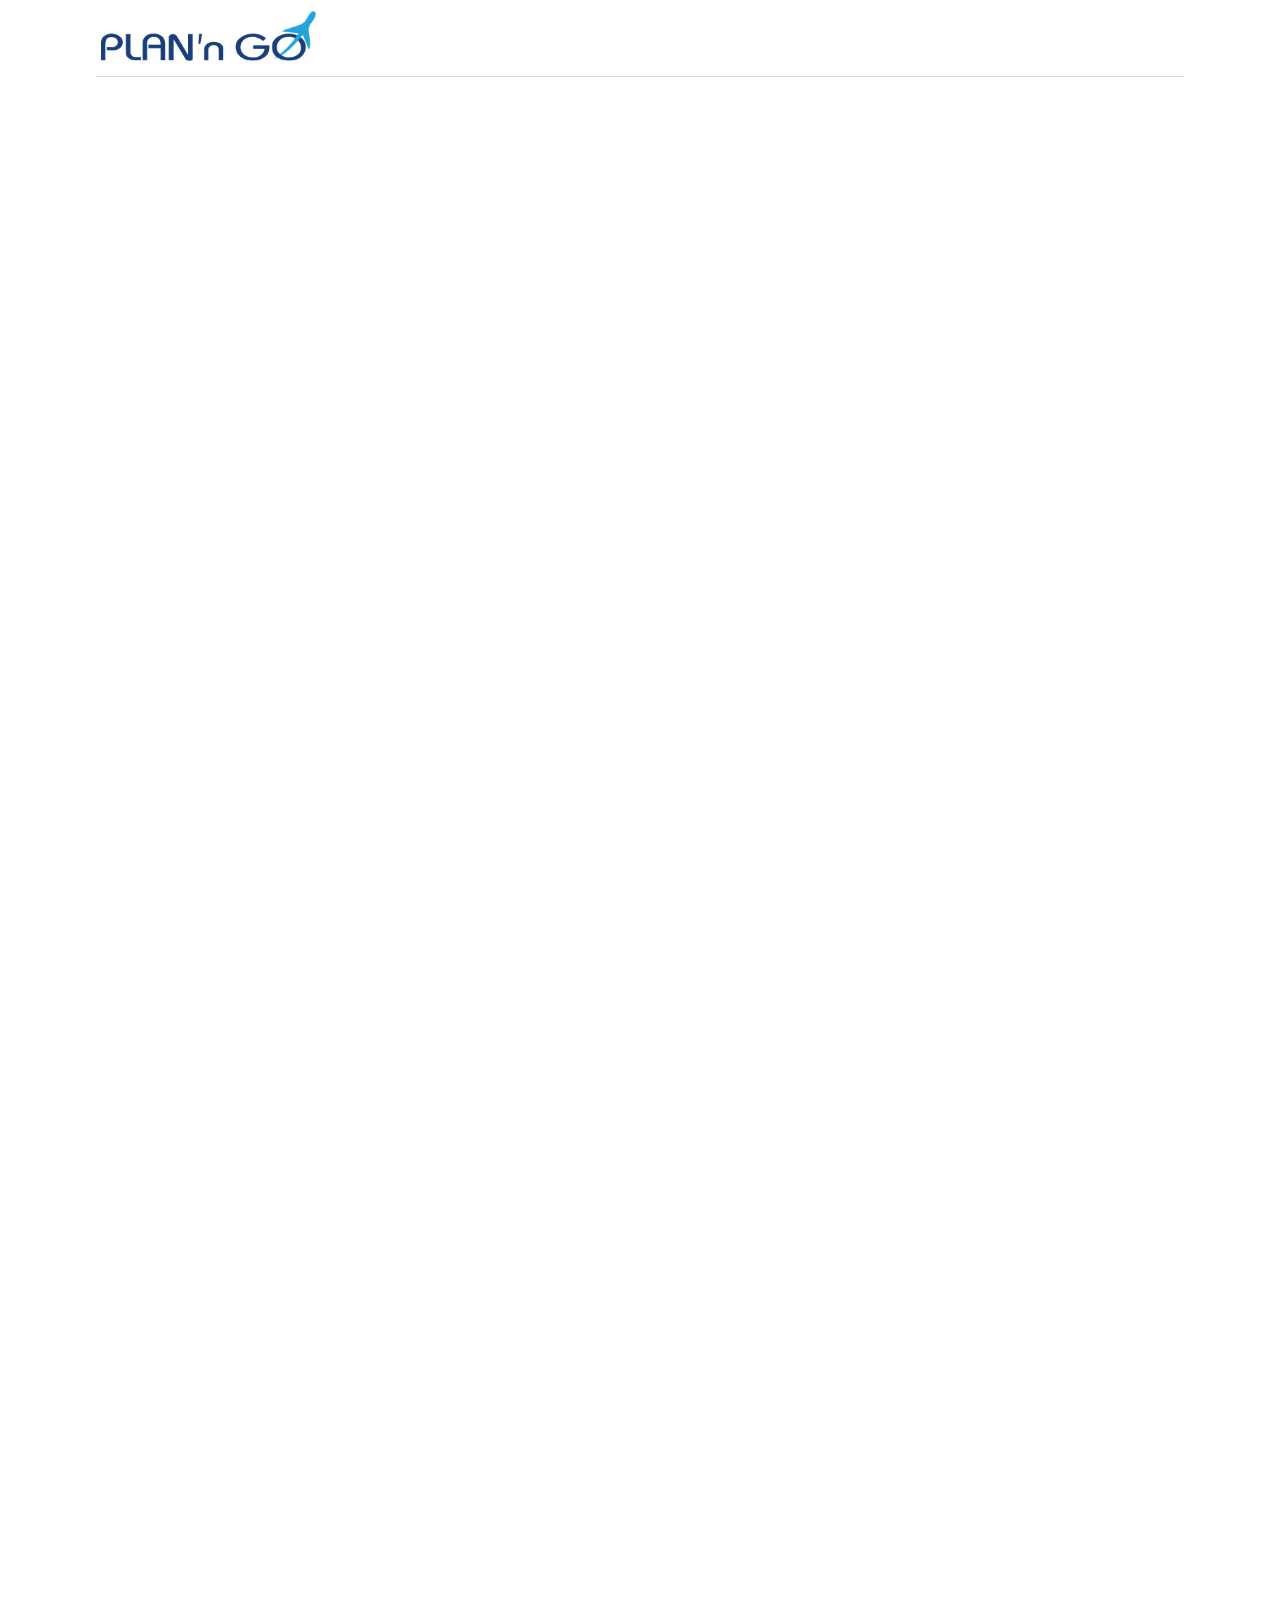
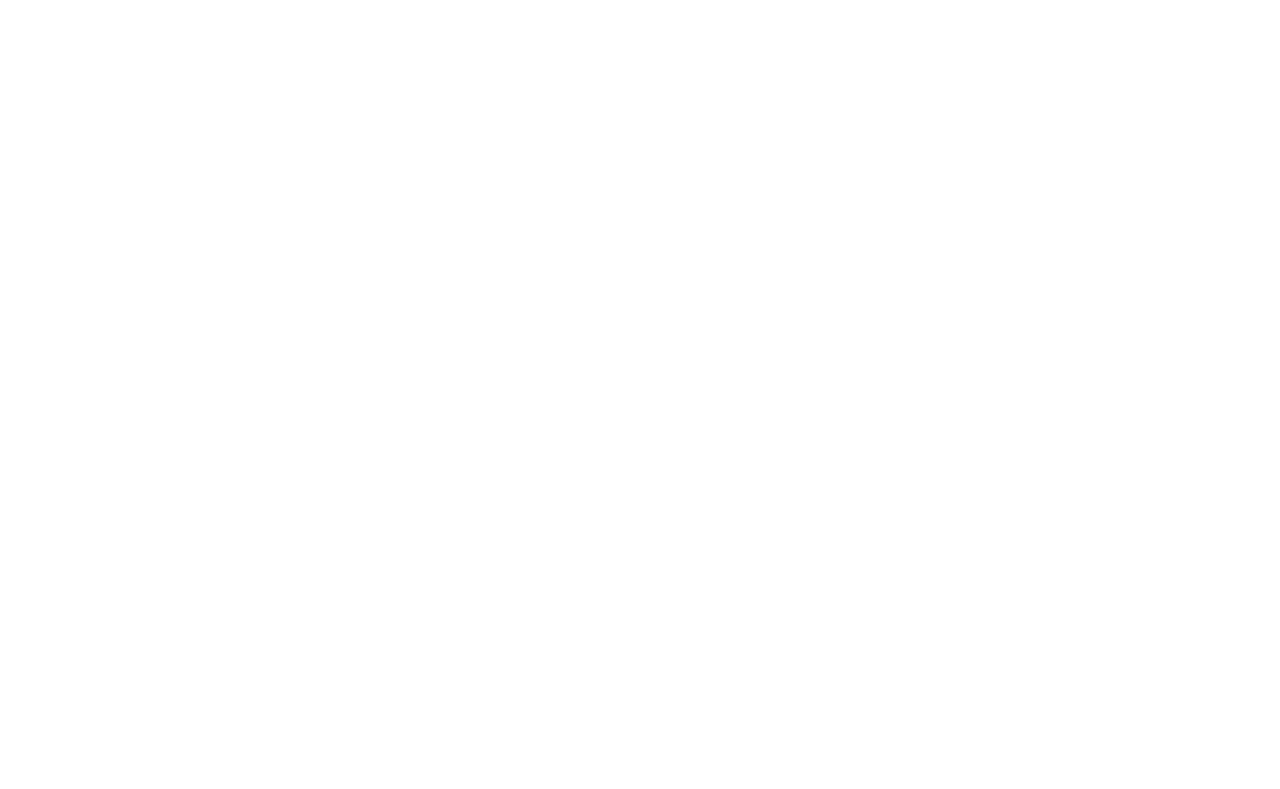
<file: restaurant_view.html>
<!DOCTYPE html>
<html>
<head>
	<title>View Restaurant</title>
	<meta name="viewport" content="width=device-width, initial-scale=1.0">
	<link rel="stylesheet" href="https://cdnjs.cloudflare.com/ajax/libs/font-awesome/4.7.0/css/font-awesome.min.css">
	<link rel="stylesheet" href="css/main.css" type="text/css">
	<link rel="stylesheet" href="css/restaurantView.css" type="text/css">
	<link rel="icon" type="image/x-icon" href="img/main/favicon.png">
</head>
<body>
	<header>
		<a href="index.html"><img src="img/main/logo.png" class="main-logo" alt="logo"></a>
		<nav>
			<ul class="nav_link">
				<li><a href="home.html">Home</a></li>
				<li><a href="hotel-search.html">Hotels</a></li>
				<li><a href="vehicle_search.html">Vehicles</a></li>
				<li><a href="restaurant_search.html">Restaurants</a></li>
				<li><a href="packages.html">Packages</a></li>
				<li><a href="notice.html">Notices</a></li>
				<li><a href="attraction.html">Attraction</a></li>
				<li><a href="login.html" class="login"><button class="btn-animation">Login</button></a></li>
			</ul>
		</nav>
		<div class="burger">
			<div class="line1"></div>
			<div class="line2"></div>
			<div class="line3"></div>
		</div>
	</header>
	<hr>
	<section class="grid-container">
		<div class="grid-images">
			<img id="main-image" src="img/Restaurant/restaurant1.jpg" alt="image display">
			
			<img src="img/Restaurant/restaurant1.jpg" class="sub-image" alt="porduct image">
			<img src="img/Restaurant/restaurant1_1.jpg"  class="sub-image" alt="porduct image">
			<img src="img/Restaurant/restaurant1_2.jpg"  class="sub-image" alt="porduct image">
			<img src="img/Restaurant/restaurant1_3.jpg"  class="sub-image" alt="porduct image">
		</div>
		<div>
			<div class="grid-details">
			<h1>Gallery Café</h1>
			<p><b>Cuisine:</b> European, British, Sri Lankan &#127858;</p>
			<p><b>Address:</b> 2 Alfred House Rd, Colombo 00300 <i class="fa fa-map-marker" style="color: red" aria-hidden="true"></i> </p>
			<p><b>Price Range:</b> LKR 2,427 - LKR 10,518 <i class="fa fa-money" style="color: green" aria-hidden="true"></i></p><br><br><br>
				<div class="buttons">
					<a href="#"><button class="button"><i class="fa fa-phone" aria-hidden="true"></i> +94 11 2 582162</button></a>
					<a href="#"><button class="button"><i class="fa fa-envelope" aria-hidden="true"></i> Email</button></a>
					<a href="#" target="_blank"><button class="button"><i class="fa fa-link" aria-hidden="true"></i> Website</button></a>
					<a href="#"><button class="button"><i class="fa fa-street-view" aria-hidden="true"></i> Directions</button></a>
				</div>
		</div>
		</div>

		<div class="description">
			<p><b>About</b></p>
			<p>Paradise Road Galleries -the Gallery Cafe Opened In 1998 In A Structure Which Was The Former Offices Of World Renowned Sri Lankan Architect, The Late Geoffrey Bawa. Bawa Personally Approved Fernando Taking Over His Beloved Property And Converting It Into A Restaurant And Art Gallery And Respected Shanth's Design Sense In The Conversion And Renovation Of The Building To Complement His Own. Bawa's Only Input Was The Location Of The Main Pavilion Where Most Diners Are Seated. The Art Gallery Features Regularly Changing Exhibitions By Established And Emerging Local Artists, For Sale. As The Cafe Is Open From 10AM Through To Midnight Daily, Visitors Frequent The Property For Meals, Site Seeing, Coffee, Cake, Shopping And The Complimentary Wi-fi Available For Use Of Patrons. The Gallery Cafe's Menu Has Not Changed In Years As Regulars Have Their Favourites And Fernando Prides Himself On The Fact That They May Always Return For That Option. It Is Particularly Known For Its Cocktails And Desserts As Well As It's Consistently 'good Food.'</p>
		</div>
		<div class="review-overview">
			<h3>Review Overview</h3>
			<div class="rating-details">
				<p><b>4.3</b></p>
				<p>/5</p>
				<p><i class="fa fa-star"></i> <i class="fa fa-star"></i> <i class="fa fa-star"></i> <i class="fa fa-star"></i> <i class="fa fa-star-half-full"></i></p>
				<p>100 ratings</p>
			</div>
			<div class="seperate-rating">
				<div class="rate-wrapper">
					<p>5 <i class="fa fa-star"></i></p>
					<div class="rating">
						<div class="rating-value" style="width: 55%;"></div>
					</div>
					<p>55</p>
				</div>
				<div class="rate-wrapper">
					<p>4 <i class="fa fa-star"></i></p>
					<div class="rating">
						<div class="rating-value" style="width: 20%;"></div>
					</div>
					<p>20</p>
				</div>
				<div class="rate-wrapper">
					<p>3 <i class="fa fa-star"></i></p>
					<div class="rating">
						<div class="rating-value" style="width: 15%;"></div>
					</div>
					<p>15</p>
				</div>
				<div class="rate-wrapper">
					<p>2 <i class="fa fa-star"></i></p>
					<div class="rating">
						<div class="rating-value" style="width: 10%;"></div>
					</div>
					<p>10</p>
				</div>
				<div class="rate-wrapper">
					<p>1 <i class="fa fa-star"></i></p>
					<div class="rating">
						<div class="rating-value" style="width: 0%;"></div>
					</div>
					<p>0</p>
				</div>
			</div>
		</div>
		
		<div class="grid-review">
			<div class="review">
				<img src="img/User/user.png" alt="user">
				<p>Lorem ipsum, dolor sit amet consectetur adipisicing elit. Saepe illo reprehenderit minima ullam, beatae harum natus ex sed voluptas quo nobis aliquid exercitationem voluptatem? Dignissimos.</p>
				<p>Name Names</p>
				<p>4.5 <i class="fa fa-star"></i> <i class="fa fa-star"></i> <i class="fa fa-star"></i> <i class="fa fa-star"></i> <i class="fa fa-star-half-full"></i></p>
			</div>
			<div class="review">
				<img src="img/User/user.png" alt="user">
				<p>Lorem ipsum, dolor sit amet consectetur adipisicing elit. Saepe illo reprehenderit minima ullam, beatae harum natus ex sed voluptas quo nobis aliquid exercitationem voluptatem? Dignissimos.</p>
				<p>Name Names</p>
				<p>4.5 <i class="fa fa-star"></i> <i class="fa fa-star"></i> <i class="fa fa-star"></i> <i class="fa fa-star"></i> <i class="fa fa-star-half-full"></i></p>
			</div>
			<div class="review">
				<img src="img/User/user.png" alt="user">
				<p>Lorem ipsum, dolor sit amet consectetur adipisicing elit. Saepe illo reprehenderit minima ullam, beatae harum natus ex sed voluptas quo nobis aliquid exercitationem voluptatem? Dignissimos.</p>
				<p>Name Names</p>
				<p>4.5 <i class="fa fa-star"></i> <i class="fa fa-star"></i> <i class="fa fa-star"></i> <i class="fa fa-star"></i> <i class="fa fa-star-half-full"></i></p>
			</div>
			<div class="review">
				<img src="img/User/user.png" alt="user">
				<p>Lorem ipsum, dolor sit amet consectetur adipisicing elit. Saepe illo reprehenderit minima ullam, beatae harum natus ex sed voluptas quo nobis aliquid exercitationem voluptatem? Dignissimos.</p>
				<p>Name Names</p>
				<p>4.5 <i class="fa fa-star"></i> <i class="fa fa-star"></i> <i class="fa fa-star"></i> <i class="fa fa-star"></i> <i class="fa fa-star-half-full"></i></p>
			</div>
			<div class="review">
				<img src="img/User/user.png" alt="user">
				<p>Lorem ipsum, dolor sit amet consectetur adipisicing elit. Saepe illo reprehenderit minima ullam, beatae harum natus ex sed voluptas quo nobis aliquid exercitationem voluptatem? Dignissimos.</p>
				<p>Name Names</p>
				<p>4.5 <i class="fa fa-star"></i> <i class="fa fa-star"></i> <i class="fa fa-star"></i> <i class="fa fa-star"></i> <i class="fa fa-star-half-full"></i></p>
			</div>
			<div class="review">
				<img src="img/User/user.png" alt="user">
				<p>Lorem ipsum, dolor sit amet consectetur adipisicing elit. Saepe illo reprehenderit minima ullam, beatae harum natus ex sed voluptas quo nobis aliquid exercitationem voluptatem? Dignissimos.</p>
				<p>Name Names</p>
				<p>4.5 <i class="fa fa-star"></i> <i class="fa fa-star"></i> <i class="fa fa-star"></i> <i class="fa fa-star"></i> <i class="fa fa-star-half-full"></i></p>
			</div>
			<div class="review">
				<img src="img/User/user.png" alt="user">
				<p>Lorem ipsum, dolor sit amet consectetur adipisicing elit. Saepe illo reprehenderit minima ullam, beatae harum natus ex sed voluptas quo nobis aliquid exercitationem voluptatem? Dignissimos.</p>
				<p>Name Names</p>
				<p>4.5 <i class="fa fa-star"></i> <i class="fa fa-star"></i> <i class="fa fa-star"></i> <i class="fa fa-star"></i> <i class="fa fa-star-half-full"></i></p>
			</div>
			<div class="review">
				<img src="img/User/user.png" alt="user">
				<p>Lorem ipsum, dolor sit amet consectetur adipisicing elit. Saepe illo reprehenderit minima ullam, beatae harum natus ex sed voluptas quo nobis aliquid exercitationem voluptatem? Dignissimos.</p>
				<p>Name Names</p>
				<p>4.5 <i class="fa fa-star"></i> <i class="fa fa-star"></i> <i class="fa fa-star"></i> <i class="fa fa-star"></i> <i class="fa fa-star-half-full"></i></p>
			</div>
			<div class="review">
				<img src="img/User/user.png" alt="user">
				<p>Lorem ipsum, dolor sit amet consectetur adipisicing elit. Saepe illo reprehenderit minima ullam, beatae harum natus ex sed voluptas quo nobis aliquid exercitationem voluptatem? Dignissimos.</p>
				<p>Name Names</p>
				<p>4.5 <i class="fa fa-star"></i> <i class="fa fa-star"></i> <i class="fa fa-star"></i> <i class="fa fa-star"></i> <i class="fa fa-star-half-full"></i></p>
			</div>
			<div class="review">
				<img src="img/User/user.png" alt="user">
				<p>Lorem ipsum, dolor sit amet consectetur adipisicing elit. Saepe illo reprehenderit minima ullam, beatae harum natus ex sed voluptas quo nobis aliquid exercitationem voluptatem? Dignissimos.</p>
				<p>Name Names</p>
				<p>4.5 <i class="fa fa-star"></i> <i class="fa fa-star"></i> <i class="fa fa-star"></i> <i class="fa fa-star"></i> <i class="fa fa-star-half-full"></i></p>
			</div>
		</div>
		<div class="submit-review-container">
			<form action="#" name="submit_review" method="POST">
				<div class="submit-review">
					<div class="star-container">
						<input type="radio" name="rate" value="5" id="rate-5" required>
						<label for="rate-5" class="fa fa-star"></label>
						<input type="radio" name="rate" value="4" id="rate-4" required>
						<label for="rate-4" class="fa fa-star"></label>
						<input type="radio" name="rate" value="3" id="rate-3" required>
						<label for="rate-3" class="fa fa-star"></label>
						<input type="radio" name="rate" value="2" id="rate-2" required>
						<label for="rate-2" class="fa fa-star"></label>
						<input type="radio" name="rate" value="1" id="rate-1" required>
						<label for="rate-1" class="fa fa-star"></label>
					</div>
					<div class="head-message">Review</div>
					<textarea name="message" rows="5" placeholder="Give us your feedback" required></textarea>
					<input type="submit" class="btn-animation" value="post">
				</div>
			</form>
		</div>
	</section>
	
	<footer>
		<div class="footer-left">
			<h3 class="footer-headings">Links</h3>
			<a href="home.html">Home</a>
			<a href="home.html">Hotels</a>
			<a href="vehicle_search.html">Vehicles</a>
			<a href="restaurant.html">Restaurants</a>
			<a href="packages.html">Packages</a>
			<a href="notice.html">Notices</a>
			<a href="packages.html">Packages</a>
			<a href="attraction.html">Attraction</a>
			<a href="guides.html">Guides</a>
			<a href="home.html"><strong>Sign-in / Sign-up</strong></a>
		</div>
		<div class="footer-middle">
			<h3 class="footer-headings">Contact Us</h3>
			<form action="#" method="post" enctype="text/plain">
				<fieldset>
					<label for="name">Name</label>
					<input type="text" name="name" placeholder="Enter Your Name" required>
					<label for="email">Email</label>
					<input type="email" name="email" placeholder="Enter Your Email" required>
					<label for="msg">Message</label>
					<textarea name="msg" id="" cols="30" rows="5" placeholder="Send your problems" required></textarea>
					<input type="submit" value="Submit" class="btn-animation">
				</fieldset>
				</form>
		</div>
		<div class="footer-right">
			<h3 class="footer-headings">About Us</h3>
			<p>PLAN’n GO, Sri Lanka’s first all in one experience traveling website. From booking transportation to reserving your favorite restaurants and hotels in Sri Lanka. Travelers across Sri Lanka can use PLAN’n GO site to discover where to stay, what to do, where to eat and how to get there. PLAN’n GO also allows for travelers to review their stays and share their traveling experience. PLAN’n GO makes planning easy no matter the trip type.</p>
		</div>
	</footer>
	<div class="copyright">
		<p>Copyright &copy 2022 PLAN'n GO All rights reserved</p>
	</div>
	<script src="js/main.js"></script>
	<script src="js/restaurantView.js"></script>
</body>
</html>
</file>
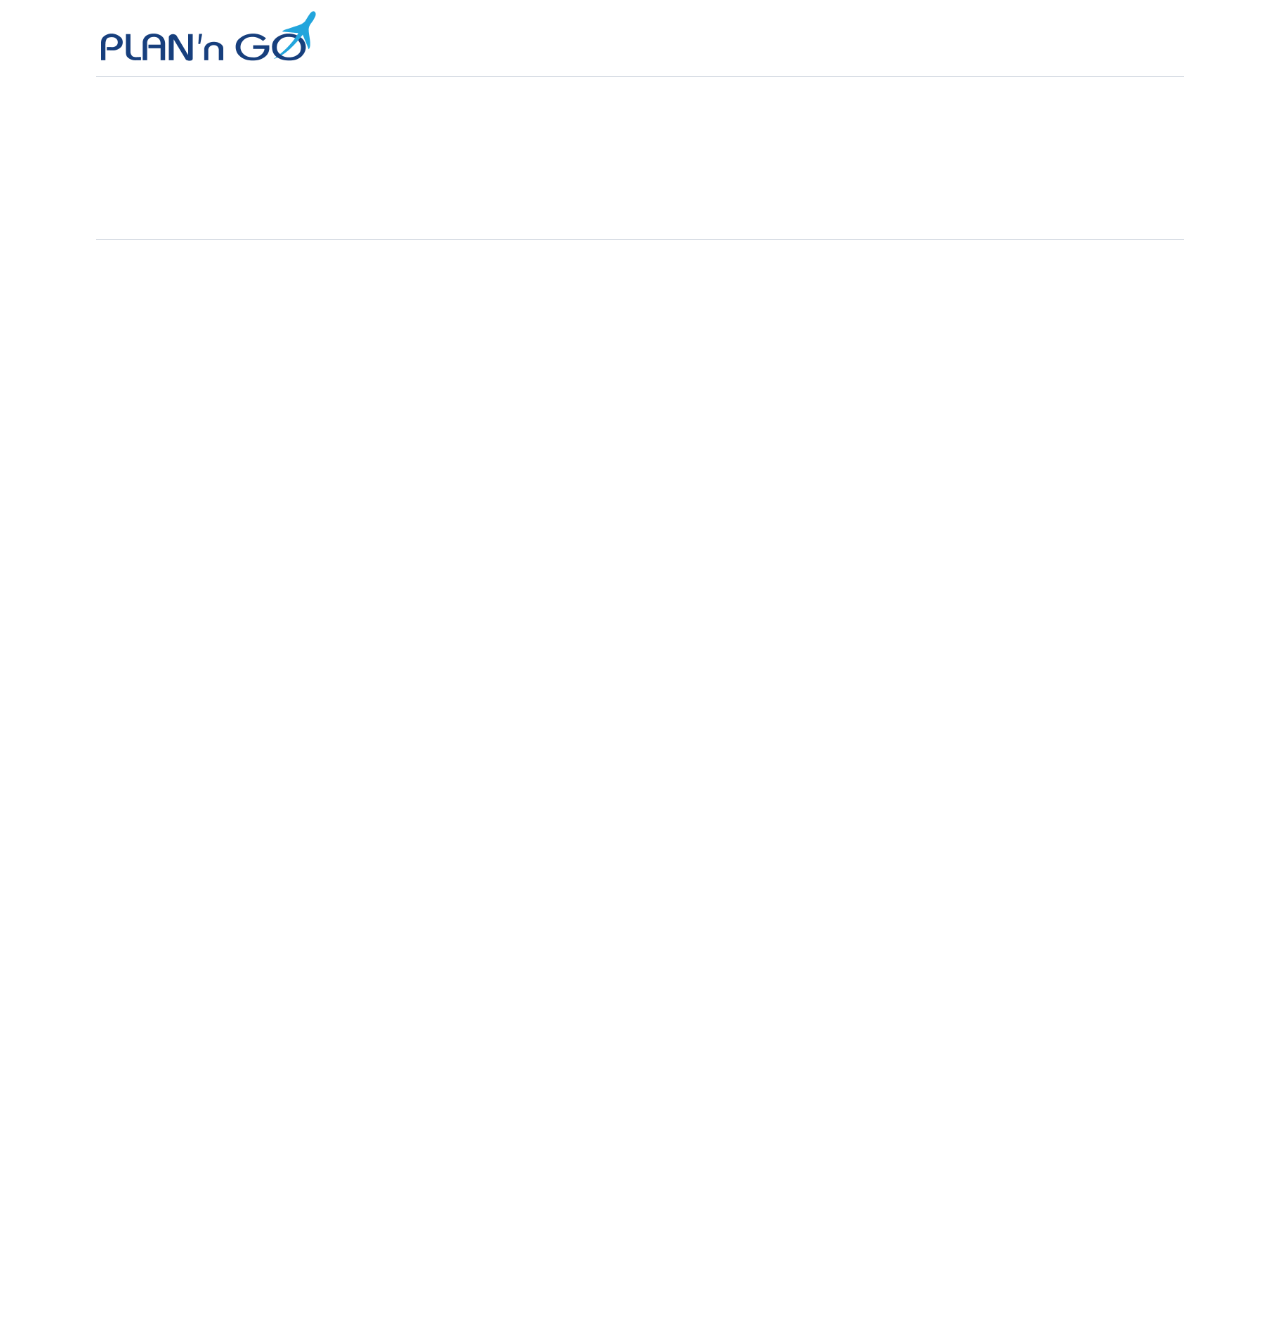
<file: vehicle_search.html>
<!DOCTYPE html>
<html>
<head>
	<title>Search For Vehicle</title>
	<meta name="viewport" content="width=device-width, initial-scale=1.0">
	<link rel="stylesheet" hreflang="" href="https://cdnjs.cloudflare.com/ajax/libs/font-awesome/4.7.0/css/font-awesome.min.css">
	<link rel="stylesheet" href="css/main.css" type="text/css">
	<link rel="stylesheet" href="css/vehicleSearch.css" type="text/css">
	<link rel="icon" type="image/x-icon" href="img/main/favicon.png">
</head>
<body>
	<header>
		<a href="index.html"><img src="img/main/logo.png" class="main-logo" alt="logo"></a>
		<nav>
			<ul class="nav_link">
				<li><a href="index.html">Home</a></li>
				<li><a href="hotel_search.html">Hotels</a></li>
				<li><a>Vehicles</a></li>
				<li><a href="restaurant_search.html">Restaurants</a></li>
				<li><a href="packages.html">Packages</a></li>
				<li><a href="notice.html">Notices</a></li>
				<li><a href="attraction.html">Attraction</a></li>
				<li><a href="login.html" class="login"><button class="btn-animation">Login</button></a></li>
			</ul>
		</nav>
		<div class="burger">
			<div class="line1"></div>
			<div class="line2"></div>
			<div class="line3"></div>
		</div>
	</header>
	<hr>
	<section class="advanced-search">
		<h3>Rent Vehicle</h3>
		<form name="advanced-search-form" method="GET" action="vehicle_search.html">
			<div class="form-content">
				<div class="wrapper wrapper0">
					<label for="vehicleType">Vehicle Type</label>
					<select name="vehicleType" class="inputType" required="">
						<option value="">Vehicle Type</option>
						<option value="Car">Car</option>
						<option value="Van">Van</option>
						<option value="Bus">Bus</option>
					</select>
				</div>
				<div class="wrapper wrapper1">
					<label for="district">District</label>
					<select name="district" class="inputType" required="">
						<option value="">Select District</option>
						<option value="Ampara">Ampara</option>
						<option value="Anuradhapura">Anuradhapura</option>
						<option value="Badulla">Badulla</option>
						<option value="Batticaloa">Batticaloa</option>
						<option value="Colombo">Colombo</option>
						<option value="Galle">Galle</option>
						<option value="Gampaha">Gampaha</option>
						<option value="Hambantota">Hambantota</option>
						<option value="Jaffna">Jaffna</option>
						<option value="Kalutara">Kalutara</option>
						<option value="Kandy">Kandy</option>
						<option value="Kegalle">Kegalle</option>
						<option value="Kilinochchi">Kilinochchi</option>
						<option value="Kurunegala">Kurunegala</option>
						<option value="Mannar">Mannar</option>
						<option value="Matale">Matale</option>
						<option value="Matara">Matara</option>
						<option value="Moneragala">Moneragala</option>
						<option value="Mullaitivu">Mullaitivu</option>
						<option value="Nuwara Eliya">Nuwara Eliya</option>
						<option value="Polonnaruwa">Polonnaruwa</option>
						<option value="Puttalam">Puttalam</option>
						<option value="Ratnapura">Ratnapura</option>
						<option value="Trincomalee">Trincomalee</option>
						<option value="Vavuniya">Vavuniya</option>
					</select>	
				</div>
				<div class="wrapper wrapper2">
					<label for="seats">seats</label>
					<select name="seats" class="inputType" required="">
						<option value="">Select Seat Count</option>
						<option value="2">2</option>
						<option value="3">3</option>
						<option value="4">4</option>
						<option value="4">4</option>
						<option value="5+">5+</option>
					</select>
				</div>
				<div class="wrapper wrapper3">
					<button type="Submit" value="submit" class="btn-animation icon"><i class="fa fa-search" aria-hidden="true"></i></button>
					<button type="Submit" value="submit" class="btn-animation text">Search</button>
				</div>
			</div>
		</form>
	</section>
	
	<hr>

	<section class="grid-container">
			<div class="main-content">
				<div class="searched-content" id="listingContent">
					<div class="searched-item">
						<a href="vehicle_view.html">
						<img src="img/Vehicle/car1.jpg" alt="product image">
						<h3>Rent a Car</h3>
						<h1 class="product-price">$ 4500.<h2>00</h2></h1>
						<div>
							<p class="details">&#128186;5</p>
							<p class="details"><i class="fa fa-map-marker" aria-hidden="true"></i> Anuradhapura</p>
							<p class="details"><i class="fa fa-star checked"></i> 4.5</p>
						</div>
						</a>
					</div>
					<div class="searched-item">
						<a href="vehicle_view.html">
						<img src="img/Vehicle/van1.jpg" class="product-image" alt="product image">
						<h3 class="product-title">Rent a car</h3>
						<h1 class="product-price">$ 1500.<h2>00</h2></h1>
						<div>
							<p class="details">&#128186;5</p>
							<p class="details"><i class="fa fa-map-marker" aria-hidden="true"></i> Anuradhapura</p>
							<p class="details"><i class="fa fa-star checked"></i> 4.5</p>
						</div>
						</a>
					</div>
					<div class="searched-item">
						<a href="vehicle_view.html">
						<img src="img/Vehicle/car2.jpg" class="product-image" alt="product image">
						<h3 class="product-title">Rent a 3-Wheel</h3>
						<h1 class="product-price">$ 1500.<h2>00</h2></h1>
						<div>
							<p class="details">&#128186;5</p>
							<p class="details"><i class="fa fa-map-marker" aria-hidden="true"></i> Anuradhapura</p>
							<p class="details"><i class="fa fa-star checked"></i> 4.5</p>
						</div>
						</a>
					</div>
					<div class="searched-item">
						<a href="vehicle_view.html">
						<img src="img/Vehicle/van2.jpg" class="product-image" alt="product image">
						<h3 class="product-title">Rent a Car</h3>
						<h1 class="product-price">$ 1500.<h2>00</h2></h1>
						<div>
							<p class="details">&#128186;4</p>
							<p class="details"><i class="fa fa-map-marker" aria-hidden="true"></i> Anuradhapura</p>
							<p class="details"><i class="fa fa-star checked"></i> 4.5</p>
						</div>
						</a>
					</div>
					<div class="searched-item">
						<a href="vehicle_view.html">
						<img src="img/Vehicle/van3.jpg" class="product-image" alt="product image">
						<h3 class="product-title">Rent a Bus</h3>
						<h1 class="product-price">$ 1500.<h2>00</h2></h1>
						<div>
							<p class="details">&#128186;5</p>
							<p class="details"><i class="fa fa-map-marker" aria-hidden="true"></i> Anuradhapura</p>
							<p class="details"><i class="fa fa-star checked"></i> 4.5</p>
						</div>
						</a>
					</div>
					<div class="searched-item">
						<a href="vehicle_view.html">
						<img src="img/Vehicle/bus1.jpg" class="product-image" alt="product image">
						<h3 class="product-title">Rent a car</h3>
						<h1 class="product-price">$ 1500.<h2>00</h2></h1>
						<div>
							<p class="details">&#128186;5</p>
							<p class="details"><i class="fa fa-map-marker" aria-hidden="true"></i> Anuradhapura</p>
							<p class="details"><i class="fa fa-star checked"></i> 4.5</p>
						</div>
						</a>
					</div>
					<div class="searched-item">
						<a href="vehicle_view.html">
						<img src="img/Vehicle/car3.jpg" class="product-image" alt="product image">
						<h3 class="product-title">Rent a car</h3>
						<h1 class="product-price">$ 1500.<h2>00</h2></h1>
						<div>
							<p class="details">&#128186;5</p>
							<p class="details"><i class="fa fa-map-marker" aria-hidden="true"></i> Anuradhapura</p>
							<p class="details"><i class="fa fa-star checked"></i> 4.5</p>
						</div>
						</a>
					</div>
					<div class="searched-item">
						<a href="vehicle_view.html">
						<img src="img/Vehicle/car4.jpg" class="product-image" alt="product image">
						<h3 class="product-title">Rent a car</h3>
						<h1 class="product-price">$ 1500.<h2>00</h2></h1>
						<div>
							<p class="details">&#128186;5</p>
							<p class="details"><i class="fa fa-map-marker" aria-hidden="true"></i> Anuradhapura</p>
							<p class="details"><i class="fa fa-star checked"></i> 4.5</p>
						</div>
						</a>
					</div>
				</div>
			</div>
	</section>
	

	<footer>
		<div class="footer-left">
			<h3 class="footer-headings">Links</h3>
			<a href="index.html">Home</a>
			<a href="hotel_search.html">Hotels</a>
			<a>Vehicles</a>
			<a href="restaurant.html">Restaurants</a>
			<a href="packages.html">Packages</a>
			<a href="notice.html">Notices</a>
			<a href="attraction.html">Attraction</a>
			<a href="guides.html">Guides</a>
			<a href="home.html"><strong>Sign-in / Sign-up</strong></a>
		</div>
		<div class="footer-middle">
			<h3 class="footer-headings">Contact Us</h3>
			<form action="#" method="post" enctype="text/plain">
			<fieldset>
				<label for="name">Name</label>
				<input type="text" name="name" placeholder="Enter Your Name" required>
				<label for="email">Email</label>
				<input type="email" name="email" placeholder="Enter Your Email" required>
				<label for="msg">Message</label>
				<textarea name="msg" id="" cols="30" rows="5" placeholder="Send your problems" required></textarea>
				<input type="submit" value="Submit" class="btn-animation">
			</fieldset>
			</form>
		</div>
		<div class="footer-right">
			<h3 class="footer-headings">About Us</h3>
			<p>PLAN’n GO, Sri Lanka’s first all in one experience traveling website. From booking transportation to reserving your favorite restaurants and hotels in Sri Lanka. Travelers across Sri Lanka can use PLAN’n GO site to discover where to stay, what to do, where to eat and how to get there. PLAN’n GO also allows for travelers to review their stays and share their traveling experience. PLAN’n GO makes planning easy no matter the trip type.</p>
		</div>
	</footer>
	<div class="copyright">
		<p>Copyright &copy 2022 PLAN'n GO All rights reserved</p>
	</div>
	<script src="js/vehicleSearch.js"></script>
	<script src="js/main.js"></script>
</body>
</html>
</file>
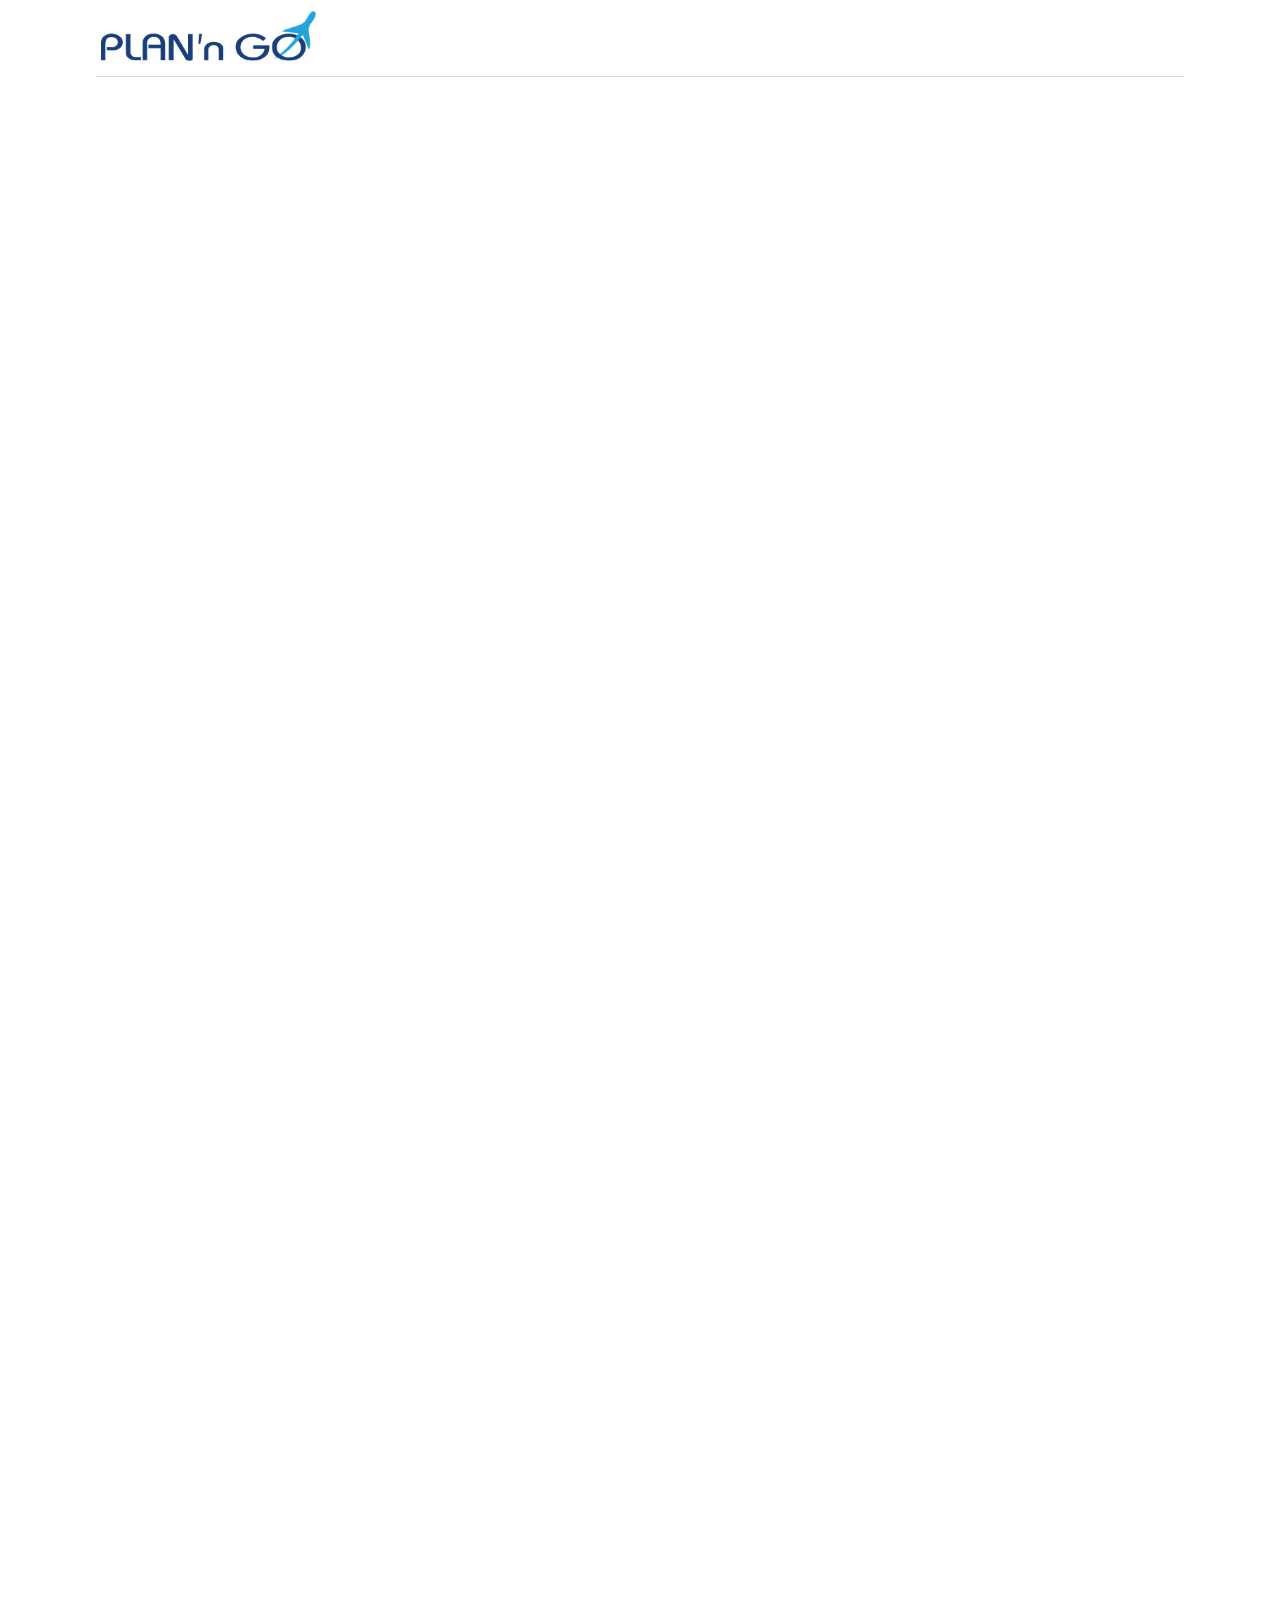
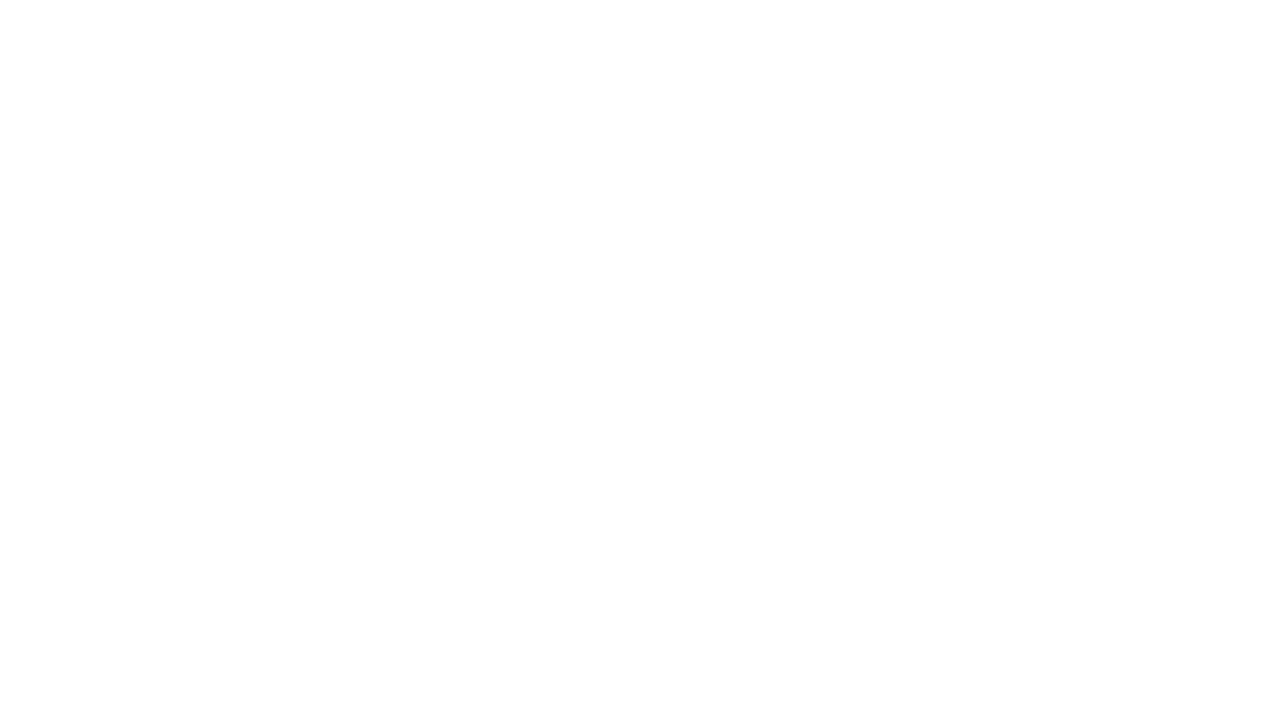
<file: vehicle_view.html>
<!DOCTYPE html>
<html>
<head>
	<title>View Vehicle</title>
	<meta name="viewport" content="width=device-width, initial-scale=1.0">
	<link rel="stylesheet" href="https://cdnjs.cloudflare.com/ajax/libs/font-awesome/4.7.0/css/font-awesome.min.css">
	<link rel="stylesheet" href="css/main.css" type="text/css">
	<link rel="stylesheet" href="css/vehicleView.css" type="text/css">
	<link rel="icon" type="image/x-icon" href="img/main/favicon.png">
</head>
<body>
	<header>
		<a href="index.html"><img src="img/main/logo.png" class="main-logo" alt="logo"></a>
		<nav>
			<ul class="nav_link">
				<li><a href="home.html">Home</a></li>
				<li><a href="hotel-search.html">Hotels</a></li>
				<li><a href="vehicle_search.html">Vehicles</a></li>
				<li><a href="restaurant_search.html">Restaurants</a></li>
				<li><a href="packages.html">Packages</a></li>
				<li><a href="notice.html">Notices</a></li>
				<li><a href="attraction.html">Attraction</a></li>
				<li><a href="login.html" class="login"><button class="btn-animation">Login</button></a></li>
			</ul>
		</nav>
		<div class="burger">
			<div class="line1"></div>
			<div class="line2"></div>
			<div class="line3"></div>
		</div>
	</header>
	<hr>
	<section class="grid-container">
		<div class="grid-images">
			<img id="main-image" src="img/Vehicle/car1.jpg" alt="image display">
			
			<img src="img/Vehicle/car1.jpg" class="sub-image" alt="porduct image">
			<img src="img/Vehicle/car1_1.jpg"  class="sub-image" alt="porduct image">
			<img src="img/Vehicle/car1_2.jpg"  class="sub-image" alt="porduct image">
			<img src="img/Vehicle/car1_3.jpg"  class="sub-image" alt="porduct image">
		</div>
		<div>
			<div class="grid-details">
			<h1>Rent a Car</h1>
			<p>Location	: Anuradhapura <i class="fa fa-map-marker" style="color: red" aria-hidden="true"></i> </p>
			<p>Seats		: 5 &#128186;</p>
			<p class="button price">Rs. 1200.00 / day</p>
				<div class="buttons">
					<a href="#"><button class="button"><i class="fa fa-phone" aria-hidden="true"></i> 011 222 3333</button></a>
					<a href="#" target="_blank"><button class="button"><i class="fa fa-link" aria-hidden="true"></i> Website</button></a>
					<a href="#"><button class="button"><i class="fa fa-street-view" aria-hidden="true"></i> Google Map</button></a>
				</div>
		</div>
		</div>
		<div class="description">
			<p>Lorem ipsum dolor sit amet consectetur adipisicing elit. Suscipit sequi exercitationem provident deleniti distinctio, expedita dolores molestias aut quod? Quo vitae autem accusamus quis hic labore quaerat in quibusdam, molestiae iste temporibus, sapiente nam illo itaque eum fuga voluptatibus inventore, dolorem quas fugit? Ut id vel tempore dolorum? Molestiae neque incidunt perspiciatis inventore reprehenderit enim debitis quae modi architecto consectetur explicabo dolorem nemo nobis, cum eveniet at ipsam ab ea ut numquam distinctio sit atque. Eaque earum esse minima doloremque perspiciatis ratione a distinctio temporibus delectus, consequatur, deleniti enim vel accusantium perferendis debitis! Dolorem accusamus ipsa, alias sequi placeat id?</p>
		</div>
		<div class="review-overview">
			<h3>Review Overview</h3>
			<div class="rating-details">
				<p><b>4.3</b></p>
				<p>/5</p>
				<p><i class="fa fa-star"></i> <i class="fa fa-star"></i> <i class="fa fa-star"></i> <i class="fa fa-star"></i> <i class="fa fa-star-half-full"></i></p>
				<p>100 ratings</p>
			</div>
			<div class="seperate-rating">
				<div class="rate-wrapper">
					<p>5 <i class="fa fa-star"></i></p>
					<div class="rating">
						<div class="rating-value" style="width: 55%;"></div>
					</div>
					<p>55</p>
				</div>
				<div class="rate-wrapper">
					<p>4 <i class="fa fa-star"></i></p>
					<div class="rating">
						<div class="rating-value" style="width: 20%;"></div>
					</div>
					<p>20</p>
				</div>
				<div class="rate-wrapper">
					<p>3 <i class="fa fa-star"></i></p>
					<div class="rating">
						<div class="rating-value" style="width: 15%;"></div>
					</div>
					<p>15</p>
				</div>
				<div class="rate-wrapper">
					<p>2 <i class="fa fa-star"></i></p>
					<div class="rating">
						<div class="rating-value" style="width: 10%;"></div>
					</div>
					<p>10</p>
				</div>
				<div class="rate-wrapper">
					<p>1 <i class="fa fa-star"></i></p>
					<div class="rating">
						<div class="rating-value" style="width: 0%;"></div>
					</div>
					<p>0</p>
				</div>
			</div>
		</div>
		
		<div class="grid-review">
			<div class="review">
				<img src="img/User/user.png" alt="user">
				<p>Lorem ipsum, dolor sit amet consectetur adipisicing elit. Saepe illo reprehenderit minima ullam, beatae harum natus ex sed voluptas quo nobis aliquid exercitationem voluptatem? Dignissimos.</p>
				<p>Name Names</p>
				<p>4.5 <i class="fa fa-star"></i> <i class="fa fa-star"></i> <i class="fa fa-star"></i> <i class="fa fa-star"></i> <i class="fa fa-star-half-full"></i></p>
			</div>
			<div class="review">
				<img src="img/User/user.png" alt="user">
				<p>Lorem ipsum, dolor sit amet consectetur adipisicing elit. Saepe illo reprehenderit minima ullam, beatae harum natus ex sed voluptas quo nobis aliquid exercitationem voluptatem? Dignissimos.</p>
				<p>Name Names</p>
				<p>4.5 <i class="fa fa-star"></i> <i class="fa fa-star"></i> <i class="fa fa-star"></i> <i class="fa fa-star"></i> <i class="fa fa-star-half-full"></i></p>
			</div>
			<div class="review">
				<img src="img/User/user.png" alt="user">
				<p>Lorem ipsum, dolor sit amet consectetur adipisicing elit. Saepe illo reprehenderit minima ullam, beatae harum natus ex sed voluptas quo nobis aliquid exercitationem voluptatem? Dignissimos.</p>
				<p>Name Names</p>
				<p>4.5 <i class="fa fa-star"></i> <i class="fa fa-star"></i> <i class="fa fa-star"></i> <i class="fa fa-star"></i> <i class="fa fa-star-half-full"></i></p>
			</div>
			<div class="review">
				<img src="img/User/user.png" alt="user">
				<p>Lorem ipsum, dolor sit amet consectetur adipisicing elit. Saepe illo reprehenderit minima ullam, beatae harum natus ex sed voluptas quo nobis aliquid exercitationem voluptatem? Dignissimos.</p>
				<p>Name Names</p>
				<p>4.5 <i class="fa fa-star"></i> <i class="fa fa-star"></i> <i class="fa fa-star"></i> <i class="fa fa-star"></i> <i class="fa fa-star-half-full"></i></p>
			</div>
			<div class="review">
				<img src="img/User/user.png" alt="user">
				<p>Lorem ipsum, dolor sit amet consectetur adipisicing elit. Saepe illo reprehenderit minima ullam, beatae harum natus ex sed voluptas quo nobis aliquid exercitationem voluptatem? Dignissimos.</p>
				<p>Name Names</p>
				<p>4.5 <i class="fa fa-star"></i> <i class="fa fa-star"></i> <i class="fa fa-star"></i> <i class="fa fa-star"></i> <i class="fa fa-star-half-full"></i></p>
			</div>
			<div class="review">
				<img src="img/User/user.png" alt="user">
				<p>Lorem ipsum, dolor sit amet consectetur adipisicing elit. Saepe illo reprehenderit minima ullam, beatae harum natus ex sed voluptas quo nobis aliquid exercitationem voluptatem? Dignissimos.</p>
				<p>Name Names</p>
				<p>4.5 <i class="fa fa-star"></i> <i class="fa fa-star"></i> <i class="fa fa-star"></i> <i class="fa fa-star"></i> <i class="fa fa-star-half-full"></i></p>
			</div>
			<div class="review">
				<img src="img/User/user.png" alt="user">
				<p>Lorem ipsum, dolor sit amet consectetur adipisicing elit. Saepe illo reprehenderit minima ullam, beatae harum natus ex sed voluptas quo nobis aliquid exercitationem voluptatem? Dignissimos.</p>
				<p>Name Names</p>
				<p>4.5 <i class="fa fa-star"></i> <i class="fa fa-star"></i> <i class="fa fa-star"></i> <i class="fa fa-star"></i> <i class="fa fa-star-half-full"></i></p>
			</div>
			<div class="review">
				<img src="img/User/user.png" alt="user">
				<p>Lorem ipsum, dolor sit amet consectetur adipisicing elit. Saepe illo reprehenderit minima ullam, beatae harum natus ex sed voluptas quo nobis aliquid exercitationem voluptatem? Dignissimos.</p>
				<p>Name Names</p>
				<p>4.5 <i class="fa fa-star"></i> <i class="fa fa-star"></i> <i class="fa fa-star"></i> <i class="fa fa-star"></i> <i class="fa fa-star-half-full"></i></p>
			</div>
			<div class="review">
				<img src="img/User/user.png" alt="user">
				<p>Lorem ipsum, dolor sit amet consectetur adipisicing elit. Saepe illo reprehenderit minima ullam, beatae harum natus ex sed voluptas quo nobis aliquid exercitationem voluptatem? Dignissimos.</p>
				<p>Name Names</p>
				<p>4.5 <i class="fa fa-star"></i> <i class="fa fa-star"></i> <i class="fa fa-star"></i> <i class="fa fa-star"></i> <i class="fa fa-star-half-full"></i></p>
			</div>
			<div class="review">
				<img src="img/User/user.png" alt="user">
				<p>Lorem ipsum, dolor sit amet consectetur adipisicing elit. Saepe illo reprehenderit minima ullam, beatae harum natus ex sed voluptas quo nobis aliquid exercitationem voluptatem? Dignissimos.</p>
				<p>Name Names</p>
				<p>4.5 <i class="fa fa-star"></i> <i class="fa fa-star"></i> <i class="fa fa-star"></i> <i class="fa fa-star"></i> <i class="fa fa-star-half-full"></i></p>
			</div>
		</div>
		<div class="submit-review-container">
			<!-- <div class="alert-login">
				<h1>Please Login to Submit Review</h1>
				<a href="login.html" class="login"><button class="btn-animation">Login</button></a>
			</div> -->
			<form action="#" name="submit_review" method="POST">
				<div class="submit-review">
					<div class="star-container">
						<input type="radio" name="rate" value="5" id="rate-5" required>
						<label for="rate-5" class="fa fa-star"></label>
						<input type="radio" name="rate" value="4" id="rate-4" required>
						<label for="rate-4" class="fa fa-star"></label>
						<input type="radio" name="rate" value="3" id="rate-3" required>
						<label for="rate-3" class="fa fa-star"></label>
						<input type="radio" name="rate" value="2" id="rate-2" required>
						<label for="rate-2" class="fa fa-star"></label>
						<input type="radio" name="rate" value="1" id="rate-1" required>
						<label for="rate-1" class="fa fa-star"></label>
					</div>
					<div class="head-message">Review</div>
					<textarea name="message" rows="5" placeholder="Say how's you feel about this" required></textarea>
					<input type="submit" class="btn-animation" value="post">
				</div>
			</form>
		</div>
	</section>
	
	<footer>
		<div class="footer-left">
			<h3 class="footer-headings">Links</h3>
			<a href="home.html">Home</a>
			<a href="home.html">Hotels</a>
			<a href="vehicle_search.html">Vehicles</a>
			<a href="restaurant.html">Restaurants</a>
			<a href="packages.html">Packages</a>
			<a href="notice.html">Notices</a>
			<a href="packages.html">Packages</a>
			<a href="attraction.html">Attraction</a>
			<a href="guides.html">Guides</a>
			<a href="home.html"><strong>Sign-in / Sign-up</strong></a>
		</div>
		<div class="footer-middle">
				<h3 class="footer-headings">Contact Us</h3>
				<form action="#" method="post" enctype="text/plain">
						<fieldset>
								<label for="name">Name</label>
								<input type="text" name="name" placeholder="Enter Your Name" required="">
								<label for="email">Email</label>
								<input type="email" name="email" placeholder="Enter Your Email" required="">
								<label for="msg">Message</label>
								<textarea for="msg" id="" cols="30" rows="5" placeholder="Send Your Problems To Us" required=""></textarea>
								<input type="submit" value="submit" class="btn-animation">
						</fieldset>
				</form>
		</div>
		<div class="footer-right">
			<h3 class="footer-headings">About Us</h3>
			<p>PLAN’n GO, Sri Lanka’s first all in one experience traveling website. From booking transportation to reserving your favorite restaurants and hotels in Sri Lanka. Travelers across Sri Lanka can use PLAN’n GO site to discover where to stay, what to do, where to eat and how to get there. PLAN’n GO also allows for travelers to review their stays and share their traveling experience. PLAN’n GO makes planning easy no matter the trip type.</p>
		</div>
	</footer>
	<div class="copyright">
		<p>Copyright &copy 2022 PLAN'n GO All rights reserved</p>
	</div>
	<script src="js/main.js"></script>
	<script src="js/vehicleView.js"></script>
</body>
</html>
</file>
<file: css/main.css>
:root{
	--extralightblue: #ccddff;
	--lightblue: #7d9dff;
	--midblue: #3264ff;
	--darkblue: #0022ff;
	--black20: #11111120;
	--black30: #11111130;
	--black65: #11111165;
	--ash: #919191;
	--lightblack: #dadfe6;
	--midblack: #737373;
}
@import url('https://fonts.googleapis.com/css2?family=Roboto:wght@100&display=swap');
@import url('https://fonts.googleapis.com/css2?family=Mada:wght@700&display=swap');
*{
	box-sizing: border-box;
	transition: all .15s ease;
}

*::-webkit-scrollbar{
	width: 0.5em;
}
*::-webkit-scrollbar-track{
	background: var(--extralightblue);
	border-radius: 2em;
}
*::-webkit-scrollbar-thumb{
	background: var(--darkblue);
	border-radius: 2em;
}
body{
	overflow-x: hidden;
	width: 85%;
	margin-left: auto;
	margin-right: auto;
	font-family: sans-serif, "Times New Roman";
} 
hr{	
	border: 10px;
	border-top : 1px solid var(--lightblack);
}
.btn-animation{
	cursor: pointer;
	background-color: var(--midblue);
	color: white;
	transition: 0.25s;
	border: 0px;
}
.btn-animation:hover{
	color: var(--extralightblue);
	background-color: var(--darkblue);
	box-shadow: 1.5px 1.5px 5px grey;
}
input:focus, textarea:focus, select:focus{
    outline: none;
}
input::placeholder{
	color: var(--black30);
}
/*-------------------------*\
  Header Section
\*-------------------------*/

header{
	display: flex;
	justify-content: space-between;
	align-items: center;
	padding: 5px ;
	min-height: 55px;
	max-height: 60px;
}
.main-logo{
	flex-shrink: 1;
	cursor: pointer;
	height: 50px;
}
.nav_link{
	margin-left: auto;
	list-style: none;
	flex-grow: 3;
}
.nav_link li{
	font-family: 'Mada', sans-serif;
	font-weight: 700;
	display: inline-block;
	padding: 0px 5px;
}
.nav_link li a{
	color: var(--midblue);
	transition: all 0.3s ease 0s;
	text-decoration: none;
}
.nav_link li .active{
	color: var(--darkblue);
	cursor: default;
	border-bottom: 1px solid var(--darkblue);
}
.nav_link li a:hover{
	color:var(--darkblue);
	border-bottom: 1px solid var(--darkblue);
}
.login button{
	padding: 9px 20px;
}
.burger{
	display: none;
}
.burger div{
	width: 25px;
	height: 4px;
	background-color: var(--darkblue);
	margin: 2px;
	border-radius: 5px;
	transition: 1s;
}
/*-------------------------*\
   footer section
\*-------------------------*/
footer{
	border-top: 1px solid var(--black30);
	border-bottom: 1px solid var(--black30);
	padding: 10px;
	width: 100%;
	display: flex;
	gap: 1em;
	justify-content: space-between;
}
	footer h3{
		color: var(--darkblue);
	}
	.footer-left{
		width: 25%;
		flex-shrink: 5;
		line-height: 1.5;
	}
		.footer-left a{
			margin-left: 5px;
			text-decoration: none;
			display: block;
			color: var(--darkblue);
			margin-top: 5px;
			color: black;
		}
		.footer-left a:hover{
			color: blue;
		}
	.footer-middle{
		width: 30%;
		flex-grow: 1;
	}
		.footer-middle fieldset{
			border-radius: 1em;
			padding: 1em;
			display: grid;
			grid-template-columns: 1fr 2fr;
			grid-gap: 0.5em;
		}
		.footer-middle fieldset input:last-child{
			padding: 0.5em;
			grid-column: 1/-1;
		}
	.footer-right{
		width: 30%;
		flex-grow: 1;
		text-align: justify;
		font-family: 'Roboto', sans-serif;
		line-height: 1.5;
	}


.copyright{
	font-family: 'Roboto', sans-serif;
	text-align: center;
}

/*-------------------------*\
  Device Max width is 760 or lower
\*-------------------------*/
@media screen and (max-width: 760px) {
	body{
		width: 95%;
		overflow-x: hidden;
	}
	header{
		justify-content: space-around;
	}


	.nav_link{
		position: absolute;
		right: 0px;
		top: 60px;
		height: 85vh;
		z-index: 100;
		background-color: var(--extralightblue);
		width: 65%;
		flex-direction: column;
		align-items: flex-start;
		justify-content: space-around;
		transform: translateX(100%);
		transition: 0.5s ease-in;
		display: none;
	}
	.nav-active{
		display: flex;
		transform: translateX(0%);
	}
	
	.nav_link li{
		opacity: 0;
	}
	.burger{
		display: block;
		cursor: pointer;
	}


	footer{
		flex-direction: column;
		text-align: center;
		width: 100%;
	}
	.footer-left,
	.footer-middle,
	.footer-right{
		width: 100%;
	}
	footer>div>h3{
		background-color: var(--extralightblue)
	}
}
/*top navigation keyframes*/

@keyframes FadeLeft{
	from{
		opacity: 0;
		transform: translateX(100vw);
	}
	to{
		opacity: 1;
		transform: translateX(0);
	}
}
@keyframes FadeUp{
	from{
		opacity: 0;
		transform: translateY(100vh);
	}
	to{
		opacity: 1;
		transform: translateY(0);
	}
}
section,
footer,
.copyright,
.nav_link li{opacity: 0;}
.nav_link li,.burger,
header > a{animation: FadeLeft 0.25s ease forwards;}
footer,
.copyright,
section{animation: FadeUp 0.25s ease forwards;}
.nav_link li:nth-child(1){animation-delay: .075s;}
.nav_link li:nth-child(2){animation-delay: .15s;}
.nav_link li:nth-child(3){animation-delay: .225s;}
.nav_link li:nth-child(4){animation-delay: .3s;}
.nav_link li:nth-child(5){animation-delay: .375s;}
.nav_link li:nth-child(6){animation-delay: .45s;}
.nav_link li:nth-child(7){animation-delay: .525s;}
.burger{animation-delay: 0.15s;}
section{animation-delay: .25s;}
footer{animation-delay: .35s;}
.copyright{animation-delay: .45s;}
</file>
<file: css/home.css>
/*   HTML Basics*/
:root{
  --green:#1ec6b6;
  --light-gray: #f7f7f7;
  --dark: #0e1010;
  --trans: all 0.3s ease-in-out;
}
html,body{
  font-family: 'Open Sans', sans-serif;
}
h1,h2,h3,h4,h5,h6{
  font-family: 'Raleway', sans-serif;
}
a{
  color: var(--dark);
  text-decoration: none;
}
ul{
  list-style-type: none;
}
button, input[type="submit" ]{
  font-size: 1rem;
  cursor: pointer;
  font-family: 'Raleway',sans-serif;
}
.container{
  max-width: 1320px;
  padding: 0 1rem;
  margin: 0 auto;
}
.flex{
  display: flex;
  align-items: center;
  justify-content: center;

}
.text{
  font-weight: 400;
  opacity: 0.9;
  line-height: 1;
  letter-spacing: 1px;
}
.form-control{
  width: 100%;
  margin: 01.6rem 0;
  max-width: 500px;
  border: 1px solid #fff;
  border-radius: 00.2rem;
  padding: 0.7rem;
  font-size: 1rem;
  font-family: 'Raleway', sans-serif;
  color: #fff;
  background-color: transparent;
}
.btn{
padding: 0.7rem 2.4rem;
border-radius: 00.2rem;
font-weight: 600;
background-color:var(--green);  
color: #fff;
border: 1px solid var(--green);
}
.btn:hover{
  opacity: 0.9;
  transition: var(--trans);
}

/* css stop transition and animation */
.resize-animation-stopper{
  animation: none !important;
  transition: none !important;
}

/*spase main and content*/
.py-4{
  padding: 4rem;
}
img{
  width: 100%;
  display: block;
}
/*main title of content*/
.title-wrap{
  text-align: center;
  padding: 1.4rem;
  margin-bottom: 2rem;
  letter-spacing: 2px;
  text-transform: uppercase;
}
.sm-title{
  display: block;
  color: #787878;
  font-weight: 300;
  font-size: 1.2rem;
  padding-bottom: 1rem;
  max-width: 450px;
  margin-right: auto;
  margin-left: auto;
  line-height: 1.7;
}
.my-2{
  margin: 2rem;
}
.shadow:hover{
  box-shadow: 0px 0px 18px -4px rgba(109, 109, 109, 0.64);
}


/*header*/
.flex1{
  width: 100vw;
  margin-left: -9%;
  min-height: 100vh;
  padding-top: 7rem;
  background: linear-gradient(rgba(0,0,0,0.4),rgba(0,0,0,0.4)), url(../img/Home/image.jpg) center/cover no-repeat;
  flex-direction: column;
  color: #fff;
  text-align: center;
}
.header-title h1{
  font-size: 2.8rem;
  letter-spacing: 2px;
  animation: bounce-in-top 1.1s both;
}
.header-title p{
  margin: 1.8rem auto;
  max-width: 700px;
  font-weight: 500;
  font-size: 1.3rem;
  line-height: 1.7;
}
@keyframes bounce-in-top {
  0%{
      transform: translateY(-500px);
      animation-timing-function: ease-in;
      opacity: 0;
  }
  38%{
     transform: translateY(0);
     animation-timing-function: ease-out;
     opacity: 1;
 }
 55%{
     transform: translateY(-65px);
     animation-timing-function: ease-in;
 }
 72%{
     transform: translateY(0);
     animation-timing-function: ease-in;
 }
 81%{
     transform: translateY(-28px);
     animation-timing-function: ease-in;
 }
 90%{
     transform: translateY(0);
     animation-timing-function: ease-in;
 }
 95%{
     transform: translateY(-8px);
     animation-timing-function: ease-in;
 }
 100%{
     transform: translateY(0);
     animation-timing-function: ease-out;
 }
}

/* change background on scoll*/

.navbar-cng{
  background-color: #fff;
  box-shadow: 0px 4px 5px 0px rgba(48,48,48,0.2);
  transition: var(--trans);
}
.navbar-cng .site-brand{
  color: var(--dark);
}
.navbar-cng .site-brand span{
  color: var(--green);
}
.navbar-cng #navbar-show-btn{
  color: var(--green) ;
}
/*Featured*/

.featured-item{
 position: relative;
 width: 100%;
 overflow: hidden;
 transition: var(--trans);
}
.featured-item::after{
 content: "";
 position: absolute;
 top: 0;
 left: 0;
 width: 100%;
 height: 100%;
 z-index: 1;
 background: linear-gradient(to bottom,transparent 0%, transparent 18%, rgba(0,0,0,0.8) 99%, rgba(0,0,0,0.8) 100%);
}
.featured-item-content{
 position: absolute;
 bottom: 0;
 left: 0;
 z-index: 2;
 color: #fff;
 width: 100%;
 padding: 1rem;
 transform: translateY(70%);
 transition: var(--trans);
 backdrop-filter: blur(10px);
}


.featured-item-content span{
 font-size: 1.2rem;
 display: block;
 margin-bottom: 1,2rem;
 text-transform: capitalize;
}
.featured-item-content .text{
 color: #fff;
 transition: var(--trans);
 opacity: 0;
}
.featured-item:hover .text{
  opacity: 1;
}
/*transform word to mouse pointer*/

.featured-item:hover .featured-item-content{
 transform: translateY(0);
}

/*services*/

#services{
 background: linear-gradient(rgba(0,0,0,.5), rgba(0,0,0,.5)), url(../img/Home/sevices-pic.jpg) center/cover no-repeat;

}
#services *{
 color: #fff;
}
.services-item{
 text-align: center;
 padding: 2rem 0.5rem;
 margin: 2rem 0;
 backdrop-filter: blur(5px);
}
.services-icon{
 font-size: 3.2rem;
}
.services-item h3{
 margin: 1rem 0;
 font-size: 1.6rem;
}
.services-item .btn{
 margin-top: 1.6rem;
 display: inline-block;
}

/*offers */

#offers{
 background: linear-gradient(rgba(0,0,0,.5), rgba(0,0,0,.5)), url(../img/Home/nc11.jpg) center/cover no-repeat;
}
#offers *{
 color: #fff;
}
.offers-item{
 text-align: center;
 padding: 2rem 0.5rem;
 margin: 2rem 0;
 backdrop-filter: blur(7px);
}
.offers-icon{
 font-size: 3.2rem;
}
.offers-item h3{
 margin: 1rem 0;
 font-size: 1.6rem;
}
.offers-item .btn{
 margin-top: 5px;
 display: inline-block;
 
}
.review .review-slider{
 padding-bottom: 2rem;
}
.review .box {
 padding: 2rem;
 text-align: center;
 box-shadow: 0 1rem 2rem rgba(0,0,0,.1);
 border-radius: .5rem;
}
.review .box img{
 height: 13rem;
 width: 13rem;
 border-radius: 50%;
 object-fit: cover;
 margin-bottom: 1rem;
 align-content: center;
}
.review .box h3{
 color: #333;
 font-size: 2.5rem;
}
.review .box p{
 color: #666;
 font-size: 1.5rem;
 padding: 1rem 0;
}
.review .box .stars i{
 color:orangered;
 font-size: 1.7rem;
}




/*  Media Screen Changing for Home Page*/
/*transform help 3 colomn*/
@media screen and (max-width: 460px){
  .featured-item-content{
      transform: translateY(68%);
  }
  .flex1{
    margin-left: 0;
  }
}
@media screen and (min-width: 768px){
  .header-title p{
      font-size: 1.4rem;
  }
  /*transform 3 colomn*/
  .featured-row, .all-select{
      display: grid;
      grid-template-columns: repeat(3, 1fr);
      gap: 3rem;
  
  }
  
  /*item get mid point*/
  .featured-item, .all-select{
      margin: 0;
  }
 
}
@media screen and (min-width: 992px){
  
  .header-title h1{
      font-size: 4rem;
  }
  .header-form form {
      flex-direction: row;
      align-items: stretch;
  }

  /*change on scroll*/
  .navbar-cng .navbar-nav .nav-link{
      color: var(--dark);
  }
}

@media screen and (min-width: 1400px) {
  .featured-row, .services-row{
      grid-template-columns: repeat(3, 1fr);
  }
}

/* Guide */
*{
  margin: 0;
  padding: 0;
  box-sizing: border-box;
}
.guide-ditels{
  background: linear-gradient(to right, #2c5364, #0f2027);
  height: 110vh;
  display: flex;
  align-items: center;
  justify-content: center;
  overflow: hidden;
}
.guide-d{
  position: relative;
  width: 200px;
  height: 200px;
  transform-style: preserve-3d;
  animation: rotate 30s linear infinite;
  color: white;
}

@keyframes rotate {
  0%{
      transform: perspective(1000px) rotateY(0deg);
  }
  100%{
      transform: perspective(1000px) rotateY(360deg);
  }
}
.guide-d span {
  position: absolute;
  top:0;
  left: 0;
  width: 100%;
  height: 100%;
  transform-origin: center;
  transform-style: preserve-3d;
  transform: rotateY(calc(var(--i)*45deg)) translateZ(350px);
}
.guide-d span {
  position: absolute;
  top: 0;
  left: 0;
  width: 100%;
  height: 100%;
  border-radius: 100px;
  object-fit: cover;
  transition: 2s;
}
.guide-d span:hover img {
  transform: translateY(-50px) scale(1.2);
  box-shadow: 1px 1px 5px white;
}
</file>
<file: css/about.css>
html {
  box-sizing: border-box;
}

*, *:before, *:after {
  box-sizing: inherit;
}

.column {
  float: left;
  width: 33.3%;
  margin-bottom: 16px;
  padding: 0 8px;
}

@media screen and (max-width: 650px) {
  .column {
    width: 100%;
    display: block;
  }
}

.card {
  box-shadow: 0 4px 8px 0 rgba(0, 0, 0, 0.2);
}
.card img{
  width: 100%;
  height: auto;
}

.container {
  padding: 0 16px;
}
ul a{
  text-decoration: none;
  color: black;
  list-style: none;
  line-height: 1.5em;
}
.container::after, .row::after {
  content: "";
  clear: both;
  display: table;
}

.title {
  font-size: 1.2em;
  color: grey;
}
.title.small {
  font-size: 1em;
  color: grey;
}

.button {
  border: none;
  outline: 0;
  display: inline-block;
  padding: 8px;
  color: white;
  background-color: #000;
  text-align: center;
  cursor: pointer;
  width: 100%;
}

.button:hover {
  background-color: #555;
}
</file>
<file: css/attraction.css>
.text-box{
	width: 90%;
	color: #fff;
	position: absolute;
	top: 50%;
	left: 50%;
	transform: translate(-50%,-50%);
	text-align: center;
}
.text-box h1{
	font-size: 50px;
}
.text-box p{
	margin: 10px 0 40px;
	font-size: 14px;
	color: #fff;
}
@media(max-width: 700px){
	.text-box h1{
		font-size: 20px;
	}
}

.back-btn{
	display: inline-block;
	text-decoration: none;
	color: black;
	border: 1px solid black;
	padding: 12px 34px;
	font-size: 13px;
	background: transparent;
	position: relative;
	cursor: pointer;
}
.back-btn:hover{
	border: 1px solid #42ddf5;
	background: #42ddf5;
	transition: 1s;
}
.cta{
	
	background-position: center;	
	text-align: center;
	padding: 90px;
}
.row{
	margin-top: 5%;
	display: flex;
	justify-content: space-between;
}
.locations{
	width: 95%;
	margin: auto;
	text-align: center;
	padding-top: 50px;
}
.locations-col{
	flex-basis: 32%;
	border-radius: 10px;
	margin-bottom: 30px;
	position: relative;
	overflow: hidden;
}
.locations-col img{
	width: 100%;
	display: block;
}
.layer{
	background: tranparent;
	height: 100%;
	width: 100%;
	position: absolute;
	top: 0;
	left: 0;
	transition: 0.5s;
}
.layer:hover{
	background: rgba(66, 221, 245,0.6);
}
.layer h3{
	width: 100%;
	font-weight: 500;
	color: #fff;
	font-size: 26px;
	bottom: 0;
	left: 50%;
	transform: translateX(-50%);
	position: absolute;
	opacity: 0;
	transition: 0.5s;
}
.layer:hover h3{
	bottom: 49%;
	opacity: 1;
}
.layer h4{
	width: 100%;
	font-weight: 500;
	color: #fff;
	font-size: 16px;
	bottom: 0;
	left: 50%;
	transform: translateX(-50%);
	position: absolute;
	opacity: 0;
	transition: 0.5s;
}
.layer:hover h4{
	bottom: 0%;
	opacity: 1;
}
@media(max-width: 700px){
	.row{
		flex-direction: column;
	}
}
</file>
<file: css/hotelSearch.css>
/* Hero section */

.hero {
    width: 100%;
    height: 50%;
    background: url("../img/Hotel/mk na.jpg") center no-repeat;
    background-size: cover;
    display: flex;
    align-items: center;
    text-align: center;
    position: relative;
    z-index: 0;
}

.hero::before {
    content: '';
    position: absolute;
    top: 0;
    left: 0;
    width: inherit;
    height: inherit;
    background-color: var();
    z-index: -1;
}

.container {
    text-size-adjust: inherit;
}

.main-heading {
    color: white;
    line-height: 1;
    position: relative;
    text-shadow: 10x 1px 1rem rgba(0, 0, 0, .5);
    margin-bottom: 2.5rem;
    padding-left: auto;
}


/*-------------------------*\
Hotel Search Bar
\*-------------------------*/

.hotel-search {
    margin: 5px;
    padding: 10px;
}

.hotel-search h3 {
    margin-bottom: 2px;
}

.form-content {
    display: flex;
    margin-top: 10px;
}

.wrapper {
    border: 1px solid var(--lightblack);
    flex-wrap: nowrap;
    padding: 12px 20px 5px;
    box-sizing: border-box;
    height: 75px;
    box-sizing: border-box;
}

.wrapper label {
    display: block;
    color: var(--midblack);
    font-size: 14px;
    line-height: 1.2;
}

.wrapper input {
    margin-top: 5px;
    width: 100%;
    border: 0px;
    line-height: 1.3;
    font-weight: 800px;
    height: 20px;
    font-size: 16px;
    vertical-align: middle;
    text-overflow: ellipsis;
    overflow: hidden;
}

.wrapper1 {
    flex-grow: 1;
}

.wrapper2 {
    flex-grow: 1;
}

.wrapper3 {
    flex-grow: 1;
}

.wrapper4 {
    padding: 0px;
    text-align: center;
    width: 75px;
    min-width: 75px;
    flex-shrink: 1;
    border: 0px;
}

.wrapper4 .icon,
wrapper4 .text {
    width: 100%;
    height: 100%;
    background-color: var(--midblue);
    color: white;
    border: 0px;
    font-size: 32px;
}

.wrapper4 .text {
    display: none;
}

.grid-container {
    display: grid;
    grid-template-columns: 1fr 4fr;
    grid-gap: 1em;
}


/*-------------------------*\
Content Section
\*-------------------------*/

.content {
    grid-column: 1/-1;
    display: flex;
    flex-direction: column;
}

.searched-content {
    display: grid;
    grid-gap: 2em;
    margin-bottom: 10px;
}

.searched-content {
    grid-template-columns: repeat(auto-fit, minmax(350px, 1fr));
}

.searched-content .searched-item {
    width: auto;
    padding: 10px 5px;
    border: 1px solid var(--black30);
    border-radius: 5px;
}

.searched-content .searched-item {
    text-align: center;
}

.searched-content .searched-item a {
    text-decoration: none;
}

.searched-content .searched-item:hover {
    box-shadow: 2px 2px 5px grey;
}

.searched-content .searched-item .btn-animation {
    height: 40px;
    width: 100px;
}

.searched-content .searched-item a img {
    height: auto;
    width: auto;
    padding: 20px;
}

.searched-content.grid-view .searched-item a img {
    width: 100%;
}

.searched-content .searched-item a h1 {
    font-family: 'Mada', sans-serif;
    margin-top: auto;
    color: var(--midblue);
}

.searched-content .searched-item a h2,
div .details {
    color: var(--darkblue);
    display: inline;
}

.searched-content .searched-item a div {
    margin-top: 3px;
}

.searched-content .searched-item a div .detail {
    font-size: 18px;
}

.searched-content .searched-item a div .detail i[class="fas fa-star"] {
    color: orange;
}

.page-navigation {
    text-align: center;
    margin: 1rem 0;
}

.page-navigation button {
    height: 50px;
    width: 50px;
}

.page-navigation .active {
    color: white;
    cursor: default;
    background-color: var(--lightblue);
    box-shadow: inset 2px 2px 5px rgba(0, 0, 0, 0.2), 2px 2px 3px rgba(0, 0, 0, 0.2);
}


/*-----------------------------*\
Device max width is 760 orlower
\*-----------------------------*/

@media screen and (max-width: 760px) {
    .form-content {
        flex-direction: column;
    }
    .wrapper4 {
        width: 100%;
    }
    .wrapper4 .text {
        display: initial;
    }
    .wrapper4 .icon {
        display: none;
    }
    .grid-container {
        grid-template-columns: 1fr;
    }
    .content {
        grid-column: 1/-1;
    }
    #filter-toggle {
        display: inline-block;
    }
    .filter-container {
        display: none;
        grid-column: 1/-1;
        margin-bottom: 5px;
    }
}

/*-------------------------*\
Device Max width is 760 or lower
\*-------------------------*/

@media screen and (max-width: 760px) {
    .container {
        text-align: center;
    }
}
</file>
<file: css/hotelView.css>
/* Mai header */
.grid-container {
    display: grid;
    grid-template-columns: repeat(1, 1fr);
    grid-gap: 1em;
    margin-bottom: 1em;
}

.mySlides {
    display: none;
}

img {
    vertical-align: middle;
    background-color: white;
    padding: 10px;
    border: 1px solid var(--black30);
    border-radius: 10px;
}

.slideshow-container {
    display: grid;
    grid-gap: 1em;
    padding: 10px;
    max-width: 1000px;
    position: relative;
    margin: auto;
}

.prev,
.next {
    cursor: pointer;
    position: absolute;
    top: 50%;
    width: auto;
    padding: 25px;
    margin-top: -22px;
    color: white;
    font-weight: bold;
    font-size: 18px;
    transition: 0.6s ease;
    border-radius: 0 1px 1px 0;
    user-select: none;
}


/* Position the "next button" to the right */

.next {
    right: 0;
    border-radius: 1px 0 0 1px;
}


/* On hover, add a black background color with a little bit see-through */

.prev:hover,
.next:hover {
    background-color: rgba(0, 0, 0, 0.8);
}


/* Caption text */

.text1 {
    color: #f2f2f2;
    font-size: 15px;
    padding: 8px 12px;
    position: absolute;
    bottom: 8px;
    width: 100%;
    text-align: center;
    margin-bottom: 20px;
}


/* Number text (1/3 etc) */

.numbertext {
    color: darkblue;
    font-size: 20px;
    padding: 8px 10px;
    position: relative;
    top: 0;
}


/* The dots/bullets/indicators */

.dot {
    cursor: pointer;
    height: 15px;
    width: 15px;
    margin: 0px px;
    background-color: #bbb;
    border-radius: 50%;
    display: inline-block;
    transition: background-color 0.6s ease;
}

.active,
.dot:hover {
    background-color: #717171;
}


/* Fading animation */

.fade {
    -webkit-animation-name: fade;
    -webkit-animation-duration: 1.5s;
    animation-name: fade;
    animation-duration: 1.5s;
}

@-webkit-keyframes fade {
    from {
        opacity: .4
    }
    to {
        opacity: 1
    }
}

@keyframes fade {
    from {
        opacity: .4
    }
    to {
        opacity: 1
    }
}


/* On smaller screens, decrease text size */

@media only screen and (max-width: 760px) {
    .prev,
    .next,
    .text1 {
        font-size: 11px
    }
}

.grid-details {
    margin: auto;
    background-color: var(--extralightblue);
    border: 2px solid var(--darkblue);
    border-radius: 10px;
    padding: 10px 10px;
}

.grid-details h3 {
    color: var(--darkblue);
}

.grid-details p {
    font-size: 1.1em;
    line-height: 1.7;
}

.grid-details .price {
    margin-top: 1vw;
    margin-bottom: 5vw;
    box-shadow: inset -2px -2px 2px rgba(0, 0, 0, 0.4), inset 2px 2px 2px rgba(0, 0, 0, 0.4)
}

.grid-details .price:hover {
    transform: scale(1.03);
}

.grid-details *[class="button"],
.price {
    font-family: 'Mada', sans-serif;
    background-color: var(--midblue);
    padding: 10px;
    border-radius: 10px;
    color: white;
    text-align: center;
}

.grid-details *[class="button"]:hover {
    cursor: pointer;
    background-color: var(--darkblue);
    box-shadow: inset -3px -3px 5px rgba(0, 0, 0, 0.4), 3px 3px 3px rgba(0, 0, 0, 0.4);
}

.grid-details button[class="button"] {
    margin: 10px 0 5px 0;
    width: 100%;
    font-size: 1.1em;
    line-height: 1.5;
    border: 0;
}

.grid-details button[class="button"]>i {
    font-size: 1.5em;
    letter-spacing: 0.5em;
}

.grid-details *[class="button"]:hover>i {
    color: var(--extralightblue);
    transform: scale(1.2);
    transition: transform .15s ease-in-out;
}

.description {
    grid-column: 1/4;
    font-family: 'Roboto', sans-serif;
    font-weight: 600;
    line-height: 1.5;
    text-align: justify;
    padding: 0 10px;
}

.description-facilities {
    grid-column: 1/-1;
    font-family: 'Roboto', sans-serif;
    font-weight: 600;
    line-height: 1.5;
    text-align: justify;
    padding: 0 10px;
}

.description-facilities1 {
    grid-column: 1/-1;
    font-family: 'Roboto', sans-serif;
    font-weight: 600;
    line-height: 1.5;
    text-align: justify;
    padding: 1px 10px;
    margin-left: 400px;
    margin-top: -267px;
}

.description-facilities2 {
    grid-column: 1/-1;
    font-family: 'Roboto', sans-serif;
    font-weight: 600;
    line-height: 1.5;
    text-align: justify;
    padding: 1px 10px;
    margin-left: 800px;
    margin-top: -229px;
}

.review-overview {
    padding: 1em;
    grid-column: 1/2;
    display: flex;
    flex-direction: column;
    text-align: center;
    border: 1px solid var(--extralightblue);
    border-radius: 15px;
}

.review-overview>h3 {
    margin: 0.5em;
    flex-shrink: 2;
}

.review-overview p {
    margin: 0;
}

.review-overview>.rating-details {
    margin: 0.5em;
    flex-shrink: 1;
}

.review-overview>.rating-details>p:first-child {
    display: inline;
    font-size: 3em;
}

.review-overview>.rating-details>p:nth-child(2) {
    display: inline;
}

.review-overview>.rating-details>p:nth-child(3) {
    color: orange;
    font-size: 2em;
}

.review-overview>.advanced-rating {
    flex-grow: 1;
    display: flex;
    flex-direction: column;
}

.rating-wrapper {
    display: grid;
    grid-template-columns: 1fr 3fr 1fr;
    align-items: center;
    height: 20%;
    width: 100%;
}

.rating-wrapper p:first-child {
    grid-column: 1/2;
}

.rating-wrapper p:last-child {
    grid-column: 3/4;
}

.rating-wrapper>p1 {
    margin: 5px;
}

.rating-wrapper>p2 {
    margin: 5px;
}


/*rating bar*/

.rating {
    background: var(--black20);
    border-radius: 20px;
    align-items: center;
    position: relative;
    padding: 0;
    height: 1em;
    width: 100%;
}

.rating-value {
    background-color: #fec107;
    box-shadow: 1px 10px 40px -10px #000;
    border-radius: 50px;
    height: 100%;
    width: 100%;
}

.covid-message {
    grid-column: 3/4;
    display: grid;
    grid-gap: 1em;
    grid-template-columns: repeat(1, minmax(1vw, 2fr));
    grid-template-rows: 1fr;
    margin-top: 1px;
    padding: 3em;
    border: 1px solid var(--extralightblue);
    border-radius: 15px;
    margin-top: 30px;
}

.grid-review {
    grid-column: 4/-1;
    display: grid;
    grid-gap: 1em;
    grid-template-columns: repeat(3, minmax(1vw, 1fr));
    grid-template-rows: 1fr 1fr;
    overflow-x: scroll;
    margin-bottom: 20px;
}

.grid-review::-webkit-scrollbar {
    height: 0.5em;
}

.review {
    padding: 0.5em;
    border: 1px solid var(--black30);
    border-radius: 5px;
    height: 250px;
    font-family: 'Sofia Pro', sans-serif;
    display: grid;
    align-items: center;
    grid-template-columns: 1fr 2fr;
}

.review:hover {
    transform: scale(1.05);
    box-shadow: 2px 2px 3px rgba(0, 0, 0, 0.4);
}

.review>img {
    width: 100%;
    padding: 0 10px 0 0;
    border-radius: 50%;
    height: auto;
}

.review>p {
    padding: 0.2em;
    margin: 0;
}

.review>p:nth-child(2) {
    overflow-y: scroll;
    height: 100%;
}

.review>p:nth-child(2)::-webkit-scrollbar {
    width: 0.3em;
}

.review>p:nth-child(4) {
    font-size: 1.2em;
    color: orange;
    margin-top: 0.3em;
    padding: 0;
}

.submit-review-container {
    grid-column: 1/-1;
    padding: 1em;
    display: flex;
    justify-content: center;
    align-items: center;
}

.submit-review-container .alert-login {
    display: flex;
    flex-direction: column;
    justify-content: center;
    align-items: center;
}

.submit-review {
    width: 35vw;
    border: var(--black30) 1px solid;
    padding: 1em 2em;
    border-radius: 1em;
    display: flex;
    justify-items: center;
    align-items: center;
    flex-direction: column;
    margin-left: 15px;
}

.star-container input {
    display: none;
}

.star-container {
    display: flex;
    width: 100%;
    padding: 0 5em;
    flex-direction: row-reverse;
    justify-content: space-around;
}

.star-container label {
    color: var(--black30);
    font-size: 2em;
    padding: 0.1em;
    transition: all .2s ease;
}

.star-container input:not(:checked)~label:hover,
.star-container input:not(:checked)~label:hover~label {
    color: rgb(250, 197, 63);
    transform: scale(1.1);
}

.star-container input:checked~label {
    color: #fec107;
}

.star-container input#rate-5:checked~label {
    color: rgb(255, 184, 5);
    text-shadow: 0 0 0.5em rgb(253, 255, 138);
}

.submit-review .head-message {
    font-size: 1.5em;
    line-height: 1.7;
    font-family: 'Sofia Pro', sans-serif;
    font-weight: 600;
    color: orange;
    transition: all .2s ease;
}

.submit-review textarea {
    width: 100%;
    padding: 0.5em 1em;
    margin: 0 0 1em 0;
    border: none;
    font-size: 1.2em;
    background-color: #00000010;
    border-radius: 0.25em;
}

.submit-review input[type="submit"] {
    text-transform: uppercase;
    font-size: 1.1em;
    font-weight: 600;
    letter-spacing: 2px;
    padding: 0.5em 1em;
    width: 100%;
}

#rate-5:checked+.head-message::before {
    content: 'Hellow';
}

.star-container input#rate-1:checked~label {
    color: rgb(255, 118, 5);
    text-shadow: 0 0 0.5em rgba(255, 195, 138);
}

@media screen and (max-width: 760px) {
    .grid-container>div {
        grid-column: 1/-1;
    }
    .grid-details {
        width: 100%;
    }
    .advanced-rating>.rate-wrapper {
        margin-top: 1em;
    }
    .grid-review {
        grid-template-columns: repeat(5, minmax(50vw, 1fr));
    }
    .submit-review {
        width: 50vw;
    }
    .star-container {
        padding: 0.1em;
    }
}

.scale {
    animation: scale 0.5s ease forwards;
}

@keyframes scale {
    from {
        transform: scale(0);
    }
    to {
        transform: scale(1);
    }
}
</file>
<file: css/login.css>
@import url('https://fonts.googleapis.com/css2?family=Montserrat:wght@400;500;600;700&family=Poppins:wght@400;500;600;700&display=swap');

*{
    margin: 0;
    padding: 0;
    box-sizing: border-box;
    font-family: 'Poppins', sans-serif;
}

body{
    height: 100vh;
    display: flex;
    align-items: center;
    justify-content: center;
    background-image: url(../img/Login/sigiriya.jpg);
    background-position: center;
    background-repeat: no-repeat;
    background-size: cover;
}
.container{
    position: relative;
    max-width: 430px;
    width: 100%;
    background: #fff;
    border-radius: 10px;
    box-shadow: 0 5px 10px rgba(0, 0 , 0, 0.1);
    overflow: hidden;
}
.container .forms{
    display: flex;
    align-items: center;
    height: 440px;
    width: 200%;
    transition: height 0.2s ease;
}

.container .form{
    width: 50%;
    padding: 30px;
    background-color: #fff;
    transition: margin-left 0.18s ease;
}

.container.active .login{
    margin-left: -50%;
    opacity: 0;
    transition: margin-left 0.18s ease, opacity 0.15s ease;
}

.container .signup{
    opacity: 0;
    transition: opacity 0.09s ease;
}
.container.active .signup{
    opacity: 1;
    transition: opacity 0.2s ease;
}

.container.active .forms{
    height: 600px;
}

.container .form .title{
    position: relative;
    font-size: 27px;
    font-weight: 600;
}

/* .form .title::before{
    content: '';
    position: absolute;
    left: 0;
    bottom: 0;
    height: 4px;
    width: 30px;
    background-color: #4070f4;
    border-radius: 25px;
} */

.form .input-field{
    position: relative;
    height: 50px;
    width: 100%;
    margin-top: 30px;

}

.input-field input{
    position: absolute;
    height: 100%;
    width: 100%;
    padding: 0 35px;
    border: none;
    outline: none;
    font-size: 16px;
    border-bottom: 2px solid #ccc;
    border-top: 2px solid transparent;
    transition: all 0.2s ease;
}

.input-field input:is(:focus, :valid){
    border-bottom-color: #4070f4;;
}

.input-field i{
    position: absolute;
    top: 50%;
    transform: translateY(-50%);
    color:#999;
    font-size: 23px;
}

.input-field input:is(:focus, :valid) ~ i{
    color: #4070f4;
}

.input-field i.icon{
    left: 0;
}
.input-field i.showHidePw{
    right: 0;
    cursor: pointer;
    padding: 10px;
}

.form .checkbox-text{
    display: flex;
    align-items: center;
    justify-content: space-between;
    margin-top: 20px;
}

.checkbox-text .checkbox-content{
    display: flex;
    align-items: center;
}

.checkbox-content input{
    margin: 0 8px -2px 4px;
    accent-color: #4070f4;
}

.form .text{
    color: #333;
    font-size: 14px;
}

.form a.text{
    color: #4070f4;
    text-decoration: none;
}

.form a.text{
    color: #4070f4;
    text-decoration: none;
}

.form a:hover{
    text-decoration: underline;
}

.form .button{
    margin-top: 35px;
}

.form .button input{
    border: none;
    color: #fff;
    font-size: 17px;
    font-weight: 500;
    letter-spacing: 1px;
    border-radius: 6px;
    background-color: #4070f4;
    cursor: pointer;
    transition: all 0.3s ease;
}

.button input:hover{
    background-color: #265df2;
}

.form .login-signup{
    margin-top: 30px;
    text-align: center;
}
</file>
<file: css/profile.css>
.main{
  width: 100%;
}
td:first-child{ 
  font-weight: 700;
  padding: 1em 2em;
}
section{
  padding: 1.5em 0;
  display: grid;
  grid-template-columns:1fr;
  align-items: center;
  justify-items: center;
  grid-gap: 1em;
}
.user-details{
  padding: 1em 0.5em;
  border-radius: 1em;
  background: rgb(254,255,0);
  background: linear-gradient(31deg, rgba(254,255,0,1) 0%, rgba(148,233,223,1) 100%);
  width: 100%;
  display: flex;
  gap: 5em;
  justify-content: center;
}
.user-img{
  border: 1px solid black;
  border-radius: 50%;
  width: 10vw;
  height: 10vw;
}
.user-update{
  grid-column: 1/-1;
  background-color: var(--lightblue);
  padding: 1em 0.75em;
  border-radius: 1em;
}
.user-update tr input{
  padding: 0.25em 1em ;
  font-size: 1.1em;
}
.user-update tr:first-child input{
  color: rgb(63, 63, 63);
  cursor: not-allowed;
  user-select: none;
}
.user-update tr:last-child input{
  width: 100%;
  text-transform: uppercase;
  padding: 0.5em 1em;
}
@media screen and (max-width: 760px) {
  .user-img{
    width: 30vw;
    height: 30vw;
  }
}
</file>
<file: css/restaurantSearch.css>
/*Header image*/

.header-img {
	width: 100%;
	height: auto;
	background-color: black;
	filter: brightness(50%);
}

@media screen and (max-width: 760px) {
	.responsive {
		padding: 0px 20px;
		background-color: white;
	}
}
.centered {
	font-size: 40px;
	font-family: Lucida Handwriting;
	font-weight: 700;
	color: white;
	position: absolute;
	top: 50%;
	left: 50%;
	transform: translate(-50%, -50%);
  }
  .header-img-container {
	display: block;
	position: relative;
	cursor: pointer;
	font-size: 15px;
	-webkit-user-select: none;
	-moz-user-select: none;
	-ms-user-select: none;
	user-select: none;
  }


/*-------------------------*\
  Advanced Search Section
\*-------------------------*/

.advanced-search{
	margin: 5px;
	padding: 10px;
}
	.advanced-search h3{
	margin-bottom: 2px;
	}
	.form-content{
		display: flex;
		margin-top: 10px;
	}
		.wrapper{
			border: 1px solid var(--lightblack);
			flex-wrap: nowrap;
			padding: 12px 24px 5px;
			box-sizing: border-box;
			height: 75px;
			box-sizing: border-box;
		}
			.wrapper label{
				display: block;
				color: var(--midblack);
				font-size: 14px;
				line-height: 1.2;
			}
			.wrapper input{
				margin-top: 5px;
				width: 100%;
				border: 0px;
				line-height: 1.3;
				font-weight: 800;
				height: 20px;
				font-size: 16px;
				vertical-align: middle;
				text-overflow: ellipsis;
				overflow: hidden;
			}
		.wrapper0{
			flex-grow: 2;
		}
		.wrapper1{
			flex-grow: 2;
		}
		.wrapper2{
			flex-grow: 1;
		}
			.wrapper .inputType{
				padding: 5px;
				cursor: pointer;
				width: 100%;
				border: 0px;
				font-weight: 800;
				height: auto;
				font-size: 16px;
				vertical-align: middle;
				text-overflow: ellipsis;
			}
			.inputType option{
				font-weight: 600;
			}
			.inputType option:checked{
				background-color: var(--darkblue);
				color: white;
			}
		.wrapper3{
			padding: 0px;
			text-align: center;
			width: 75px;
			min-width: 75px;
			flex-shrink: 1;
			border: 0px;
		}
			.wrapper3 .icon, .wrapper3 .text{
				width: 100%;
				height: 100%;
				background-color: var(--midblue);
				color: white;
				border: 0px;
				font-size: 32px;
			}
			.wrapper3 .text{
				display: none;
			}
			
/*-------------------------*\
  Main Content Sction
\*-------------------------*/
.main-content{
	grid-column: 1/-1;
	display: flex;
	flex-direction: column;
}

/*searched content grid view*/
.searched-content{
	display: grid;
	grid-gap: 1em;
	margin-bottom: 10px;
}
.searched-content.grid-view{
	grid-template-columns: repeat(auto-fit, minmax(250px, 1fr));
}
.searched-content.list-view{
	grid-template-rows: repeat(1, 1fr);
}
.searched-content .searched-item{
	width: auto;
	padding: 10px 5px;
	border: 1px solid var(--black30);
	border-radius: 5px;
}
.searched-content.grid-view .searched-item{
	text-align: center;
}
.searched-content.list-view .searched-item{
	text-align: left;
}
	.searched-content .searched-item a{
		text-decoration: none;
	}
	.searched-content .searched-item:hover{
		box-shadow: 1.5px 1.5px 5px grey;
	}
	.searched-content .searched-item a img{
		height: auto;
		padding: 0px;
	}
	.searched-content.grid-view .searched-item a img{
		width: 100%;
        height: 150px;
	}
	.searched-content.list-view .searched-item a img{
		float: left;
		height:100%;
		width: 30%;
	}
	.searched-content .searched-item a h3{
		font-family: 'Mada', sans-serif;
		margin-top: auto;
		color: black;
        padding-top: 5px;
	}
	.searched-content .searched-item a p{
		text-align: justify;
		color: var(--ash);
	}
	.searched-content .searched-item a h1, h2, div .details{
		color: var(--darkblue);
		display: inline;
        font-size: 15px;
	}
	.searched-content .searched-item a div{
		margin-top: 3px;
	}
	.searched-content .searched-item a div .details{
		font-size: 14px;
	}
	.searched-content .searched-item a div .details i[class="fa fa-map-marker"]{
		color: red;
	}
	.searched-content .searched-item a div .details i[class="fa fa-star checked"]{
		color: orange;
	}

/*-------------------------*\
  Device Max width is 760 or lower
\*-------------------------*/
@media screen and (max-width: 760px) {
	.form-content{
		flex-direction: column;
	}
	.wrapper3{
		width: 100%;
	}
	.wrapper3 .text{
		display: initial;
	}
	.wrapper3 .icon{
		display: none;
	}
	.wrapper2{
		width: 100%;
	}

	.grid-container{
		grid-template-columns: 1fr;
	}
	.main-content{
		grid-column: 1/-1;
	}
}

/*-------------------------*\
  Custom checkbox
\*-------------------------*/

/* Customize the label (the container) */
.container {
	display: block;
	position: relative;
	padding-left: 30px;
    padding-bottom: 12px;
	margin-bottom: 12px;
	cursor: pointer;
	font-size: 15px;
	-webkit-user-select: none;
	-moz-user-select: none;
	-ms-user-select: none;
	user-select: none;
  }
  
  /* Hide the browser's default checkbox */
  .container input {
	position: absolute;
	opacity: 0;
	cursor: pointer;
	height: 0;
	width: 0;
  }
  
  /* Create a custom checkbox */
  .checkmark {
	position: absolute;
	top: 0;
	left: 0;
	height: 20px;
	width: 20px;
	background-color: #eee;
  }
  
  /* On mouse-over, add a grey background color */
  .container:hover input ~ .checkmark {
	background-color: #ccc;
  }
  
  /* When the checkbox is checked, add a blue background */
  .container input:checked ~ .checkmark {
	background-color: #2196F3;
  }
  
  /* Create the checkmark/indicator (hidden when not checked) */
  .checkmark:after {
	content: "";
	position: absolute;
	display: none;
  }
  
  /* Show the checkmark when checked */
  .container input:checked ~ .checkmark:after {
	display: block;
  }
  
  /* Style the checkmark/indicator */
  .container .checkmark:after {
	left: 6px;
	top: 3px;
	width: 5px;
	height: 10px;
	border: solid white;
	border-width: 0 3px 3px 0;
	-webkit-transform: rotate(45deg);
	-ms-transform: rotate(45deg);
	transform: rotate(45deg);
  }

  .filter_label {
	font-weight: bold;
    color: var(--midblack);
	font-size: 15px;
  }

  .categorization {
	  font-size: 17px;
	  font-weight: bold;
  }

  
.price-btn {
		background-color: #f1f1f1;
		border: none;
		color: black;
		padding: 6px 12px;
		text-align: center;
		text-decoration: none;
		display: inline-block;
		font-size: 15px;
		margin: 4px 2px;
		border-radius: 5px;
		transition-duration: 0.4s;
		cursor: pointer;
	}

	.price-btn:hover {
		background-color: grey;
		color: white;
	}

	.Active , .Active:hover {
		background-color: #2196F3;
		color: white;
	}


/* animations */
body .advanced-search{animation-delay: 0.25s;}
body .grid-container{animation-delay: 0.35s;}
.searched-item{opacity: 0;}
</file>
<file: css/restaurantView.css>
.grid-container{
	display: grid;
	grid-template-columns: repeat(3, 1fr);
	grid-gap: 1em;
	margin-bottom: 1em;
}
.grid-images{
	grid-column: 1/3;
	display: grid;
	grid-template-columns: repeat(4, 1fr);
	grid-gap: 1em;
	padding: 10px;
}
.grid-images img{
	background-color: white;
	padding: 10px;
	border: 1px solid var(--black30);
	border-radius: 10px;
	width: 100%;
	height: 20vh;
}
#main-image{
	grid-column: 1/-1;
	height: 75vh;
	box-shadow:  2px 2px 3px rgba(0,0,0,0.4);
	transition: all 2s;
}
.sub-image:hover{
	transform: scale(1.05);
	z-index: 20;
	box-shadow:  2px 2px 3px rgba(0,0,0,0.4);
}
.grid-details{
	margin-top: 10px;
	background-color: #f5f5f5;
	border-radius: 10px;
	padding: 5px 10px;
}
.grid-details h1{
	color: black;
	font-weight: bolder;
}
.grid-details p{
	font-size: 1.1em;
	line-height: 1.7;
}
.grid-details .price{
	margin-top: 1vw;
	margin-bottom: 5vw;
	box-shadow: inset -2px -2px 2px rgba(0,0,0,0.4), inset 2px 2px 2px rgba(0,0,0,0.4)
}
.grid-details .price:hover{
	transform: scale(1.03);
}
.grid-details *[class="button"], .price{
	font-family: 'Mada', sans-serif;
	background-color: var(--midblue);
	padding: 10px;
	border-radius: 10px;
	color: white;
	text-align: center;
}
.grid-details *[class="button"]:hover{
	cursor: pointer;
	background-color: var(--darkblue);
	box-shadow: inset -3px -3px 5px rgba(0,0,0,0.4), 3px 3px 3px rgba(0,0,0,0.4);
}
.grid-details button[class="button"]{
	margin: 10px 0 5px 0;
	width: 100%;
	font-size: 1.1em;
	line-height: 1.5;
	border: 0;
}
.grid-details button[class="button"] > i{
	font-size: 1.5em;
	letter-spacing: 0.5em;
}
.grid-details *[class="button"]:hover > i{
	color: var(--extralightblue);
	transform: scale(1.2);
	transition: transform .15s ease-in-out;
}
.description{
	grid-column: 1/-1;
	font-family: 'Roboto', sans-serif;
	font-weight: 500;
	line-height: 1.5;
	text-align: justify;
	padding: 0 10px;
}
.about{
	font-weight: 600;
}
.review-overview{
	padding: 1em;
	grid-column: 1/2;
	display: flex;
	flex-direction: column;
	text-align: center;
	border: 1px solid var(--extralightblue);
	border-radius: 15px;
}
.review-overview > h3{
	margin: 0.5em;
	flex-shrink: 2;
}
.review-overview p{
	margin: 0;
}
.review-overview > .rating-details{
	margin: 0.5em;
	flex-shrink: 1;
}
.review-overview > .rating-details > p:first-child{
	display: inline;
	font-size: 3em;
}
.review-overview > .rating-details > p:nth-child(2){
	display: inline;
}
.review-overview > .rating-details > p:nth-child(3){
	color: orange;
	font-size: 2em;
}
.review-overview > .seperate-rating{
	flex-grow: 1;
	display: flex;
	flex-direction: column;
}
.rate-wrapper{
  display: grid;
	grid-template-columns: 1fr 3fr 1fr;
	align-items: center;
	height: 20%;
	width: 100%;
}
.rate-wrapper p:first-child{
	grid-column: 1/2;
}
.rate-wrapper p:last-child{
	grid-column: 3/4;
}
/*rating bar*/
.rating {
  background: var(--black20);
  border-radius: 20px;
  align-items: center;
  position: relative;
  padding: 0;
  height: 1em;
  width: 100%;
}
.rating-value {
  background-color: #fec107;
  box-shadow: 0 10px 40px -10px #000;
  border-radius: 20px;
  height: 100%;
  width: 0; 
} 

.grid-review{
	grid-column: 2/-1;
	display: grid;
	grid-gap: 1em;
	grid-template-columns: repeat(5, minmax(25vw, 1fr));
	grid-template-rows: 1fr 1fr;
	overflow-x: scroll;
	padding: 1em;
	margin-bottom: 10px;;
}
.grid-review::-webkit-scrollbar{
	height: 0.5em;
}
.review{
	padding: 0.5em;
	border: 1px solid var(--black30);
	border-radius: 5px;
	height: 150px;
	font-family: 'Sofia Pro', sans-serif;
	display: grid;
	align-items: center;
	grid-template-columns: 1fr 2fr;
}
.review:hover{
	transform: scale(1.05);
	box-shadow:  2px 2px 3px rgba(0,0,0,0.4);
}
.review > img{
	width: 100%;
	padding: 0 10px 0 0;
	border-radius: 50%;
	height: auto;
}
.review > p{
	padding: 0.2em;
	margin: 0;
}
.review > p:nth-child(2){
	overflow-y: scroll;
	height: 100%;
}
.review > p:nth-child(2)::-webkit-scrollbar{
	width: 0.3em;
}
.review > p:nth-child(4){
	font-size: 1.2em;
	color: orange;
	margin-top: 0.3em;
	padding: 0;
}

.submit-review-container{
	grid-column: 1/-1;
	padding: 1em;
	display: flex;
	justify-content: center;
}
.submit-review{
	width: 35vw;
	border: var(--black30) 1px solid;
	padding: 1em 2em;
	border-radius: 1em;
	display: flex;
	justify-items: center;
	align-items: center;
	flex-direction: column;
}
.star-container input{
	display: none;
}
.star-container{
	display: flex;
	width: 100%;
	padding: 0 5em;
	flex-direction: row-reverse;
	justify-content: space-around;
}
.star-container label{
	color: var(--black30);
	font-size: 2em;
	padding: 0.1em;
	transition: all .2s ease;
}
.star-container input:not(:checked) ~ label:hover,
.star-container input:not(:checked) ~ label:hover ~ label{
	color: rgb(250, 197, 63);
	transform: scale(1.1);
}
.star-container input:checked ~ label{
	color: #fec107;
}
.star-container input#rate-5:checked ~ label{
	color: rgb(255, 184, 5);
	text-shadow: 0 0 0.5em rgb(253, 255, 138);
}
.star-container input#rate-1:checked ~ label{
	color: rgb(255, 118, 5);
	text-shadow: 0 0 0.5em rgb(255, 195, 138);
}
.submit-review .head-message{
	font-size: 1.5em;
	line-height: 1.7;
	font-family: 'Sofia Pro', sans-serif;
	font-weight: 600;
	color: orange;
	transition: all .2s ease;
}
.submit-review textarea{
	width: 100%;
	padding: 0.5em 1em;
	margin: 0 0 1em 0;
	border: none;
	outline: none;
	font-size: 1.2em;
	background-color: #00000010;
	border-radius: 0.25em;
}
.submit-review input[type="submit"]{
	text-transform: uppercase;
	font-size: 1.1em;
	font-weight: 600;
	letter-spacing: 2px;
	padding: 0.5em 1em;
	width: 100%;
}
#rate-5:checked + .head-message::before{
	content: 'Hellow';
}

@media screen and (max-width: 760px){
	.grid-container>div{
		grid-column: 1/-1;
	}
	.seperate-rating > .rate-wrapper{
		margin-top: 1em;
	}
	.grid-review{
		grid-template-columns: repeat(5, minmax(50vw, 1fr));
	}
	.submit-review{
		width: 50vw;
	}
	.star-container{
		padding: 0 1em;
	}
}
.scale{animation: scale 0.5s ease forwards;}
@keyframes scale{
	from{
		transform: scale(0);
	}
	to{
		transform: scale(1);
	}
}
</file>
<file: css/vehicleSearch.css>
/*-------------------------*\
  Top image Section
\*-------------------------*/
.top-image{
	width: 100%;
	background-color: var(--darkblue);
	height: 50vh;
	display: flex;
	justify-content: center;
	align-items: center;
	font-size: 5em;
	text-transform: uppercase;
	font-weight: 900;
	letter-spacing: 10px;
	-webkit-text-stroke-width: 5px;
	-webkit-text-stroke-color: var(--midblue);
	text-align: center;
	color: white;
	background: url('../img/Vehicle/header.jpg') content-box;
	background-repeat: no-repeat;
	background-size: cover;
}

/*-------------------------*\
  Advanced Search Section
\*-------------------------*/

.advanced-search{
	margin: 5px;
	padding: 10px;
}
	.advanced-search h3{
	margin-bottom: 2px;
	}
	.form-content{
		display: flex;
		margin-top: 10px;
	}
		.wrapper{
			border: 1px solid var(--lightblack);
			flex-wrap: nowrap;
			padding: 12px 24px 5px;
			box-sizing: border-box;
			height: 75px;
			box-sizing: border-box;
		}
			.wrapper label{
				display: block;
				color: var(--midblack);
				font-size: 14px;
				line-height: 1.2;
			}
			.wrapper input{
				margin-top: 5px;
				width: 100%;
				border: 0px;
				line-height: 1.3;
				font-weight: 800;
				height: 20px;
				font-size: 16px;
				vertical-align: middle;
				text-overflow: ellipsis;
				overflow: hidden;
			}
			.wrapper input[type="date"]{
				position: relative;
				background:
					white
					url("https://img.icons8.com/windows/32/000000/calendar-week.png")
					right 0.5em
					center
					no-repeat;
				cursor:pointer;
			}
			.wrapper input[type="date"]::-webkit-clear-button,
			.wrapper input[type="date"]::-webkit-inner-spin-button{
				display: none;
			}
			.wrapper input[type="date"]::-webkit-calendar-picker-indicator {
				position: absolute;
				width:100%;
				height:100%;
				top:0;
				right:0;
				bottom:0;
				opacity:0;
				cursor:pointer;
				color:rgba(0, 120, 250, 1);
				background:rgba(0, 120, 250, 1);
			}
		.wrapper0{
			flex-grow: 2;
		}
		.wrapper1{
			flex-grow: 2;
		}
		.wrapper2{
			flex-grow: 1;
		}
			.wrapper .inputType{
				padding: 5px;
				cursor: pointer;
				width: 100%;
				border: 0px;
				font-weight: 800;
				height: auto;
				font-size: 16px;
				vertical-align: middle;
				text-overflow: ellipsis;
			}
			.inputType option{
				font-weight: 600;
			}
			.inputType option:checked{
				background-color: var(--darkblue);
				color: white;
			}
		.wrapper3{
			padding: 0px;
			text-align: center;
			width: 75px;
			min-width: 75px;
			flex-shrink: 1;
			border: 0px;
		}
			.wrapper3 .icon, .wrapper3 .text{
				width: 100%;
				height: 100%;
				background-color: var(--midblue);
				color: white;
				border: 0px;
				font-size: 32px;
			}
			.wrapper3 .text{
				display: none;
			}
/*-------------------------*\
  Main Content Sction
\*-------------------------*/
.main-content{
	grid-column: 2/-1;
	display: flex;
	flex-direction: column;
}
/*searched content grid view*/
.searched-content{
	display: grid;
	grid-gap: 1em;
	margin-bottom: 10px;
	grid-template-columns: repeat(4, minmax(250px, 1fr));
}
.searched-content .searched-item{
	width: auto;
	padding: 10px 5px;
	border: 1px solid var(--black30);
	border-radius: 5px;
	opacity: 0;
}
.searched-content .searched-item{
	text-align: center;
}
	.searched-content .searched-item a{
		text-decoration: none;
	}
	.searched-content .searched-item:hover{
		box-shadow: 1.5px 1.5px 5px grey;
	}
	.searched-content .searched-item a img{
		height: auto;
		padding: 20px;
	}
	.searched-content .searched-item a img{
		width: 100%;
	}
	.searched-content .searched-item a h3{
		font-family: 'Mada', sans-serif;
		margin-top: auto;
		color: var(--midblue);
	}
	.searched-content .searched-item a h1, h2, div .details{
		color: var(--darkblue);
		display: inline;
	}
	.searched-content .searched-item a div{
		margin-top: 3px;
	}
	.searched-content .searched-item a div .details{
		font-size: 18px;
	}
	.searched-content .searched-item a div .details i[class="fa fa-map-marker"]{
		color: red;
	}
	.searched-content .searched-item a div .details i[class="fa fa-star checked"]{
		color: orange;
	}


/*-------------------------*\
  Device Max width is 760 or lower
\*-------------------------*/
@media screen and (max-width: 760px) {
	.top-image{
		height: 60vh;
		font-size: 4em;
	}
	.form-content{
		flex-direction: column;
	}
	.wrapper3{
		width: 100%;
	}
	.wrapper3 .text{
		display: initial;
	}
	.wrapper3 .icon{
		display: none;
	}
	.wrapper2{
		width: 100%;
	}

	.grid-container{
		grid-template-columns: 1fr;
	}
	.main-content{
		grid-column: 1/-1;
	}
	.searched-content{
		grid-template-columns: repeat(1, minmax(250px, 1fr));
	}
}

/* animations */
body .advanced-search{animation-delay: 0.25s;}
body .grid-container{animation-delay: 0.35s;}
</file>
<file: css/vehicleView.css>
.grid-container{
	display: grid;
	grid-template-columns: repeat(3, 1fr);
	grid-gap: 1em;
	margin-bottom: 1em;
}
.grid-images{
	grid-column: 1/3;
	display: grid;
	grid-template-columns: repeat(4, 1fr);
	grid-gap: 1em;
	padding: 10px;
}
.grid-images img{
	background-color: white;
	padding: 10px;
	border: 1px solid var(--black30);
	border-radius: 10px;
	width: 100%;
	height: 20vh;
}
#main-image{
	grid-column: 1/-1;
	height: 75vh;
	box-shadow:  2px 2px 3px rgba(0,0,0,0.4);
	transition: all 2s;
}
.sub-image:hover{
	transform: scale(1.05);
	z-index: 20;
	box-shadow:  2px 2px 3px rgba(0,0,0,0.4);
}
.grid-details{
	margin-top: 10px;
	background-color: var(--extralightblue);
	border-radius: 10px;
	padding: 5px 10px;
}
.grid-details h1{
	color: var(--darkblue);
}
.grid-details p{
	font-size: 1.1em;
	line-height: 1.7;
}
.grid-details .price{
	margin-top: 1vw;
	margin-bottom: 5vw;
	background-color: var(--extralightblue);
	color: black;
	font-weight: 700;
	border: 1px black solid;
}
.grid-details *[class="button"], .price{
	font-family: 'Mada', sans-serif;
	background-color: var(--midblue);
	padding: 10px;
	border-radius: 10px;
	color: white;
	text-align: center;
}
.grid-details *[class="button"]:hover{
	cursor: pointer;
	background-color: var(--darkblue);
	box-shadow: inset -3px -3px 5px rgba(0,0,0,0.4), 3px 3px 3px rgba(0,0,0,0.4);
}
.grid-details button[class="button"]{
	margin: 10px 0 5px 0;
	width: 100%;
	font-size: 1.1em;
	line-height: 1.5;
	border: 0;
}
.grid-details button[class="button"] > i{
	font-size: 1.5em;
	letter-spacing: 0.5em;
}
.grid-details *[class="button"]:hover > i{
	color: var(--extralightblue);
	transform: scale(1.2);
	transition: transform .15s ease-in-out;
}
.description{
	grid-column: 1/-1;
	font-family: 'Roboto', sans-serif;
	font-weight: 600;
	line-height: 1.5;
	text-align: justify;
	padding: 0 10px;
}
.review-overview{
	padding: 1em;
	grid-column: 1/2;
	display: flex;
	flex-direction: column;
	text-align: center;
	border: 1px solid var(--extralightblue);
	border-radius: 15px;
}
.review-overview > h3{
	margin: 0.5em;
	flex-shrink: 2;
}
.review-overview p{
	margin: 0;
}
.review-overview > .rating-details{
	margin: 0.5em;
	flex-shrink: 1;
}
.review-overview > .rating-details > p:first-child{
	display: inline;
	font-size: 3em;
}
.review-overview > .rating-details > p:nth-child(2){
	display: inline;
}
.review-overview > .rating-details > p:nth-child(3){
	color: orange;
	font-size: 2em;
}
.review-overview > .seperate-rating{
	flex-grow: 1;
	display: flex;
	flex-direction: column;
}
.rate-wrapper{
  display: grid;
	grid-template-columns: 1fr 3fr 1fr;
	align-items: center;
	height: 20%;
	width: 100%;
}
.rate-wrapper p:first-child{
	grid-column: 1/2;
}
.rate-wrapper p:last-child{
	grid-column: 3/4;
}
/*rating bar*/
.rating {
  background: var(--black20);
  border-radius: 20px;
  align-items: center;
  position: relative;
  padding: 0;
  height: 1em;
  width: 100%;
}
.rating-value {
  background-color: #fec107;
  box-shadow: 0 10px 40px -10px #000;
  border-radius: 20px;
  height: 100%;
  width: 0; 
} 

.grid-review{
	grid-column: 2/-1;
	display: grid;
	grid-gap: 1em;
	grid-template-columns: repeat(5, minmax(25vw, 1fr));
	grid-template-rows: 1fr 1fr;
	overflow-x: scroll;
	padding: 1em;
	margin-bottom: 10px;;
}
.grid-review::-webkit-scrollbar{
	height: 0.5em;
}
.review{
	padding: 0.5em;
	border: 1px solid var(--black30);
	border-radius: 5px;
	height: 150px;
	display: grid;
	align-items: center;
	grid-template-columns: 1fr 2fr;
}
.review:hover{
	transform: scale(1.05);
	box-shadow:  2px 2px 3px rgba(0,0,0,0.4);
}
.review > img{
	width: 100%;
	padding: 0 10px 0 0;
	border-radius: 50%;
	height: auto;
}
.review > p{
	padding: 0.2em;
	margin: 0;
}
.review > p:nth-child(2){
	overflow-y: scroll;
	height: 100%;
}
.review > p:nth-child(2)::-webkit-scrollbar{
	width: 0.3em;
}
.review > p:nth-child(4){
	font-size: 1.2em;
	color: orange;
	margin-top: 0.3em;
	padding: 0;
}
.submit-review-container{
	grid-column: 1/-1;
	padding: 1em;
	display: flex;
	justify-content: center;
	align-items: center;
}
.submit-review-container .alert-login{
	display: flex;
	flex-direction: column;
	justify-content: center;
	align-items: center;
}
.submit-review{
	width: 35vw;
	border: var(--black30) 1px solid;
	padding: 1em 2em;
	border-radius: 1em;
	display: flex;
	justify-items: center;
	align-items: center;
	flex-direction: column;
}
.star-container input{
	display: none;
}
.star-container{
	display: flex;
	width: 100%;
	padding: 0 5em;
	flex-direction: row-reverse;
	justify-content: space-around;
}
.star-container label{
	color: var(--black30);
	font-size: 2em;
	padding: 0.1em;
	transition: all .2s ease;
}
.star-container input:not(:checked) ~ label:hover,
.star-container input:not(:checked) ~ label:hover ~ label{
	color: rgb(250, 197, 63);
	transform: scale(1.1);
}
.star-container input:checked ~ label{
	color: #fec107;
}
.star-container input#rate-5:checked ~ label{
	color: rgb(255, 184, 5);
	text-shadow: 0 0 0.5em rgb(253, 255, 138);
}
.star-container input#rate-1:checked ~ label{
	color: rgb(255, 118, 5);
	text-shadow: 0 0 0.5em rgb(255, 195, 138);
}
.submit-review .head-message{
	font-size: 1.5em;
	line-height: 1.7;
	font-family: 'Sofia Pro', sans-serif;
	font-weight: 600;
	color: orange;
	transition: all .2s ease;
}
.submit-review textarea{
	width: 100%;
	padding: 0.5em 1em;
	margin: 0 0 1em 0;
	border: none;
	outline: none;
	font-size: 1.2em;
	background-color: #00000010;
	border-radius: 0.25em;
}
.submit-review input[type="submit"]{
	text-transform: uppercase;
	font-size: 1.1em;
	font-weight: 600;
	letter-spacing: 2px;
	padding: 0.5em 1em;
	width: 100%;
}

@media screen and (max-width: 760px){
	.grid-container>div{
		grid-column: 1/-1;
	}
	.seperate-rating > .rate-wrapper{
		margin-top: 1em;
	}
	.grid-review{
		grid-template-columns: repeat(5, minmax(50vw, 1fr));
	}
	.submit-review{
		width: 50vw;
	}
	.star-container{
		padding: 0 1em;
	}
}
.scale{animation: scale 0.5s ease forwards;}
@keyframes scale{
	from{
		transform: scale(0);
	}
	to{
		transform: scale(1);
	}
}
</file>
